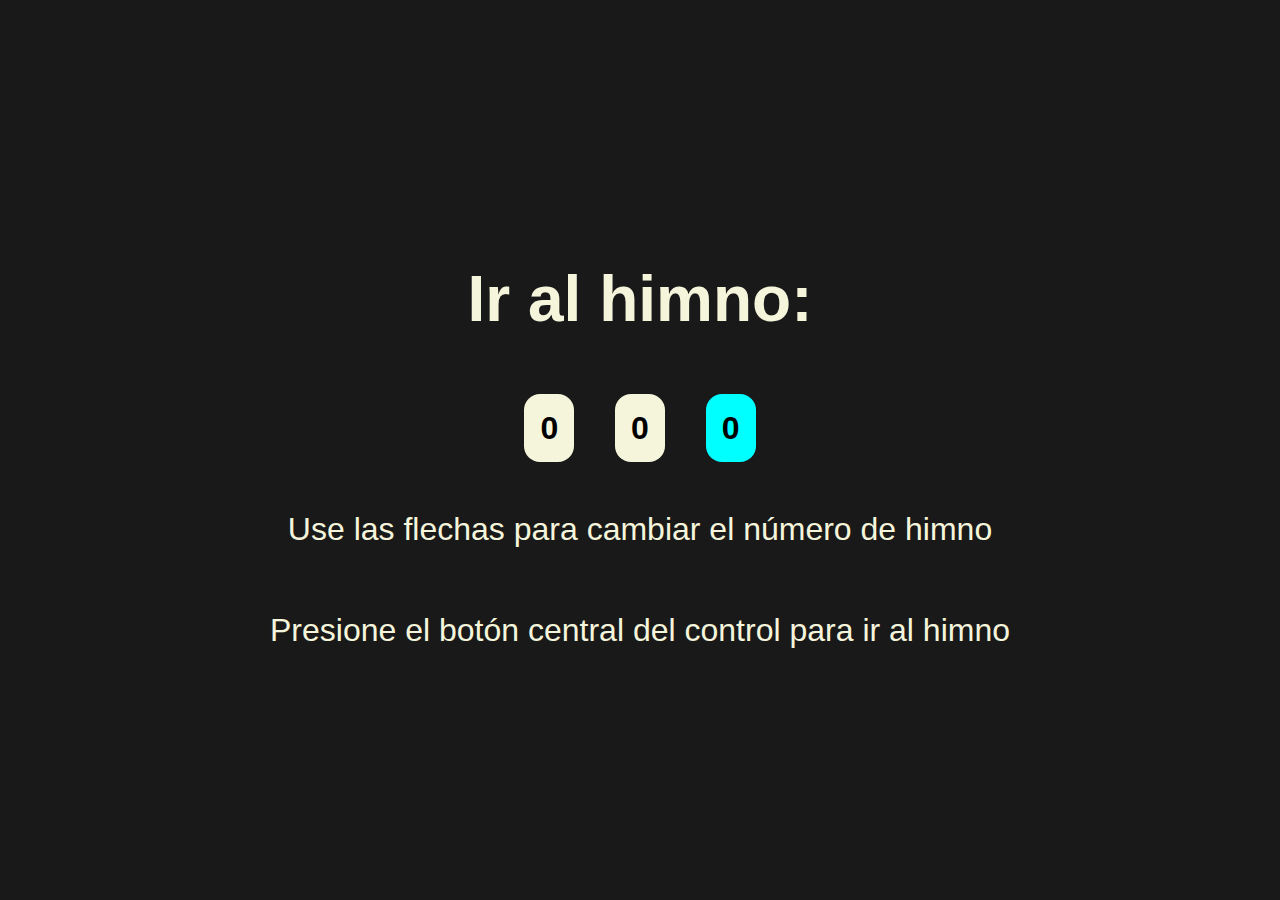
<file: index.html>
<!DOCTYPE html>
<html lang="es">
<head>
    <meta charset="UTF-8">
    <meta http-equiv="X-UA-Compatible" content="IE=edge">
    <meta name="viewport" content="width=device-width, initial-scale=1.0">
    <title>HimnarioP TV</title>
    <link rel="manifest" href="manifest.json">
</head>
<body>
    <main>
        <h1>Ir al himno:</h1>
        <p>
            <span class="numberBox" id="centenas">0</span>
            <span class="numberBox" id="decenas">0</span>
            <span class="numberBox" id="unidades">0</span>
        </p>
        <p>Use las flechas para cambiar el número de himno</p>
        <p>Presione el botón central del control para ir al himno</p>
    </main>
    <script src="js/global.js"></script>
    <script src="js/index.js"></script>
    <style>
        body {
            color: beige;
            font-size: xx-large;
            font-family: sans-serif;
            margin: 0;
            padding: 0;
            background-color: #191919;
        }
        main {
            margin: 0;
            padding: 0;
            height: 100vh;
            display: flex;
            flex-direction: column;
            align-items: center;
            justify-content: center;
        }

        .foco{
            background-color: aqua !important;
        }
        .numberBox{
            color: black;
            font-weight: bolder;
            margin: .5em;
            padding: .5em;
            border-radius: .5em;
            background-color: beige;
        }
    </style>
</body>
</html>
</file>
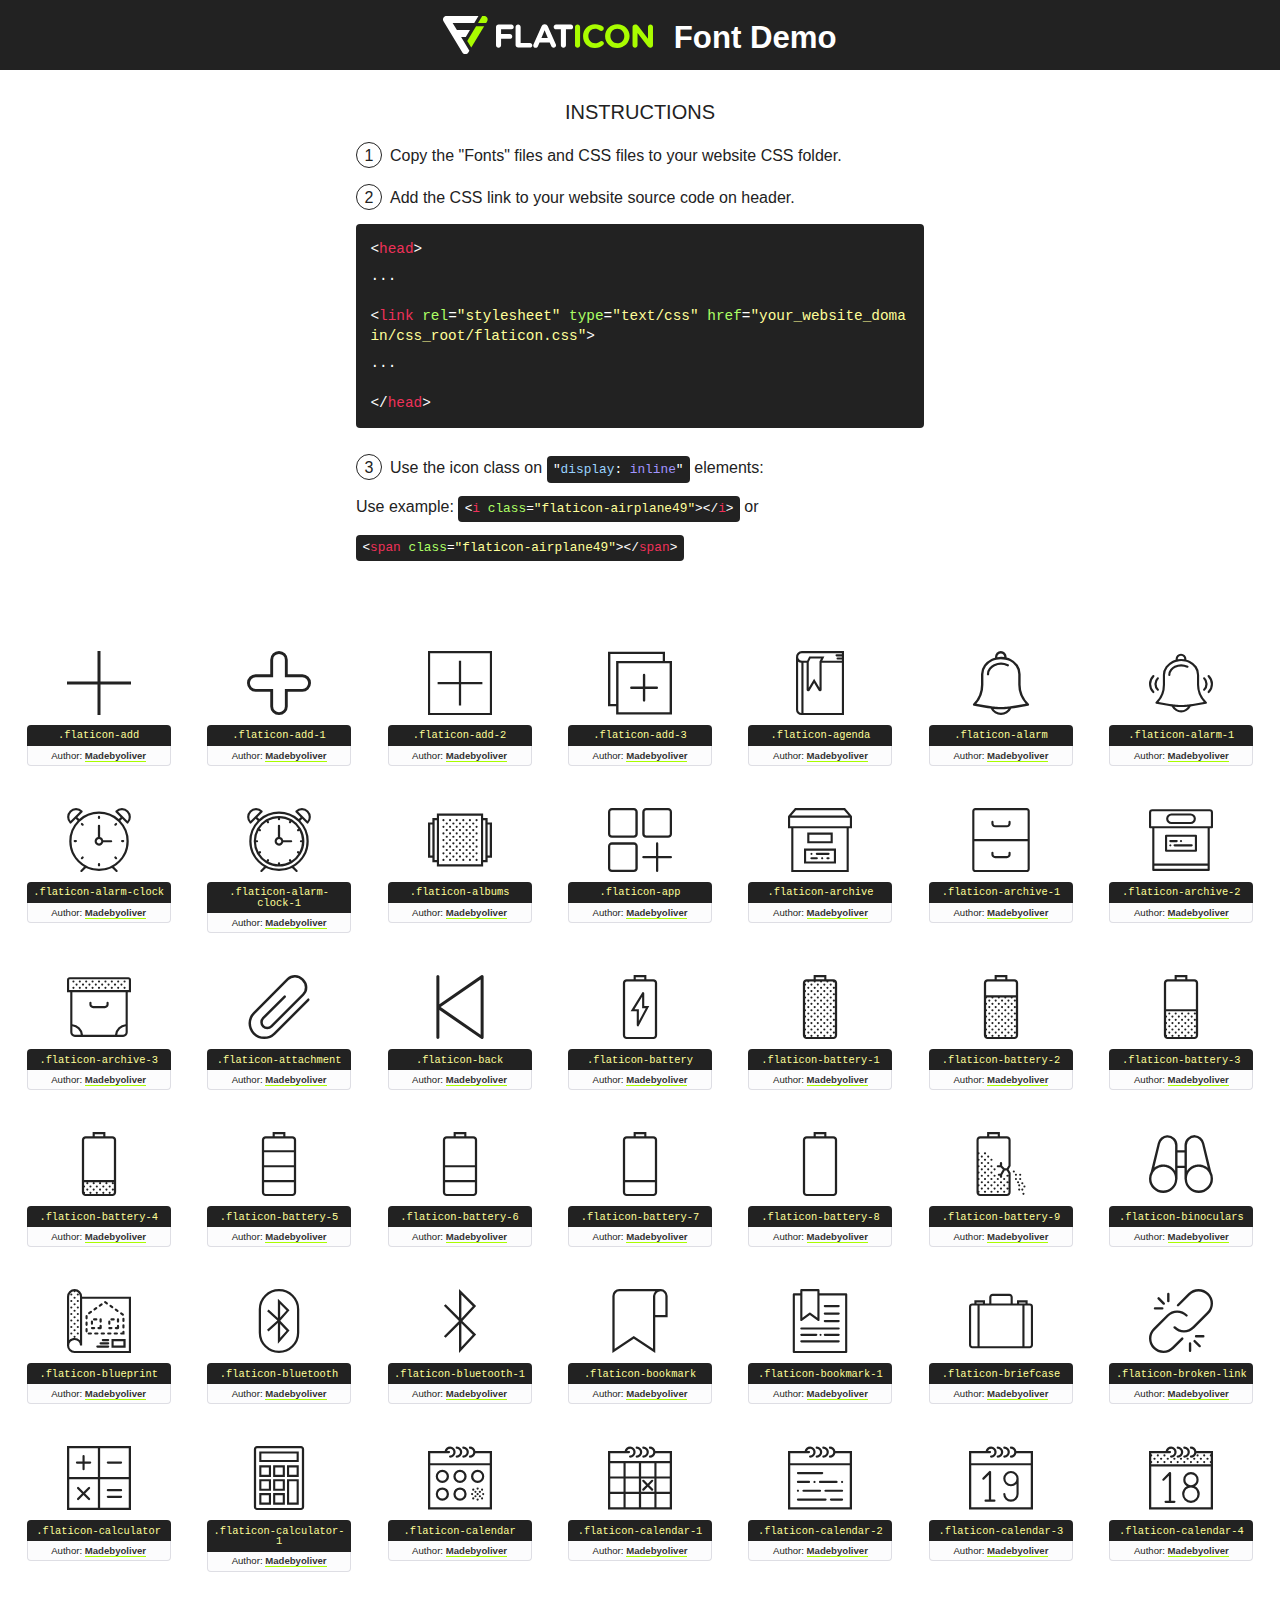
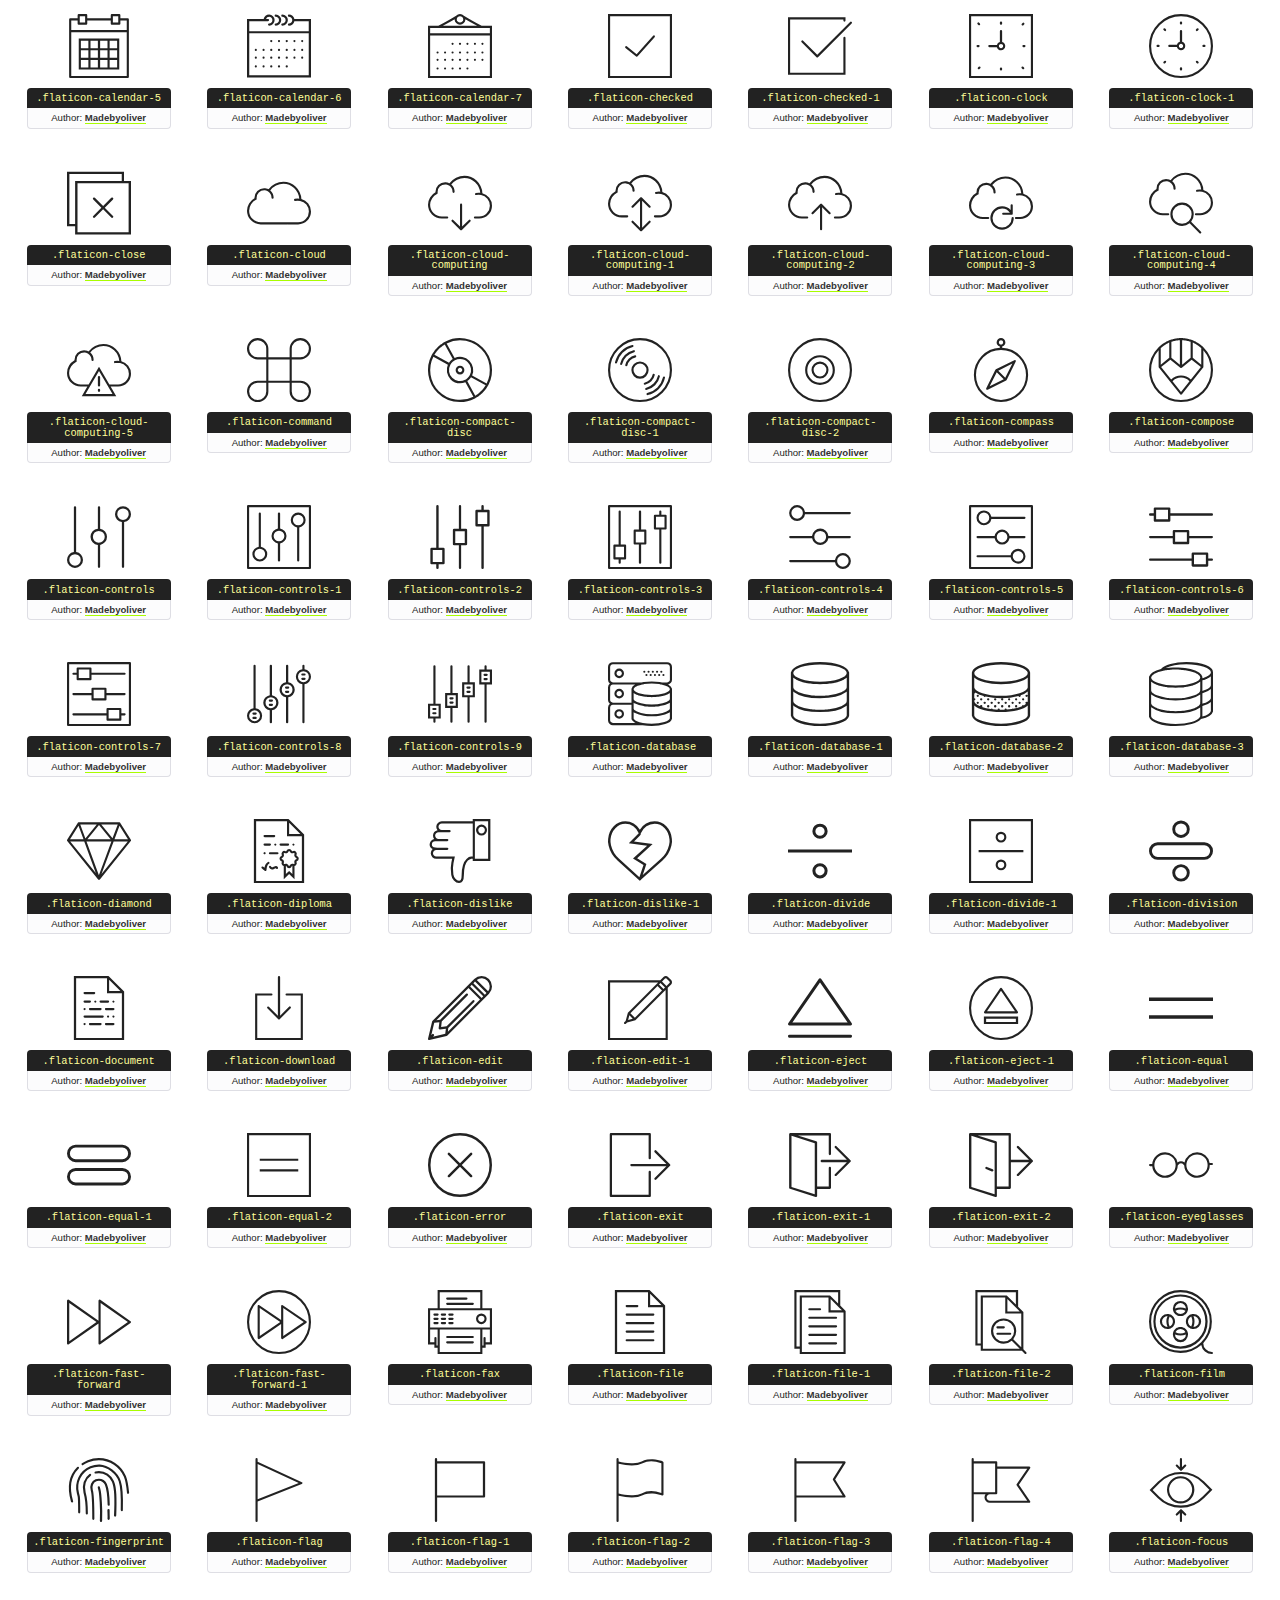
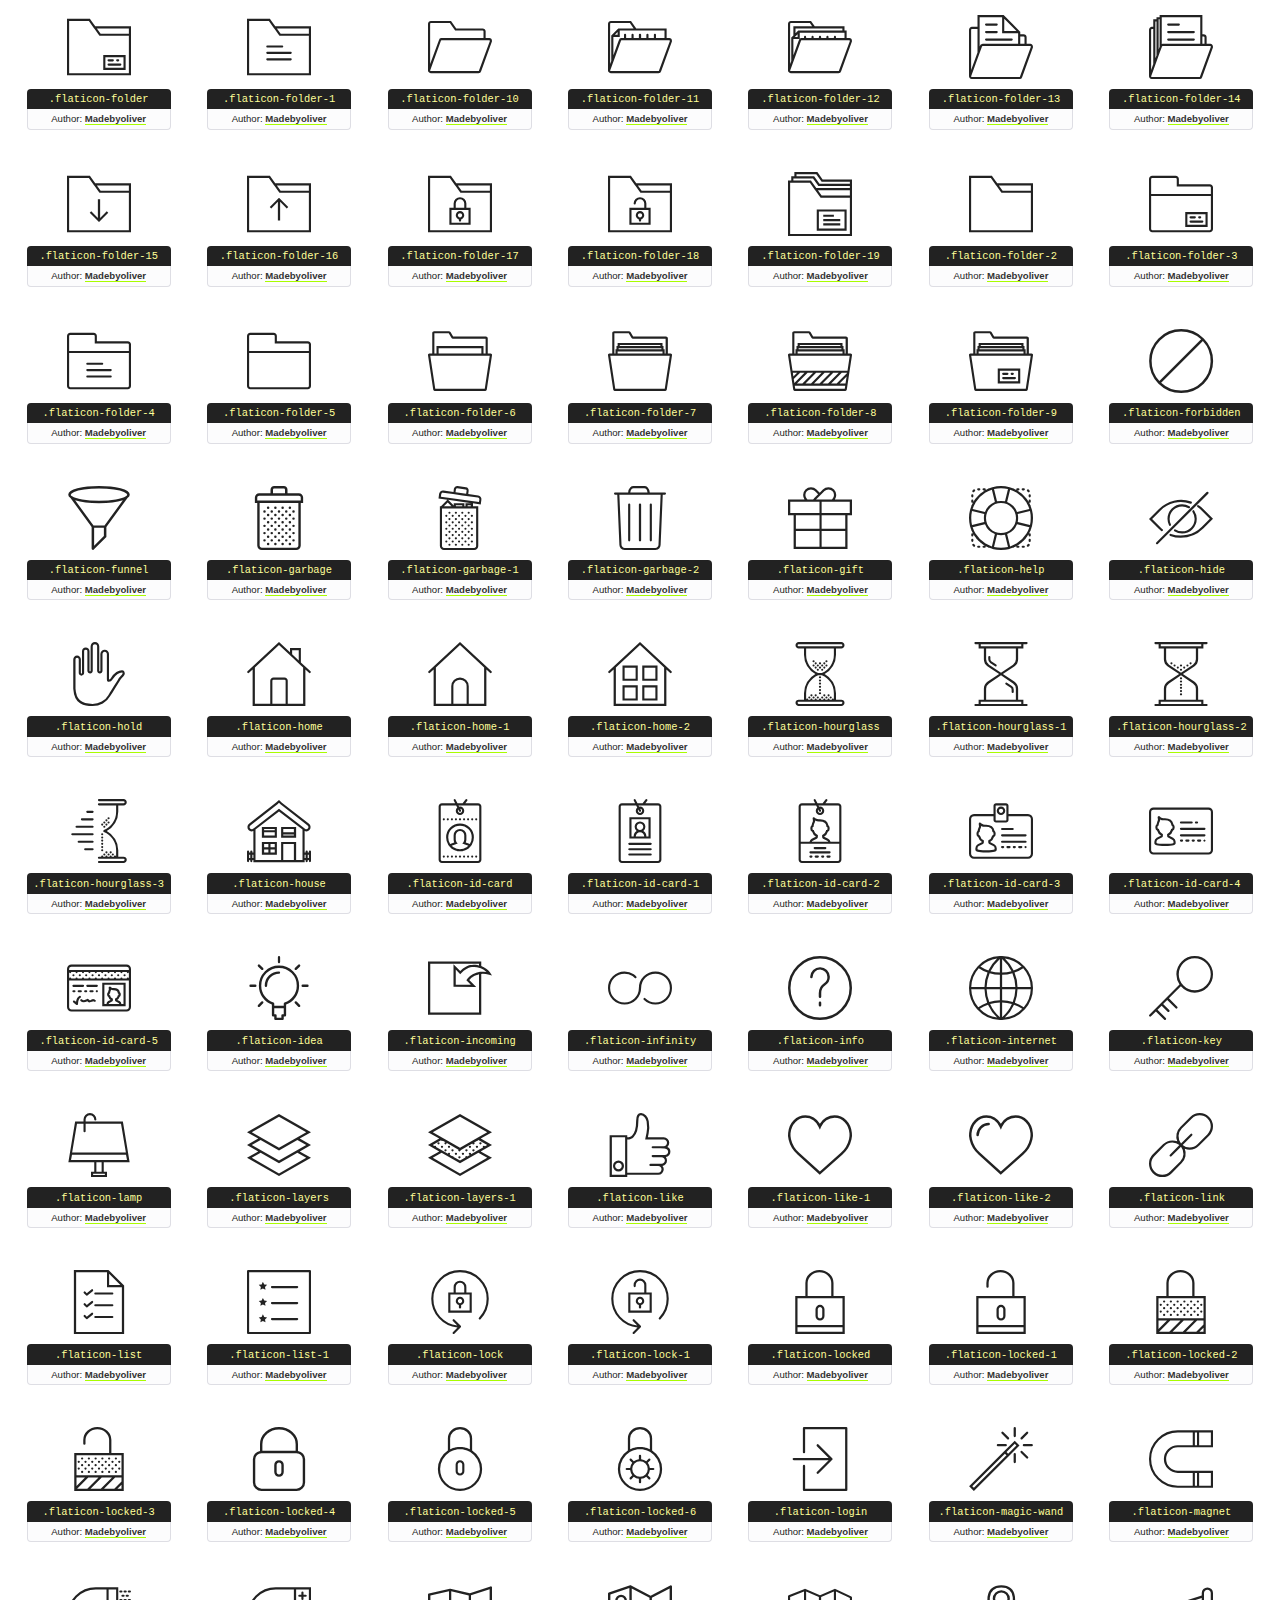
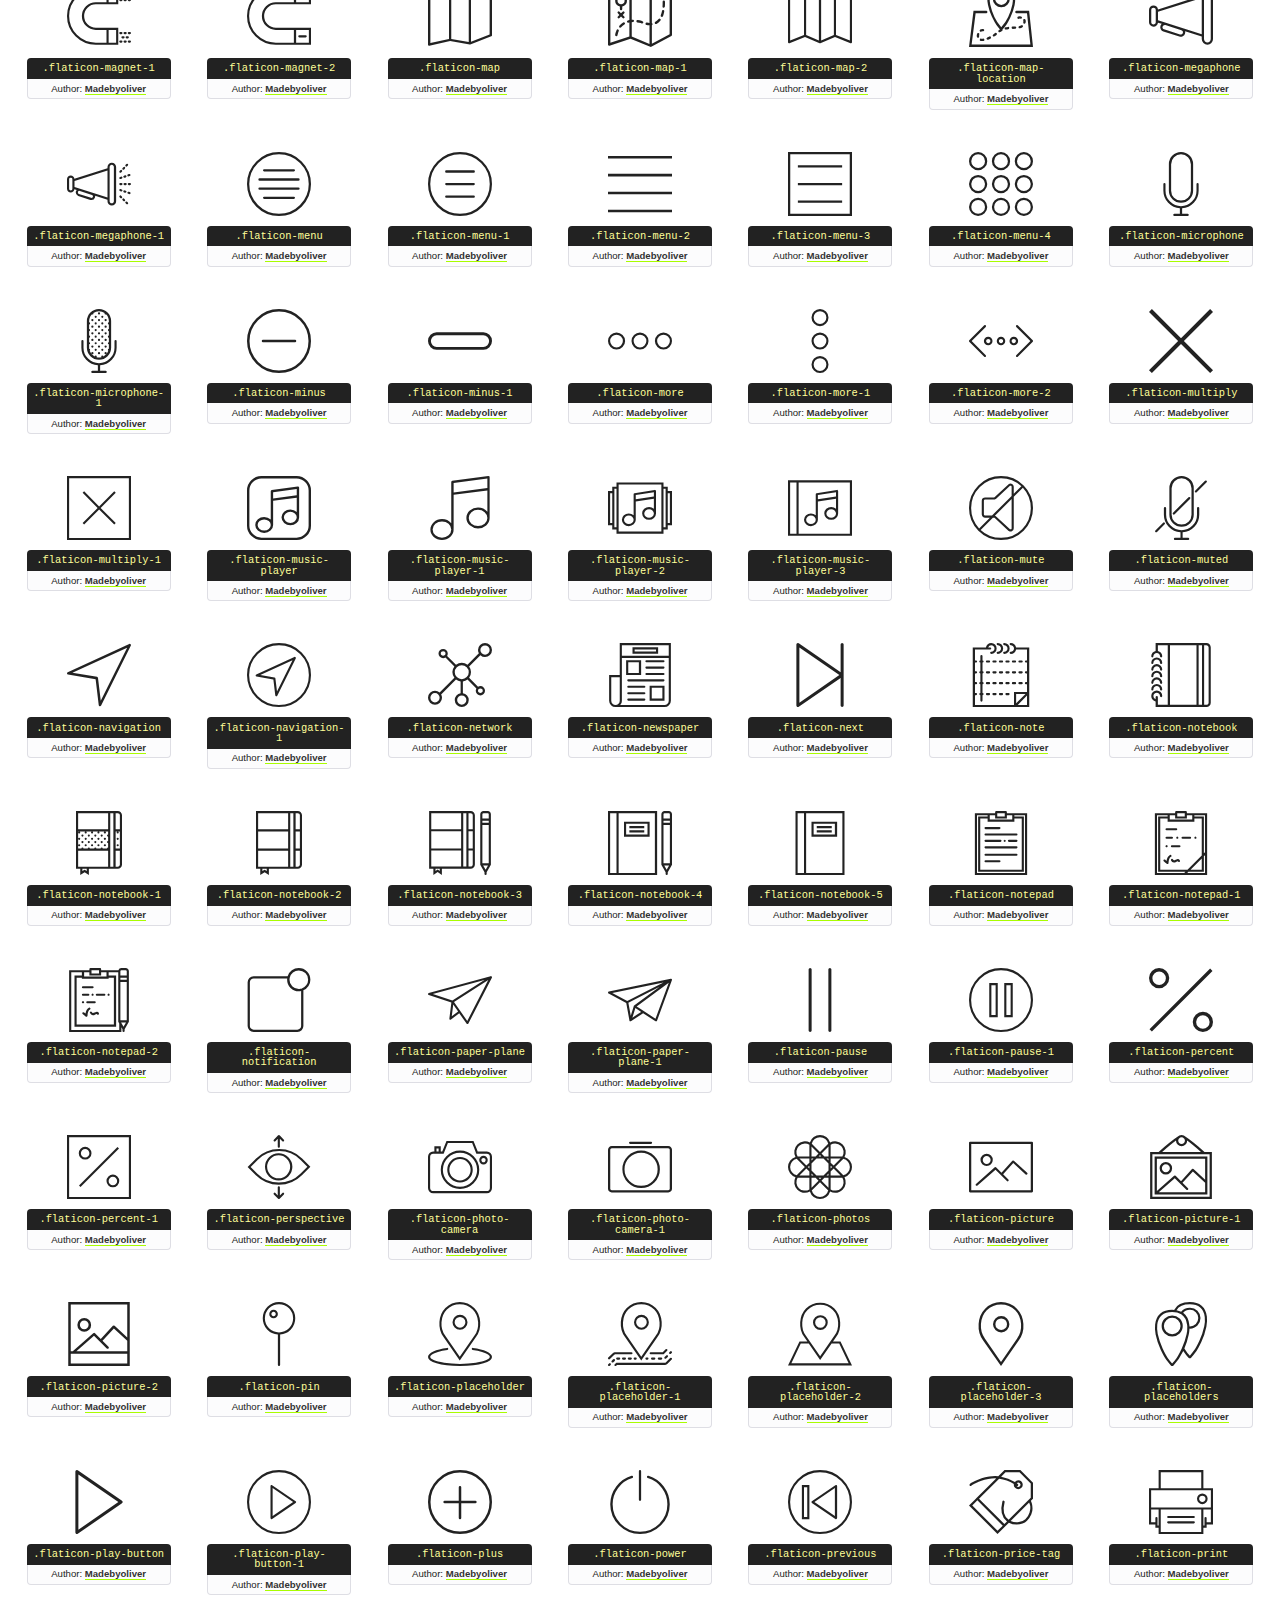
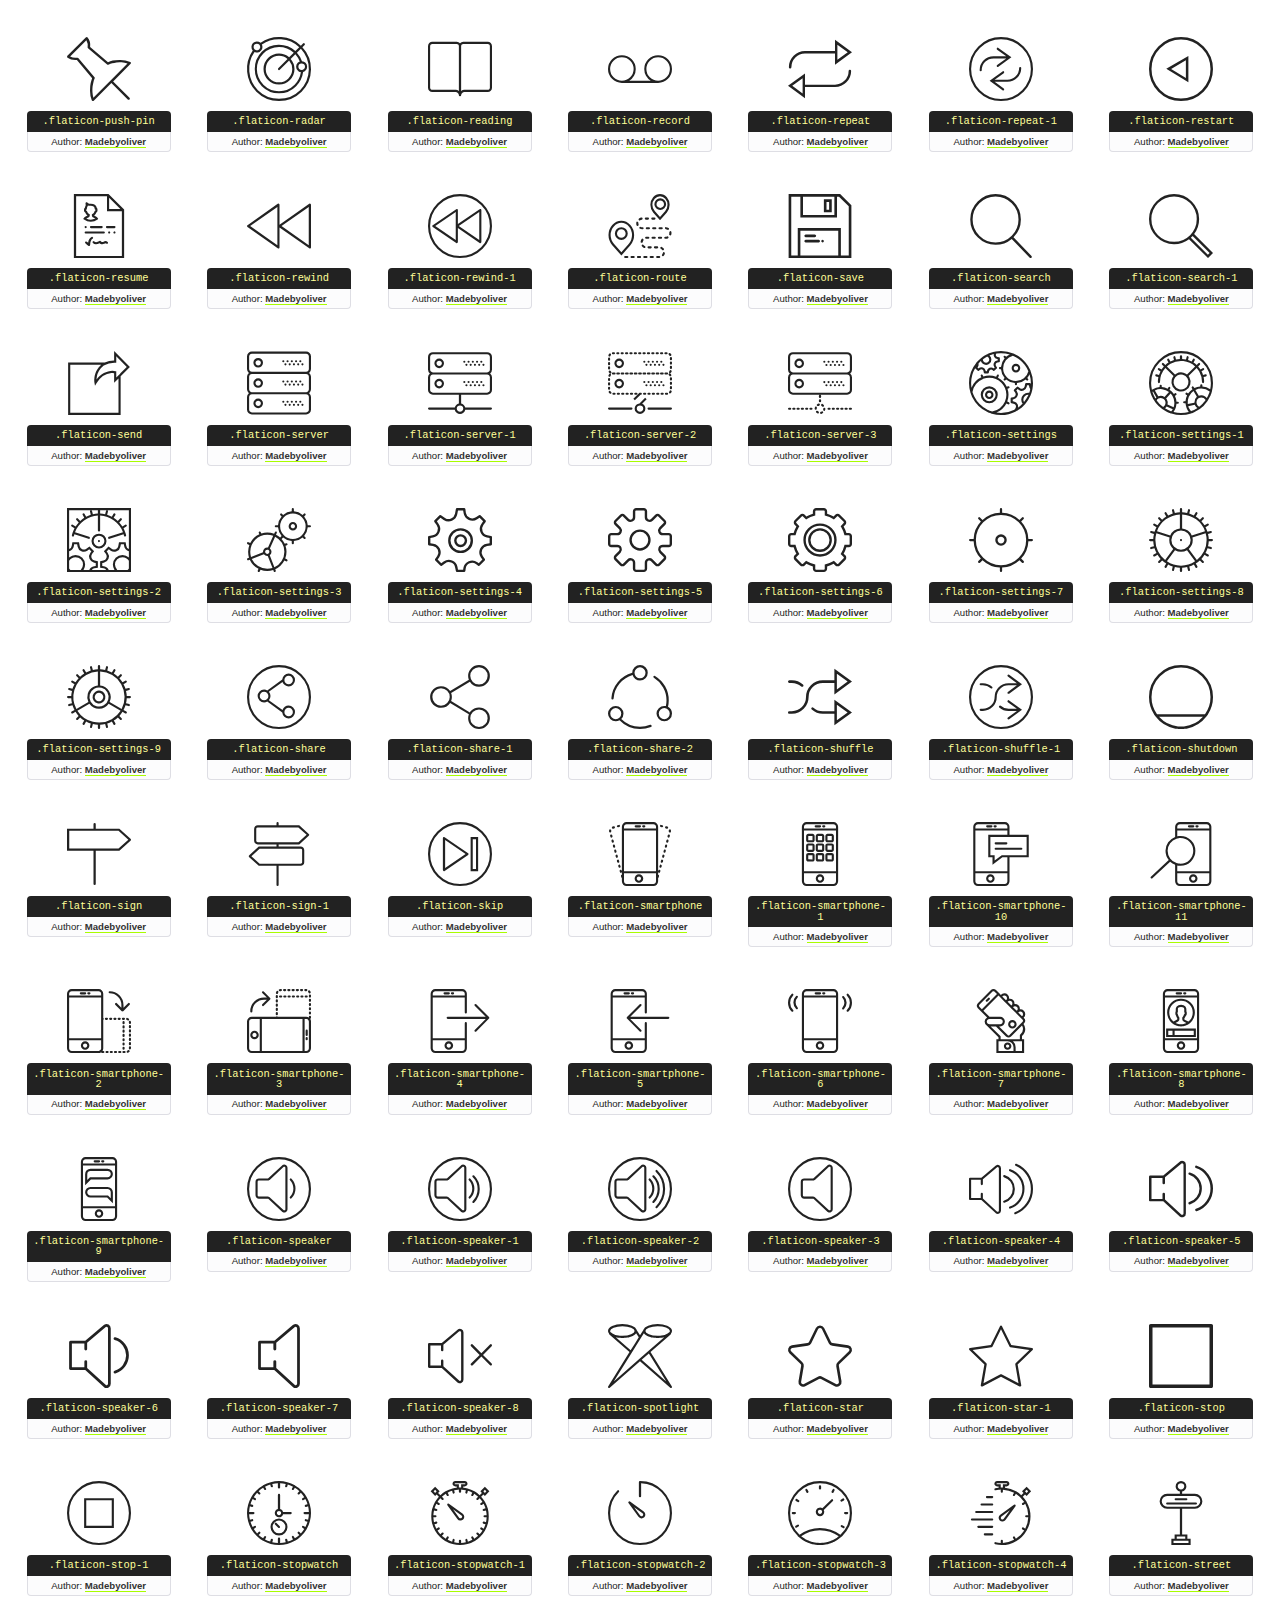
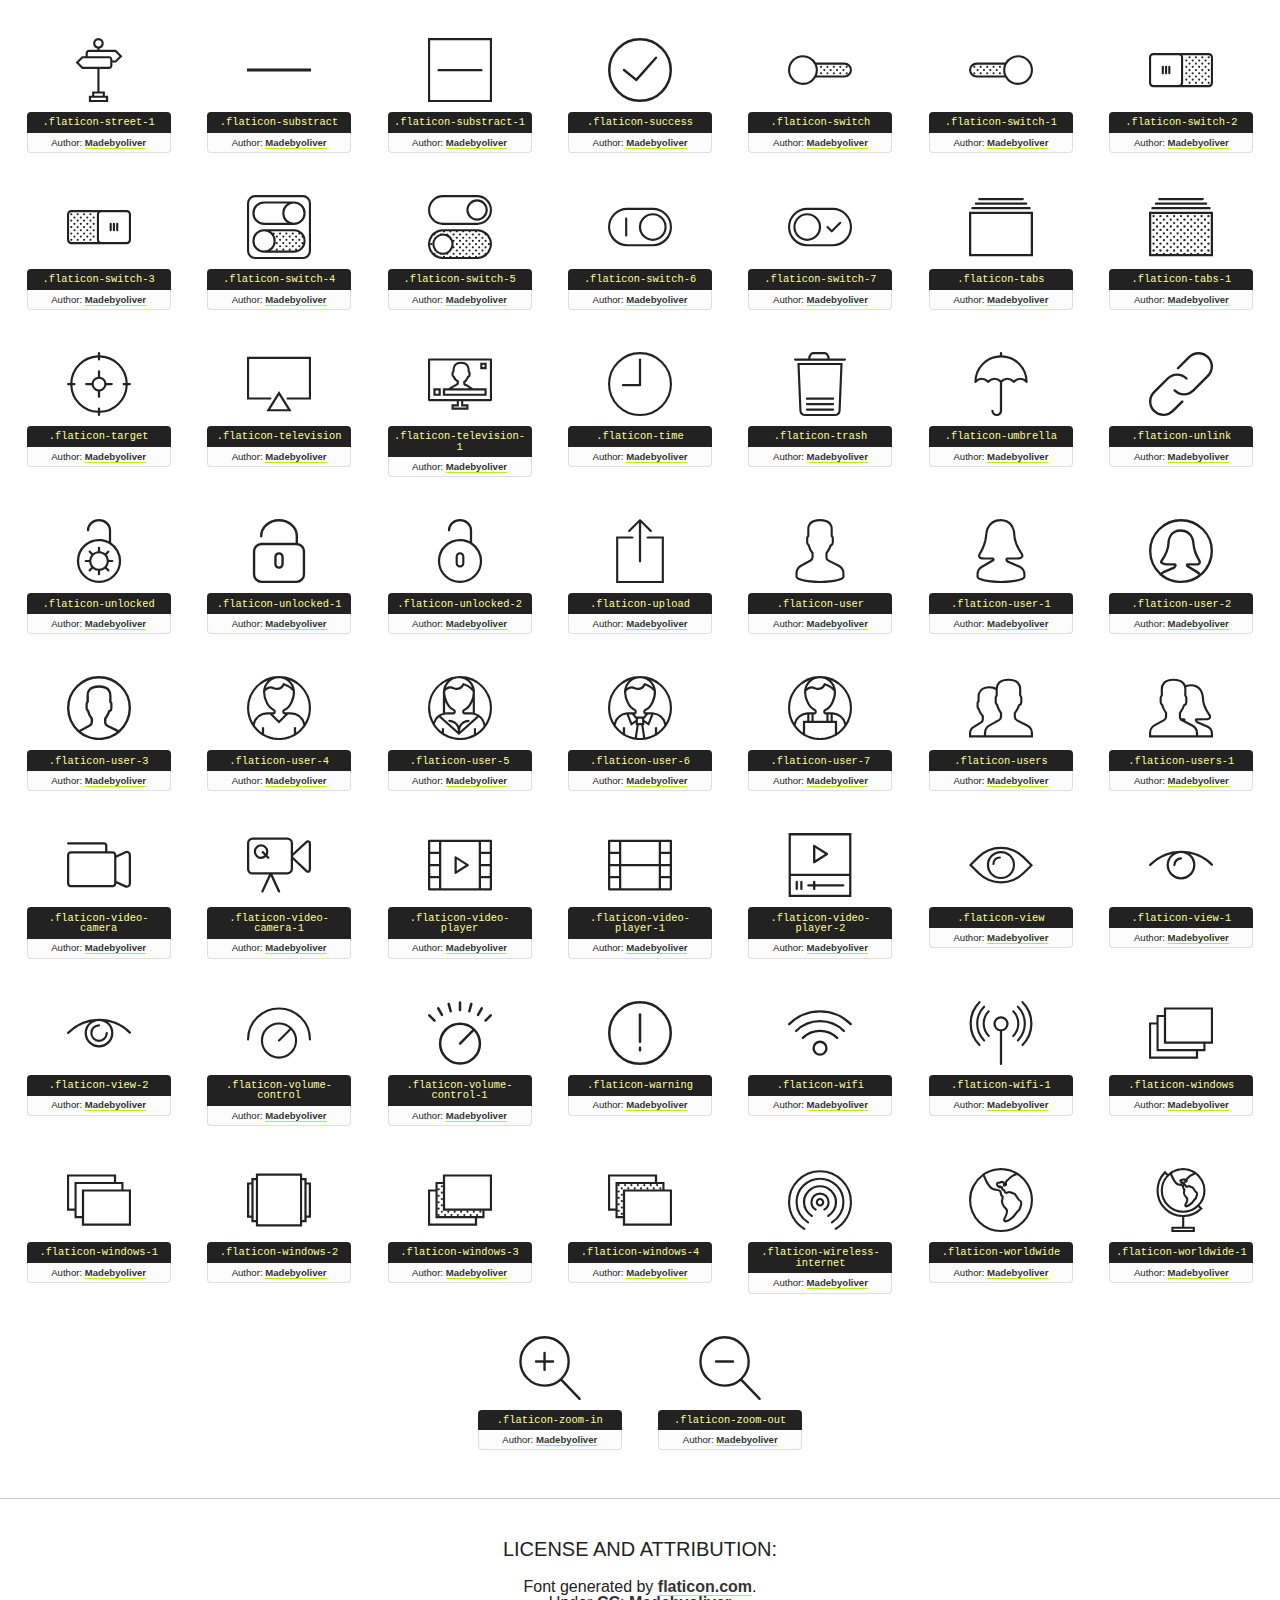
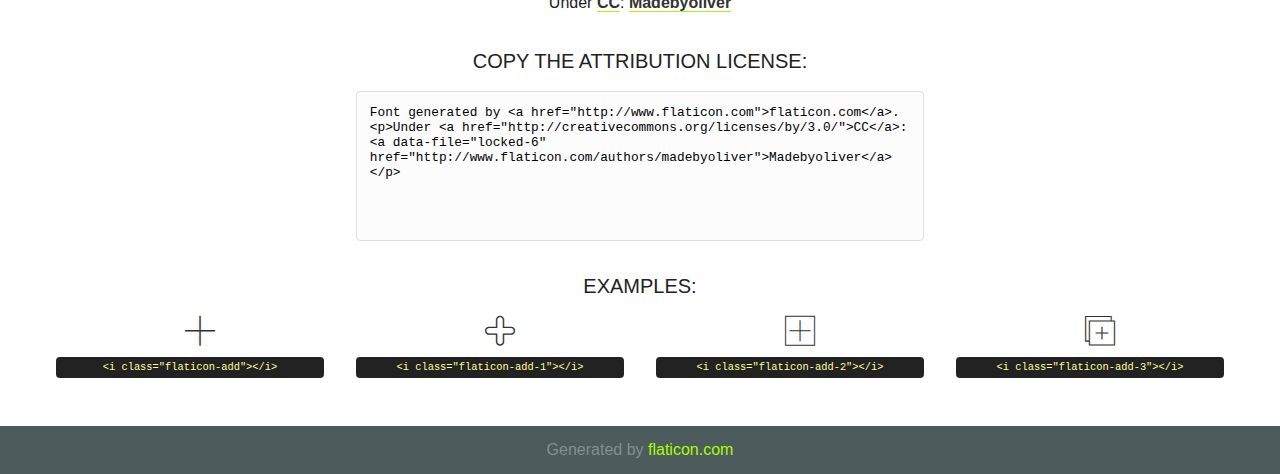
<file: font/flaticon.html>
<!DOCTYPE html>
<!--
  Flaticon icon font: Flaticon
  Creation date: 22/06/2016 15:41
-->
<html>
<!DOCTYPE html>
<html>

<head>
    <title>Flaticon WebFont</title>
    <link href="http://fonts.googleapis.com/css?family=Varela+Round" rel="stylesheet" type="text/css" />
    <link rel="stylesheet" type="text/css" href="flaticon.css">
    <meta charset="UTF-8">
    <style>
    html, body, div, span, applet, object, iframe,
    h1, h2, h3, h4, h5, h6, p, blockquote, pre,
    a, abbr, acronym, address, big, cite, code,
    del, dfn, em, img, ins, kbd, q, s, samp,
    small, strike, strong, sub, sup, tt, var,
    b, u, i, center,
    dl, dt, dd, ol, ul, li,
    fieldset, form, label, legend,
    table, caption, tbody, tfoot, thead, tr, th, td,
    article, aside, canvas, details, embed, 
    figure, figcaption, footer, header, hgroup, 
    menu, nav, output, ruby, section, summary,
    time, mark, audio, video {
        margin: 0;
        padding: 0;
        border: 0;
        font-size: 100%;
        font: inherit;
        vertical-align: baseline;
    }
    /* HTML5 display-role reset for older browsers */
    article, aside, details, figcaption, figure, 
    footer, header, hgroup, menu, nav, section {
        display: block;
    }
    body {
        line-height: 1;
    }
    ol, ul {
        list-style: none;
    }
    blockquote, q {
        quotes: none;
    }
    blockquote:before, blockquote:after,
    q:before, q:after {
        content: '';
        content: none;
    }
    table {
        border-collapse: collapse;
        border-spacing: 0;
    }
    body {
        font-family: 'Varela Round', Helvetica, Arial, sans-serif;
        font-size: 16px;
        color: #222;
    }
    a {
        color: #333;
        border-bottom: 1px solid #a9fd00;
        font-weight: bold;
        text-decoration: none;
    }
    * {
        -moz-box-sizing: border-box;
        -webkit-box-sizing: border-box;
        box-sizing: border-box;
        margin: 0;
        padding: 0;
    }
    [class^="flaticon-"]:before, [class*=" flaticon-"]:before, [class^="flaticon-"]:after, [class*=" flaticon-"]:after {
        font-family: Flaticon;
        font-size: 30px;
        font-style: normal;
        margin-left: 20px;
        color: #333;
    }
    .wrapper {
        max-width: 600px;
        margin: auto;
        padding: 0 1em;
    }
    .title {
        font-size: 1.25em;
        text-align: center;
        margin-bottom: 1em;
        text-transform: uppercase;
    }
    header {
        text-align: center;
        background-color: #222;
        color: #fff;
        padding: 1em;
    }
    header .logo {
        width: 210px;
        height: 38px;
        display: inline-block;
        vertical-align: middle;
        margin-right: 1em;
        border: none;
    }
    header strong {
        font-size: 1.95em;
        font-weight: bold;
        vertical-align: middle;
        margin-top: 5px;
        display: inline-block;
    }
    .demo {
        margin: 2em auto;
        line-height: 1.25em;
    }
    .demo ul li {
        margin-bottom: 1em;
    }
    .demo ul li .num {
        color: #222;
        border-radius: 20px;
        display: inline-block;
        width: 26px;
        padding: 3px;
        height: 26px;
        text-align: center;
        margin-right: 0.5em;
        border: 1px solid #222;
    }
    .demo ul li code {
        background-color: #222;
        border-radius: 4px;
        padding: 0.25em 0.5em;
        display: inline-block;
        color: #fff;
        font-family: Consolas,Monaco,Lucida Console,Liberation Mono,DejaVu Sans Mono,Bitstream Vera Sans Mono,Courier New, monospace;
        font-weight: lighter;
        margin-top: 1em;
        font-size: 0.8em;
        word-break: break-all;
    }
    .demo ul li code.big {
        padding: 1em;
        font-size: 0.9em;
    }
    .demo ul li code .red {
        color: #EF3159;
    }
    .demo ul li code .green {
        color: #ACFF65;
    }
    .demo ul li code .yellow {
        color: #FFFF99;
    }
    .demo ul li code .blue {
        color: #99D3FF;
    }
    .demo ul li code .purple {
        color: #A295FF;
    }
    .demo ul li code .dots {
        margin-top: 0.5em;
        display: block;
    }
    #glyphs {
        border-bottom: 1px solid #ccc;
        padding: 2em 0;
        text-align: center;
    }
    .glyph {
        display: inline-block;
        width: 9em;
        margin: 1em;
        text-align: center;
        vertical-align: top;
        background: #FFF;
    }
    .glyph .glyph-icon {
        padding: 10px;
        display: block;
        font-family:"Flaticon";
        font-size: 64px;
        line-height: 1;
    }
    .glyph .glyph-icon:before {
        font-size: 64px;
        color: #222;
        margin-left: 0;
    }
    .class-name {
        font-size: 0.65em;
        background-color: #222;
        color: #fff;
        border-radius: 4px 4px 0 0;
        padding: 0.5em;
        color: #FFFF99;
        font-family: Consolas,Monaco,Lucida Console,Liberation Mono,DejaVu Sans Mono,Bitstream Vera Sans Mono,Courier New, monospace;
    }
    .author-name {
        font-size: 0.6em;
        background-color: #fcfcfd;
        border: 1px solid #DEDEE4;
        border-top: 0;
        border-radius: 0 0 4px 4px;
        padding: 0.5em;
    }
    .class-name:last-child {
        font-size: 10px;
        color:#888;
    }
    .class-name:last-child a {
        font-size: 10px;
        color:#555;
    }
    .class-name:last-child a:hover {
        color:#a9fd00;
    }
    .glyph > input {
        display: block;
        width: 100px;
        margin: 5px auto;
        text-align: center;
        font-size: 12px;
        cursor: text;
    }
    .glyph > input.icon-input {
        font-family:"Flaticon";
        font-size: 16px;
        margin-bottom: 10px;
    }
    .attribution .title {
        margin-top: 2em;
    }
    .attribution textarea {
        background-color: #fcfcfd;
        padding: 1em;
        border: none;
        box-shadow: none;
        border: 1px solid #DEDEE4;
        border-radius: 4px;
        resize: none;
        width: 100%;
        height: 150px;
        font-size: 0.8em;
        font-family: Consolas,Monaco,Lucida Console,Liberation Mono,DejaVu Sans Mono,Bitstream Vera Sans Mono,Courier New, monospace;
        -webkit-appearance: none;
    }
    .iconsuse {
        margin: 2em auto;
        text-align: center;
        max-width: 1200px;
    }
    .iconsuse:after {
        content: '';
        display: table;
        clear: both;
    }
    .iconsuse .image {
        float: left;
        width: 25%;
        padding: 0 1em;
    }
    .iconsuse .image p {
        margin-bottom: 1em;
    }
    .iconsuse .image span {
        display: block;
        font-size: 0.65em;
        background-color: #222;
        color: #fff;
        border-radius: 4px;
        padding: 0.5em;
        color: #FFFF99;
        margin-top: 1em;
        font-family: Consolas,Monaco,Lucida Console,Liberation Mono,DejaVu Sans Mono,Bitstream Vera Sans Mono,Courier New, monospace;
    }
    #footer {
        text-align: center;
        background-color: #4C5B5C;
        color: #7c9192;
        padding: 1em;
    }
    #footer a {
        border: none;
        color: #a9fd00;
        font-weight: normal;
    }
    @media (max-width: 960px) {
        .iconsuse .image {
            width: 50%;
        }
    }
    @media (max-width: 560px) {
        .iconsuse .image {
            width: 100%;
        }
    }
    </style>
</head>

<body class="characters-off">

    <header>
        <a href="http://www.flaticon.com" target="_blank" class="logo">
            <svg version="1.1" xmlns="http://www.w3.org/2000/svg" xmlns:xlink="http://www.w3.org/1999/xlink" xmlns:a="http://ns.adobe.com/AdobeSVGViewerExtensions/3.0/" viewBox="0 0 560.875 102.036" enable-background="new 0 0 560.875 102.036" xml:space="preserve">
                <defs>
                </defs>
                <g>
                    <g class="letters">
                        <path fill="#ffffff" d="M141.596,29.675c0-3.777,2.985-6.767,6.764-6.767h34.438c3.426,0,6.15,2.728,6.15,6.15
                        c0,3.43-2.724,6.149-6.15,6.149h-27.674v13.091h23.719c3.429,0,6.151,2.724,6.151,6.15c0,3.43-2.723,6.149-6.151,6.149h-23.719
                        v17.574c0,3.773-2.986,6.761-6.764,6.761c-3.779,0-6.764-2.989-6.764-6.761V29.675z"></path>
                        <path fill="#ffffff" d="M193.844,29.149c0-3.781,2.985-6.767,6.764-6.767c3.776,0,6.763,2.985,6.763,6.767v42.957h25.039
                        c3.426,0,6.149,2.726,6.149,6.153c0,3.425-2.723,6.15-6.149,6.15h-31.802c-3.779,0-6.764-2.986-6.764-6.768V29.149z"></path>
                        <path fill="#ffffff" d="M241.891,75.71l21.438-48.407c1.492-3.341,4.215-5.357,7.906-5.357h0.792
                        c3.686,0,6.323,2.017,7.815,5.357l21.439,48.407c0.436,0.967,0.701,1.845,0.701,2.723c0,3.602-2.809,6.501-6.414,6.501
                        c-3.161,0-5.269-1.845-6.499-4.655l-4.132-9.661h-27.059l-4.301,10.102c-1.144,2.631-3.426,4.214-6.237,4.214
                        c-3.517,0-6.24-2.81-6.24-6.325C241.1,77.64,241.451,76.677,241.891,75.71z M279.932,58.666l-8.521-20.297l-8.526,20.297H279.932
                        z"></path>
                        <path fill="#ffffff" d="M314.864,35.387H301.86c-3.429,0-6.239-2.813-6.239-6.238c0-3.429,2.811-6.24,6.239-6.24h39.533
                        c3.426,0,6.237,2.811,6.237,6.24c0,3.425-2.811,6.238-6.237,6.238h-13.001v42.785c0,3.773-2.99,6.761-6.764,6.761
                        c-3.779,0-6.764-2.989-6.764-6.761V35.387z"></path>
                        <path fill="#A9FD00" d="M352.615,29.149c0-3.781,2.985-6.767,6.767-6.767c3.774,0,6.761,2.985,6.761,6.767v49.024
                        c0,3.773-2.987,6.761-6.761,6.761c-3.781,0-6.767-2.989-6.767-6.761V29.149z"></path>
                        <path fill="#A9FD00" d="M374.132,53.836v-0.179c0-17.481,13.178-31.801,32.065-31.801c9.22,0,15.459,2.458,20.557,6.238
                        c1.402,1.054,2.637,2.985,2.637,5.357c0,3.692-2.985,6.59-6.681,6.59c-1.845,0-3.071-0.702-4.044-1.319
                        c-3.776-2.813-7.729-4.393-12.562-4.393c-10.364,0-17.831,8.611-17.831,19.154v0.173c0,10.542,7.291,19.329,17.831,19.329
                        c5.715,0,9.492-1.756,13.359-4.834c1.049-0.874,2.458-1.491,4.039-1.491c3.429,0,6.325,2.813,6.325,6.236
                        c0,2.106-1.056,3.78-2.282,4.834c-5.539,4.834-12.036,7.733-21.878,7.733C387.572,85.464,374.132,71.493,374.132,53.836z"></path>
                        <path fill="#A9FD00" d="M433.009,53.836v-0.179c0-17.481,13.79-31.801,32.766-31.801c18.981,0,32.592,14.143,32.592,31.628v0.173
                        c0,17.483-13.785,31.807-32.769,31.807C446.625,85.464,433.009,71.32,433.009,53.836z M484.224,53.836v-0.179
                        c0-10.539-7.725-19.326-18.626-19.326c-10.893,0-18.449,8.611-18.449,19.154v0.173c0,10.542,7.73,19.329,18.626,19.329
                        C476.676,72.986,484.224,64.378,484.224,53.836z"></path>
                        <path fill="#A9FD00" d="M506.233,29.321c0-3.774,2.99-6.763,6.767-6.763h1.401c3.252,0,5.183,1.583,7.029,3.953l26.093,34.265
                        V29.059c0-3.692,2.99-6.677,6.681-6.677c3.683,0,6.671,2.985,6.671,6.677v48.934c0,3.78-2.987,6.765-6.764,6.765h-0.436
                        c-3.257,0-5.188-1.581-7.034-3.953l-27.056-35.492v32.944c0,3.687-2.985,6.676-6.678,6.676c-3.683,0-6.673-2.989-6.673-6.676
                        V29.321z"></path>
                    </g>
                    <g class="insignia">
                        <path fill="#ffffff" d="M48.372,56.137h12.517l11.156-18.537H37.186L25.688,18.539h57.825L94.668,0H9.271
                        C5.925,0,2.842,1.801,1.198,4.716c-1.644,2.907-1.593,6.482,0.134,9.343l50.38,83.501c1.678,2.781,4.689,4.476,7.938,4.476
                        c3.246,0,6.257-1.695,7.935-4.476l2.898-4.804L48.372,56.137z"></path>
                        <g class="i">
                            <path fill="#A9FD00" d="M93.575,18.539h0.031v0.004l21.652,0.004l2.705-4.488c1.727-2.861,1.778-6.436,0.133-9.343
                            C116.454,1.801,113.371,0,110.026,0h-5.294L93.575,18.539z"></path>
                            <polygon fill="#A9FD00" points="88.291,27.356 64.725,66.486 75.519,84.404 109.942,27.356"></polygon>
                        </g>
                    </g>
                </g>
            </svg>
        </a>
        <strong>Font Demo</strong>
    </header>


    <section class="demo wrapper">

        <p class="title">Instructions</p>

        <ul>
            <li>
                <span class="num">1</span>Copy the "Fonts" files and CSS files to your website CSS folder.
            </li>
            <li>
                <span class="num">2</span>Add the CSS link to your website source code on header.
                <code class="big">
                    &lt;<span class="red">head</span>&gt;
                    <br/><span class="dots">...</span>
                    <br/>&lt;<span class="red">link</span> <span class="green">rel</span>=<span class="yellow">"stylesheet"</span> <span class="green">type</span>=<span class="yellow">"text/css"</span> <span class="green">href</span>=<span class="yellow">"your_website_domain/css_root/flaticon.css"</span>&gt;
                    <br/><span class="dots">...</span>
                    <br/>&lt;/<span class="red">head</span>&gt;
                </code>
            </li>

            <li>
                <p>
                    <span class="num">3</span>Use the icon class on <code>"<span class="blue">display</span>:<span class="purple"> inline</span>"</code> elements:
                    <br />
                    Use example: <code>&lt;<span class="red">i</span> <span class="green">class</span>=<span class="yellow">&quot;flaticon-airplane49&quot;</span>&gt;&lt;/<span class="red">i</span>&gt;</code> or <code>&lt;<span class="red">span</span> <span class="green">class</span>=<span class="yellow">&quot;flaticon-airplane49&quot;</span>&gt;&lt;/<span class="red">span</span>&gt;</code>
            </li>
        </ul>

    </section>




   <section id="glyphs">          
    
      
        <div class="glyph"><div class="glyph-icon flaticon-add"></div>
            <div class="class-name">.flaticon-add</div>
            <div class="author-name">Author: <a data-file="add" href="http://www.flaticon.com/authors/madebyoliver">Madebyoliver</a> </div> 
        </div>        
        
        <div class="glyph"><div class="glyph-icon flaticon-add-1"></div>
            <div class="class-name">.flaticon-add-1</div>
            <div class="author-name">Author: <a data-file="add-1" href="http://www.flaticon.com/authors/madebyoliver">Madebyoliver</a> </div> 
        </div>        
        
        <div class="glyph"><div class="glyph-icon flaticon-add-2"></div>
            <div class="class-name">.flaticon-add-2</div>
            <div class="author-name">Author: <a data-file="add-2" href="http://www.flaticon.com/authors/madebyoliver">Madebyoliver</a> </div> 
        </div>        
        
        <div class="glyph"><div class="glyph-icon flaticon-add-3"></div>
            <div class="class-name">.flaticon-add-3</div>
            <div class="author-name">Author: <a data-file="add-3" href="http://www.flaticon.com/authors/madebyoliver">Madebyoliver</a> </div> 
        </div>        
        
        <div class="glyph"><div class="glyph-icon flaticon-agenda"></div>
            <div class="class-name">.flaticon-agenda</div>
            <div class="author-name">Author: <a data-file="agenda" href="http://www.flaticon.com/authors/madebyoliver">Madebyoliver</a> </div> 
        </div>        
        
        <div class="glyph"><div class="glyph-icon flaticon-alarm"></div>
            <div class="class-name">.flaticon-alarm</div>
            <div class="author-name">Author: <a data-file="alarm" href="http://www.flaticon.com/authors/madebyoliver">Madebyoliver</a> </div> 
        </div>        
        
        <div class="glyph"><div class="glyph-icon flaticon-alarm-1"></div>
            <div class="class-name">.flaticon-alarm-1</div>
            <div class="author-name">Author: <a data-file="alarm-1" href="http://www.flaticon.com/authors/madebyoliver">Madebyoliver</a> </div> 
        </div>        
        
        <div class="glyph"><div class="glyph-icon flaticon-alarm-clock"></div>
            <div class="class-name">.flaticon-alarm-clock</div>
            <div class="author-name">Author: <a data-file="alarm-clock" href="http://www.flaticon.com/authors/madebyoliver">Madebyoliver</a> </div> 
        </div>        
        
        <div class="glyph"><div class="glyph-icon flaticon-alarm-clock-1"></div>
            <div class="class-name">.flaticon-alarm-clock-1</div>
            <div class="author-name">Author: <a data-file="alarm-clock-1" href="http://www.flaticon.com/authors/madebyoliver">Madebyoliver</a> </div> 
        </div>        
        
        <div class="glyph"><div class="glyph-icon flaticon-albums"></div>
            <div class="class-name">.flaticon-albums</div>
            <div class="author-name">Author: <a data-file="albums" href="http://www.flaticon.com/authors/madebyoliver">Madebyoliver</a> </div> 
        </div>        
        
        <div class="glyph"><div class="glyph-icon flaticon-app"></div>
            <div class="class-name">.flaticon-app</div>
            <div class="author-name">Author: <a data-file="app" href="http://www.flaticon.com/authors/madebyoliver">Madebyoliver</a> </div> 
        </div>        
        
        <div class="glyph"><div class="glyph-icon flaticon-archive"></div>
            <div class="class-name">.flaticon-archive</div>
            <div class="author-name">Author: <a data-file="archive" href="http://www.flaticon.com/authors/madebyoliver">Madebyoliver</a> </div> 
        </div>        
        
        <div class="glyph"><div class="glyph-icon flaticon-archive-1"></div>
            <div class="class-name">.flaticon-archive-1</div>
            <div class="author-name">Author: <a data-file="archive-1" href="http://www.flaticon.com/authors/madebyoliver">Madebyoliver</a> </div> 
        </div>        
        
        <div class="glyph"><div class="glyph-icon flaticon-archive-2"></div>
            <div class="class-name">.flaticon-archive-2</div>
            <div class="author-name">Author: <a data-file="archive-2" href="http://www.flaticon.com/authors/madebyoliver">Madebyoliver</a> </div> 
        </div>        
        
        <div class="glyph"><div class="glyph-icon flaticon-archive-3"></div>
            <div class="class-name">.flaticon-archive-3</div>
            <div class="author-name">Author: <a data-file="archive-3" href="http://www.flaticon.com/authors/madebyoliver">Madebyoliver</a> </div> 
        </div>        
        
        <div class="glyph"><div class="glyph-icon flaticon-attachment"></div>
            <div class="class-name">.flaticon-attachment</div>
            <div class="author-name">Author: <a data-file="attachment" href="http://www.flaticon.com/authors/madebyoliver">Madebyoliver</a> </div> 
        </div>        
        
        <div class="glyph"><div class="glyph-icon flaticon-back"></div>
            <div class="class-name">.flaticon-back</div>
            <div class="author-name">Author: <a data-file="back" href="http://www.flaticon.com/authors/madebyoliver">Madebyoliver</a> </div> 
        </div>        
        
        <div class="glyph"><div class="glyph-icon flaticon-battery"></div>
            <div class="class-name">.flaticon-battery</div>
            <div class="author-name">Author: <a data-file="battery" href="http://www.flaticon.com/authors/madebyoliver">Madebyoliver</a> </div> 
        </div>        
        
        <div class="glyph"><div class="glyph-icon flaticon-battery-1"></div>
            <div class="class-name">.flaticon-battery-1</div>
            <div class="author-name">Author: <a data-file="battery-1" href="http://www.flaticon.com/authors/madebyoliver">Madebyoliver</a> </div> 
        </div>        
        
        <div class="glyph"><div class="glyph-icon flaticon-battery-2"></div>
            <div class="class-name">.flaticon-battery-2</div>
            <div class="author-name">Author: <a data-file="battery-2" href="http://www.flaticon.com/authors/madebyoliver">Madebyoliver</a> </div> 
        </div>        
        
        <div class="glyph"><div class="glyph-icon flaticon-battery-3"></div>
            <div class="class-name">.flaticon-battery-3</div>
            <div class="author-name">Author: <a data-file="battery-3" href="http://www.flaticon.com/authors/madebyoliver">Madebyoliver</a> </div> 
        </div>        
        
        <div class="glyph"><div class="glyph-icon flaticon-battery-4"></div>
            <div class="class-name">.flaticon-battery-4</div>
            <div class="author-name">Author: <a data-file="battery-4" href="http://www.flaticon.com/authors/madebyoliver">Madebyoliver</a> </div> 
        </div>        
        
        <div class="glyph"><div class="glyph-icon flaticon-battery-5"></div>
            <div class="class-name">.flaticon-battery-5</div>
            <div class="author-name">Author: <a data-file="battery-5" href="http://www.flaticon.com/authors/madebyoliver">Madebyoliver</a> </div> 
        </div>        
        
        <div class="glyph"><div class="glyph-icon flaticon-battery-6"></div>
            <div class="class-name">.flaticon-battery-6</div>
            <div class="author-name">Author: <a data-file="battery-6" href="http://www.flaticon.com/authors/madebyoliver">Madebyoliver</a> </div> 
        </div>        
        
        <div class="glyph"><div class="glyph-icon flaticon-battery-7"></div>
            <div class="class-name">.flaticon-battery-7</div>
            <div class="author-name">Author: <a data-file="battery-7" href="http://www.flaticon.com/authors/madebyoliver">Madebyoliver</a> </div> 
        </div>        
        
        <div class="glyph"><div class="glyph-icon flaticon-battery-8"></div>
            <div class="class-name">.flaticon-battery-8</div>
            <div class="author-name">Author: <a data-file="battery-8" href="http://www.flaticon.com/authors/madebyoliver">Madebyoliver</a> </div> 
        </div>        
        
        <div class="glyph"><div class="glyph-icon flaticon-battery-9"></div>
            <div class="class-name">.flaticon-battery-9</div>
            <div class="author-name">Author: <a data-file="battery-9" href="http://www.flaticon.com/authors/madebyoliver">Madebyoliver</a> </div> 
        </div>        
        
        <div class="glyph"><div class="glyph-icon flaticon-binoculars"></div>
            <div class="class-name">.flaticon-binoculars</div>
            <div class="author-name">Author: <a data-file="binoculars" href="http://www.flaticon.com/authors/madebyoliver">Madebyoliver</a> </div> 
        </div>        
        
        <div class="glyph"><div class="glyph-icon flaticon-blueprint"></div>
            <div class="class-name">.flaticon-blueprint</div>
            <div class="author-name">Author: <a data-file="blueprint" href="http://www.flaticon.com/authors/madebyoliver">Madebyoliver</a> </div> 
        </div>        
        
        <div class="glyph"><div class="glyph-icon flaticon-bluetooth"></div>
            <div class="class-name">.flaticon-bluetooth</div>
            <div class="author-name">Author: <a data-file="bluetooth" href="http://www.flaticon.com/authors/madebyoliver">Madebyoliver</a> </div> 
        </div>        
        
        <div class="glyph"><div class="glyph-icon flaticon-bluetooth-1"></div>
            <div class="class-name">.flaticon-bluetooth-1</div>
            <div class="author-name">Author: <a data-file="bluetooth-1" href="http://www.flaticon.com/authors/madebyoliver">Madebyoliver</a> </div> 
        </div>        
        
        <div class="glyph"><div class="glyph-icon flaticon-bookmark"></div>
            <div class="class-name">.flaticon-bookmark</div>
            <div class="author-name">Author: <a data-file="bookmark" href="http://www.flaticon.com/authors/madebyoliver">Madebyoliver</a> </div> 
        </div>        
        
        <div class="glyph"><div class="glyph-icon flaticon-bookmark-1"></div>
            <div class="class-name">.flaticon-bookmark-1</div>
            <div class="author-name">Author: <a data-file="bookmark-1" href="http://www.flaticon.com/authors/madebyoliver">Madebyoliver</a> </div> 
        </div>        
        
        <div class="glyph"><div class="glyph-icon flaticon-briefcase"></div>
            <div class="class-name">.flaticon-briefcase</div>
            <div class="author-name">Author: <a data-file="briefcase" href="http://www.flaticon.com/authors/madebyoliver">Madebyoliver</a> </div> 
        </div>        
        
        <div class="glyph"><div class="glyph-icon flaticon-broken-link"></div>
            <div class="class-name">.flaticon-broken-link</div>
            <div class="author-name">Author: <a data-file="broken-link" href="http://www.flaticon.com/authors/madebyoliver">Madebyoliver</a> </div> 
        </div>        
        
        <div class="glyph"><div class="glyph-icon flaticon-calculator"></div>
            <div class="class-name">.flaticon-calculator</div>
            <div class="author-name">Author: <a data-file="calculator" href="http://www.flaticon.com/authors/madebyoliver">Madebyoliver</a> </div> 
        </div>        
        
        <div class="glyph"><div class="glyph-icon flaticon-calculator-1"></div>
            <div class="class-name">.flaticon-calculator-1</div>
            <div class="author-name">Author: <a data-file="calculator-1" href="http://www.flaticon.com/authors/madebyoliver">Madebyoliver</a> </div> 
        </div>        
        
        <div class="glyph"><div class="glyph-icon flaticon-calendar"></div>
            <div class="class-name">.flaticon-calendar</div>
            <div class="author-name">Author: <a data-file="calendar" href="http://www.flaticon.com/authors/madebyoliver">Madebyoliver</a> </div> 
        </div>        
        
        <div class="glyph"><div class="glyph-icon flaticon-calendar-1"></div>
            <div class="class-name">.flaticon-calendar-1</div>
            <div class="author-name">Author: <a data-file="calendar-1" href="http://www.flaticon.com/authors/madebyoliver">Madebyoliver</a> </div> 
        </div>        
        
        <div class="glyph"><div class="glyph-icon flaticon-calendar-2"></div>
            <div class="class-name">.flaticon-calendar-2</div>
            <div class="author-name">Author: <a data-file="calendar-2" href="http://www.flaticon.com/authors/madebyoliver">Madebyoliver</a> </div> 
        </div>        
        
        <div class="glyph"><div class="glyph-icon flaticon-calendar-3"></div>
            <div class="class-name">.flaticon-calendar-3</div>
            <div class="author-name">Author: <a data-file="calendar-3" href="http://www.flaticon.com/authors/madebyoliver">Madebyoliver</a> </div> 
        </div>        
        
        <div class="glyph"><div class="glyph-icon flaticon-calendar-4"></div>
            <div class="class-name">.flaticon-calendar-4</div>
            <div class="author-name">Author: <a data-file="calendar-4" href="http://www.flaticon.com/authors/madebyoliver">Madebyoliver</a> </div> 
        </div>        
        
        <div class="glyph"><div class="glyph-icon flaticon-calendar-5"></div>
            <div class="class-name">.flaticon-calendar-5</div>
            <div class="author-name">Author: <a data-file="calendar-5" href="http://www.flaticon.com/authors/madebyoliver">Madebyoliver</a> </div> 
        </div>        
        
        <div class="glyph"><div class="glyph-icon flaticon-calendar-6"></div>
            <div class="class-name">.flaticon-calendar-6</div>
            <div class="author-name">Author: <a data-file="calendar-6" href="http://www.flaticon.com/authors/madebyoliver">Madebyoliver</a> </div> 
        </div>        
        
        <div class="glyph"><div class="glyph-icon flaticon-calendar-7"></div>
            <div class="class-name">.flaticon-calendar-7</div>
            <div class="author-name">Author: <a data-file="calendar-7" href="http://www.flaticon.com/authors/madebyoliver">Madebyoliver</a> </div> 
        </div>        
        
        <div class="glyph"><div class="glyph-icon flaticon-checked"></div>
            <div class="class-name">.flaticon-checked</div>
            <div class="author-name">Author: <a data-file="checked" href="http://www.flaticon.com/authors/madebyoliver">Madebyoliver</a> </div> 
        </div>        
        
        <div class="glyph"><div class="glyph-icon flaticon-checked-1"></div>
            <div class="class-name">.flaticon-checked-1</div>
            <div class="author-name">Author: <a data-file="checked-1" href="http://www.flaticon.com/authors/madebyoliver">Madebyoliver</a> </div> 
        </div>        
        
        <div class="glyph"><div class="glyph-icon flaticon-clock"></div>
            <div class="class-name">.flaticon-clock</div>
            <div class="author-name">Author: <a data-file="clock" href="http://www.flaticon.com/authors/madebyoliver">Madebyoliver</a> </div> 
        </div>        
        
        <div class="glyph"><div class="glyph-icon flaticon-clock-1"></div>
            <div class="class-name">.flaticon-clock-1</div>
            <div class="author-name">Author: <a data-file="clock-1" href="http://www.flaticon.com/authors/madebyoliver">Madebyoliver</a> </div> 
        </div>        
        
        <div class="glyph"><div class="glyph-icon flaticon-close"></div>
            <div class="class-name">.flaticon-close</div>
            <div class="author-name">Author: <a data-file="close" href="http://www.flaticon.com/authors/madebyoliver">Madebyoliver</a> </div> 
        </div>        
        
        <div class="glyph"><div class="glyph-icon flaticon-cloud"></div>
            <div class="class-name">.flaticon-cloud</div>
            <div class="author-name">Author: <a data-file="cloud" href="http://www.flaticon.com/authors/madebyoliver">Madebyoliver</a> </div> 
        </div>        
        
        <div class="glyph"><div class="glyph-icon flaticon-cloud-computing"></div>
            <div class="class-name">.flaticon-cloud-computing</div>
            <div class="author-name">Author: <a data-file="cloud-computing" href="http://www.flaticon.com/authors/madebyoliver">Madebyoliver</a> </div> 
        </div>        
        
        <div class="glyph"><div class="glyph-icon flaticon-cloud-computing-1"></div>
            <div class="class-name">.flaticon-cloud-computing-1</div>
            <div class="author-name">Author: <a data-file="cloud-computing-1" href="http://www.flaticon.com/authors/madebyoliver">Madebyoliver</a> </div> 
        </div>        
        
        <div class="glyph"><div class="glyph-icon flaticon-cloud-computing-2"></div>
            <div class="class-name">.flaticon-cloud-computing-2</div>
            <div class="author-name">Author: <a data-file="cloud-computing-2" href="http://www.flaticon.com/authors/madebyoliver">Madebyoliver</a> </div> 
        </div>        
        
        <div class="glyph"><div class="glyph-icon flaticon-cloud-computing-3"></div>
            <div class="class-name">.flaticon-cloud-computing-3</div>
            <div class="author-name">Author: <a data-file="cloud-computing-3" href="http://www.flaticon.com/authors/madebyoliver">Madebyoliver</a> </div> 
        </div>        
        
        <div class="glyph"><div class="glyph-icon flaticon-cloud-computing-4"></div>
            <div class="class-name">.flaticon-cloud-computing-4</div>
            <div class="author-name">Author: <a data-file="cloud-computing-4" href="http://www.flaticon.com/authors/madebyoliver">Madebyoliver</a> </div> 
        </div>        
        
        <div class="glyph"><div class="glyph-icon flaticon-cloud-computing-5"></div>
            <div class="class-name">.flaticon-cloud-computing-5</div>
            <div class="author-name">Author: <a data-file="cloud-computing-5" href="http://www.flaticon.com/authors/madebyoliver">Madebyoliver</a> </div> 
        </div>        
        
        <div class="glyph"><div class="glyph-icon flaticon-command"></div>
            <div class="class-name">.flaticon-command</div>
            <div class="author-name">Author: <a data-file="command" href="http://www.flaticon.com/authors/madebyoliver">Madebyoliver</a> </div> 
        </div>        
        
        <div class="glyph"><div class="glyph-icon flaticon-compact-disc"></div>
            <div class="class-name">.flaticon-compact-disc</div>
            <div class="author-name">Author: <a data-file="compact-disc" href="http://www.flaticon.com/authors/madebyoliver">Madebyoliver</a> </div> 
        </div>        
        
        <div class="glyph"><div class="glyph-icon flaticon-compact-disc-1"></div>
            <div class="class-name">.flaticon-compact-disc-1</div>
            <div class="author-name">Author: <a data-file="compact-disc-1" href="http://www.flaticon.com/authors/madebyoliver">Madebyoliver</a> </div> 
        </div>        
        
        <div class="glyph"><div class="glyph-icon flaticon-compact-disc-2"></div>
            <div class="class-name">.flaticon-compact-disc-2</div>
            <div class="author-name">Author: <a data-file="compact-disc-2" href="http://www.flaticon.com/authors/madebyoliver">Madebyoliver</a> </div> 
        </div>        
        
        <div class="glyph"><div class="glyph-icon flaticon-compass"></div>
            <div class="class-name">.flaticon-compass</div>
            <div class="author-name">Author: <a data-file="compass" href="http://www.flaticon.com/authors/madebyoliver">Madebyoliver</a> </div> 
        </div>        
        
        <div class="glyph"><div class="glyph-icon flaticon-compose"></div>
            <div class="class-name">.flaticon-compose</div>
            <div class="author-name">Author: <a data-file="compose" href="http://www.flaticon.com/authors/madebyoliver">Madebyoliver</a> </div> 
        </div>        
        
        <div class="glyph"><div class="glyph-icon flaticon-controls"></div>
            <div class="class-name">.flaticon-controls</div>
            <div class="author-name">Author: <a data-file="controls" href="http://www.flaticon.com/authors/madebyoliver">Madebyoliver</a> </div> 
        </div>        
        
        <div class="glyph"><div class="glyph-icon flaticon-controls-1"></div>
            <div class="class-name">.flaticon-controls-1</div>
            <div class="author-name">Author: <a data-file="controls-1" href="http://www.flaticon.com/authors/madebyoliver">Madebyoliver</a> </div> 
        </div>        
        
        <div class="glyph"><div class="glyph-icon flaticon-controls-2"></div>
            <div class="class-name">.flaticon-controls-2</div>
            <div class="author-name">Author: <a data-file="controls-2" href="http://www.flaticon.com/authors/madebyoliver">Madebyoliver</a> </div> 
        </div>        
        
        <div class="glyph"><div class="glyph-icon flaticon-controls-3"></div>
            <div class="class-name">.flaticon-controls-3</div>
            <div class="author-name">Author: <a data-file="controls-3" href="http://www.flaticon.com/authors/madebyoliver">Madebyoliver</a> </div> 
        </div>        
        
        <div class="glyph"><div class="glyph-icon flaticon-controls-4"></div>
            <div class="class-name">.flaticon-controls-4</div>
            <div class="author-name">Author: <a data-file="controls-4" href="http://www.flaticon.com/authors/madebyoliver">Madebyoliver</a> </div> 
        </div>        
        
        <div class="glyph"><div class="glyph-icon flaticon-controls-5"></div>
            <div class="class-name">.flaticon-controls-5</div>
            <div class="author-name">Author: <a data-file="controls-5" href="http://www.flaticon.com/authors/madebyoliver">Madebyoliver</a> </div> 
        </div>        
        
        <div class="glyph"><div class="glyph-icon flaticon-controls-6"></div>
            <div class="class-name">.flaticon-controls-6</div>
            <div class="author-name">Author: <a data-file="controls-6" href="http://www.flaticon.com/authors/madebyoliver">Madebyoliver</a> </div> 
        </div>        
        
        <div class="glyph"><div class="glyph-icon flaticon-controls-7"></div>
            <div class="class-name">.flaticon-controls-7</div>
            <div class="author-name">Author: <a data-file="controls-7" href="http://www.flaticon.com/authors/madebyoliver">Madebyoliver</a> </div> 
        </div>        
        
        <div class="glyph"><div class="glyph-icon flaticon-controls-8"></div>
            <div class="class-name">.flaticon-controls-8</div>
            <div class="author-name">Author: <a data-file="controls-8" href="http://www.flaticon.com/authors/madebyoliver">Madebyoliver</a> </div> 
        </div>        
        
        <div class="glyph"><div class="glyph-icon flaticon-controls-9"></div>
            <div class="class-name">.flaticon-controls-9</div>
            <div class="author-name">Author: <a data-file="controls-9" href="http://www.flaticon.com/authors/madebyoliver">Madebyoliver</a> </div> 
        </div>        
        
        <div class="glyph"><div class="glyph-icon flaticon-database"></div>
            <div class="class-name">.flaticon-database</div>
            <div class="author-name">Author: <a data-file="database" href="http://www.flaticon.com/authors/madebyoliver">Madebyoliver</a> </div> 
        </div>        
        
        <div class="glyph"><div class="glyph-icon flaticon-database-1"></div>
            <div class="class-name">.flaticon-database-1</div>
            <div class="author-name">Author: <a data-file="database-1" href="http://www.flaticon.com/authors/madebyoliver">Madebyoliver</a> </div> 
        </div>        
        
        <div class="glyph"><div class="glyph-icon flaticon-database-2"></div>
            <div class="class-name">.flaticon-database-2</div>
            <div class="author-name">Author: <a data-file="database-2" href="http://www.flaticon.com/authors/madebyoliver">Madebyoliver</a> </div> 
        </div>        
        
        <div class="glyph"><div class="glyph-icon flaticon-database-3"></div>
            <div class="class-name">.flaticon-database-3</div>
            <div class="author-name">Author: <a data-file="database-3" href="http://www.flaticon.com/authors/madebyoliver">Madebyoliver</a> </div> 
        </div>        
        
        <div class="glyph"><div class="glyph-icon flaticon-diamond"></div>
            <div class="class-name">.flaticon-diamond</div>
            <div class="author-name">Author: <a data-file="diamond" href="http://www.flaticon.com/authors/madebyoliver">Madebyoliver</a> </div> 
        </div>        
        
        <div class="glyph"><div class="glyph-icon flaticon-diploma"></div>
            <div class="class-name">.flaticon-diploma</div>
            <div class="author-name">Author: <a data-file="diploma" href="http://www.flaticon.com/authors/madebyoliver">Madebyoliver</a> </div> 
        </div>        
        
        <div class="glyph"><div class="glyph-icon flaticon-dislike"></div>
            <div class="class-name">.flaticon-dislike</div>
            <div class="author-name">Author: <a data-file="dislike" href="http://www.flaticon.com/authors/madebyoliver">Madebyoliver</a> </div> 
        </div>        
        
        <div class="glyph"><div class="glyph-icon flaticon-dislike-1"></div>
            <div class="class-name">.flaticon-dislike-1</div>
            <div class="author-name">Author: <a data-file="dislike-1" href="http://www.flaticon.com/authors/madebyoliver">Madebyoliver</a> </div> 
        </div>        
        
        <div class="glyph"><div class="glyph-icon flaticon-divide"></div>
            <div class="class-name">.flaticon-divide</div>
            <div class="author-name">Author: <a data-file="divide" href="http://www.flaticon.com/authors/madebyoliver">Madebyoliver</a> </div> 
        </div>        
        
        <div class="glyph"><div class="glyph-icon flaticon-divide-1"></div>
            <div class="class-name">.flaticon-divide-1</div>
            <div class="author-name">Author: <a data-file="divide-1" href="http://www.flaticon.com/authors/madebyoliver">Madebyoliver</a> </div> 
        </div>        
        
        <div class="glyph"><div class="glyph-icon flaticon-division"></div>
            <div class="class-name">.flaticon-division</div>
            <div class="author-name">Author: <a data-file="division" href="http://www.flaticon.com/authors/madebyoliver">Madebyoliver</a> </div> 
        </div>        
        
        <div class="glyph"><div class="glyph-icon flaticon-document"></div>
            <div class="class-name">.flaticon-document</div>
            <div class="author-name">Author: <a data-file="document" href="http://www.flaticon.com/authors/madebyoliver">Madebyoliver</a> </div> 
        </div>        
        
        <div class="glyph"><div class="glyph-icon flaticon-download"></div>
            <div class="class-name">.flaticon-download</div>
            <div class="author-name">Author: <a data-file="download" href="http://www.flaticon.com/authors/madebyoliver">Madebyoliver</a> </div> 
        </div>        
        
        <div class="glyph"><div class="glyph-icon flaticon-edit"></div>
            <div class="class-name">.flaticon-edit</div>
            <div class="author-name">Author: <a data-file="edit" href="http://www.flaticon.com/authors/madebyoliver">Madebyoliver</a> </div> 
        </div>        
        
        <div class="glyph"><div class="glyph-icon flaticon-edit-1"></div>
            <div class="class-name">.flaticon-edit-1</div>
            <div class="author-name">Author: <a data-file="edit-1" href="http://www.flaticon.com/authors/madebyoliver">Madebyoliver</a> </div> 
        </div>        
        
        <div class="glyph"><div class="glyph-icon flaticon-eject"></div>
            <div class="class-name">.flaticon-eject</div>
            <div class="author-name">Author: <a data-file="eject" href="http://www.flaticon.com/authors/madebyoliver">Madebyoliver</a> </div> 
        </div>        
        
        <div class="glyph"><div class="glyph-icon flaticon-eject-1"></div>
            <div class="class-name">.flaticon-eject-1</div>
            <div class="author-name">Author: <a data-file="eject-1" href="http://www.flaticon.com/authors/madebyoliver">Madebyoliver</a> </div> 
        </div>        
        
        <div class="glyph"><div class="glyph-icon flaticon-equal"></div>
            <div class="class-name">.flaticon-equal</div>
            <div class="author-name">Author: <a data-file="equal" href="http://www.flaticon.com/authors/madebyoliver">Madebyoliver</a> </div> 
        </div>        
        
        <div class="glyph"><div class="glyph-icon flaticon-equal-1"></div>
            <div class="class-name">.flaticon-equal-1</div>
            <div class="author-name">Author: <a data-file="equal-1" href="http://www.flaticon.com/authors/madebyoliver">Madebyoliver</a> </div> 
        </div>        
        
        <div class="glyph"><div class="glyph-icon flaticon-equal-2"></div>
            <div class="class-name">.flaticon-equal-2</div>
            <div class="author-name">Author: <a data-file="equal-2" href="http://www.flaticon.com/authors/madebyoliver">Madebyoliver</a> </div> 
        </div>        
        
        <div class="glyph"><div class="glyph-icon flaticon-error"></div>
            <div class="class-name">.flaticon-error</div>
            <div class="author-name">Author: <a data-file="error" href="http://www.flaticon.com/authors/madebyoliver">Madebyoliver</a> </div> 
        </div>        
        
        <div class="glyph"><div class="glyph-icon flaticon-exit"></div>
            <div class="class-name">.flaticon-exit</div>
            <div class="author-name">Author: <a data-file="exit" href="http://www.flaticon.com/authors/madebyoliver">Madebyoliver</a> </div> 
        </div>        
        
        <div class="glyph"><div class="glyph-icon flaticon-exit-1"></div>
            <div class="class-name">.flaticon-exit-1</div>
            <div class="author-name">Author: <a data-file="exit-1" href="http://www.flaticon.com/authors/madebyoliver">Madebyoliver</a> </div> 
        </div>        
        
        <div class="glyph"><div class="glyph-icon flaticon-exit-2"></div>
            <div class="class-name">.flaticon-exit-2</div>
            <div class="author-name">Author: <a data-file="exit-2" href="http://www.flaticon.com/authors/madebyoliver">Madebyoliver</a> </div> 
        </div>        
        
        <div class="glyph"><div class="glyph-icon flaticon-eyeglasses"></div>
            <div class="class-name">.flaticon-eyeglasses</div>
            <div class="author-name">Author: <a data-file="eyeglasses" href="http://www.flaticon.com/authors/madebyoliver">Madebyoliver</a> </div> 
        </div>        
        
        <div class="glyph"><div class="glyph-icon flaticon-fast-forward"></div>
            <div class="class-name">.flaticon-fast-forward</div>
            <div class="author-name">Author: <a data-file="fast-forward" href="http://www.flaticon.com/authors/madebyoliver">Madebyoliver</a> </div> 
        </div>        
        
        <div class="glyph"><div class="glyph-icon flaticon-fast-forward-1"></div>
            <div class="class-name">.flaticon-fast-forward-1</div>
            <div class="author-name">Author: <a data-file="fast-forward-1" href="http://www.flaticon.com/authors/madebyoliver">Madebyoliver</a> </div> 
        </div>        
        
        <div class="glyph"><div class="glyph-icon flaticon-fax"></div>
            <div class="class-name">.flaticon-fax</div>
            <div class="author-name">Author: <a data-file="fax" href="http://www.flaticon.com/authors/madebyoliver">Madebyoliver</a> </div> 
        </div>        
        
        <div class="glyph"><div class="glyph-icon flaticon-file"></div>
            <div class="class-name">.flaticon-file</div>
            <div class="author-name">Author: <a data-file="file" href="http://www.flaticon.com/authors/madebyoliver">Madebyoliver</a> </div> 
        </div>        
        
        <div class="glyph"><div class="glyph-icon flaticon-file-1"></div>
            <div class="class-name">.flaticon-file-1</div>
            <div class="author-name">Author: <a data-file="file-1" href="http://www.flaticon.com/authors/madebyoliver">Madebyoliver</a> </div> 
        </div>        
        
        <div class="glyph"><div class="glyph-icon flaticon-file-2"></div>
            <div class="class-name">.flaticon-file-2</div>
            <div class="author-name">Author: <a data-file="file-2" href="http://www.flaticon.com/authors/madebyoliver">Madebyoliver</a> </div> 
        </div>        
        
        <div class="glyph"><div class="glyph-icon flaticon-film"></div>
            <div class="class-name">.flaticon-film</div>
            <div class="author-name">Author: <a data-file="film" href="http://www.flaticon.com/authors/madebyoliver">Madebyoliver</a> </div> 
        </div>        
        
        <div class="glyph"><div class="glyph-icon flaticon-fingerprint"></div>
            <div class="class-name">.flaticon-fingerprint</div>
            <div class="author-name">Author: <a data-file="fingerprint" href="http://www.flaticon.com/authors/madebyoliver">Madebyoliver</a> </div> 
        </div>        
        
        <div class="glyph"><div class="glyph-icon flaticon-flag"></div>
            <div class="class-name">.flaticon-flag</div>
            <div class="author-name">Author: <a data-file="flag" href="http://www.flaticon.com/authors/madebyoliver">Madebyoliver</a> </div> 
        </div>        
        
        <div class="glyph"><div class="glyph-icon flaticon-flag-1"></div>
            <div class="class-name">.flaticon-flag-1</div>
            <div class="author-name">Author: <a data-file="flag-1" href="http://www.flaticon.com/authors/madebyoliver">Madebyoliver</a> </div> 
        </div>        
        
        <div class="glyph"><div class="glyph-icon flaticon-flag-2"></div>
            <div class="class-name">.flaticon-flag-2</div>
            <div class="author-name">Author: <a data-file="flag-2" href="http://www.flaticon.com/authors/madebyoliver">Madebyoliver</a> </div> 
        </div>        
        
        <div class="glyph"><div class="glyph-icon flaticon-flag-3"></div>
            <div class="class-name">.flaticon-flag-3</div>
            <div class="author-name">Author: <a data-file="flag-3" href="http://www.flaticon.com/authors/madebyoliver">Madebyoliver</a> </div> 
        </div>        
        
        <div class="glyph"><div class="glyph-icon flaticon-flag-4"></div>
            <div class="class-name">.flaticon-flag-4</div>
            <div class="author-name">Author: <a data-file="flag-4" href="http://www.flaticon.com/authors/madebyoliver">Madebyoliver</a> </div> 
        </div>        
        
        <div class="glyph"><div class="glyph-icon flaticon-focus"></div>
            <div class="class-name">.flaticon-focus</div>
            <div class="author-name">Author: <a data-file="focus" href="http://www.flaticon.com/authors/madebyoliver">Madebyoliver</a> </div> 
        </div>        
        
        <div class="glyph"><div class="glyph-icon flaticon-folder"></div>
            <div class="class-name">.flaticon-folder</div>
            <div class="author-name">Author: <a data-file="folder" href="http://www.flaticon.com/authors/madebyoliver">Madebyoliver</a> </div> 
        </div>        
        
        <div class="glyph"><div class="glyph-icon flaticon-folder-1"></div>
            <div class="class-name">.flaticon-folder-1</div>
            <div class="author-name">Author: <a data-file="folder-1" href="http://www.flaticon.com/authors/madebyoliver">Madebyoliver</a> </div> 
        </div>        
        
        <div class="glyph"><div class="glyph-icon flaticon-folder-10"></div>
            <div class="class-name">.flaticon-folder-10</div>
            <div class="author-name">Author: <a data-file="folder-10" href="http://www.flaticon.com/authors/madebyoliver">Madebyoliver</a> </div> 
        </div>        
        
        <div class="glyph"><div class="glyph-icon flaticon-folder-11"></div>
            <div class="class-name">.flaticon-folder-11</div>
            <div class="author-name">Author: <a data-file="folder-11" href="http://www.flaticon.com/authors/madebyoliver">Madebyoliver</a> </div> 
        </div>        
        
        <div class="glyph"><div class="glyph-icon flaticon-folder-12"></div>
            <div class="class-name">.flaticon-folder-12</div>
            <div class="author-name">Author: <a data-file="folder-12" href="http://www.flaticon.com/authors/madebyoliver">Madebyoliver</a> </div> 
        </div>        
        
        <div class="glyph"><div class="glyph-icon flaticon-folder-13"></div>
            <div class="class-name">.flaticon-folder-13</div>
            <div class="author-name">Author: <a data-file="folder-13" href="http://www.flaticon.com/authors/madebyoliver">Madebyoliver</a> </div> 
        </div>        
        
        <div class="glyph"><div class="glyph-icon flaticon-folder-14"></div>
            <div class="class-name">.flaticon-folder-14</div>
            <div class="author-name">Author: <a data-file="folder-14" href="http://www.flaticon.com/authors/madebyoliver">Madebyoliver</a> </div> 
        </div>        
        
        <div class="glyph"><div class="glyph-icon flaticon-folder-15"></div>
            <div class="class-name">.flaticon-folder-15</div>
            <div class="author-name">Author: <a data-file="folder-15" href="http://www.flaticon.com/authors/madebyoliver">Madebyoliver</a> </div> 
        </div>        
        
        <div class="glyph"><div class="glyph-icon flaticon-folder-16"></div>
            <div class="class-name">.flaticon-folder-16</div>
            <div class="author-name">Author: <a data-file="folder-16" href="http://www.flaticon.com/authors/madebyoliver">Madebyoliver</a> </div> 
        </div>        
        
        <div class="glyph"><div class="glyph-icon flaticon-folder-17"></div>
            <div class="class-name">.flaticon-folder-17</div>
            <div class="author-name">Author: <a data-file="folder-17" href="http://www.flaticon.com/authors/madebyoliver">Madebyoliver</a> </div> 
        </div>        
        
        <div class="glyph"><div class="glyph-icon flaticon-folder-18"></div>
            <div class="class-name">.flaticon-folder-18</div>
            <div class="author-name">Author: <a data-file="folder-18" href="http://www.flaticon.com/authors/madebyoliver">Madebyoliver</a> </div> 
        </div>        
        
        <div class="glyph"><div class="glyph-icon flaticon-folder-19"></div>
            <div class="class-name">.flaticon-folder-19</div>
            <div class="author-name">Author: <a data-file="folder-19" href="http://www.flaticon.com/authors/madebyoliver">Madebyoliver</a> </div> 
        </div>        
        
        <div class="glyph"><div class="glyph-icon flaticon-folder-2"></div>
            <div class="class-name">.flaticon-folder-2</div>
            <div class="author-name">Author: <a data-file="folder-2" href="http://www.flaticon.com/authors/madebyoliver">Madebyoliver</a> </div> 
        </div>        
        
        <div class="glyph"><div class="glyph-icon flaticon-folder-3"></div>
            <div class="class-name">.flaticon-folder-3</div>
            <div class="author-name">Author: <a data-file="folder-3" href="http://www.flaticon.com/authors/madebyoliver">Madebyoliver</a> </div> 
        </div>        
        
        <div class="glyph"><div class="glyph-icon flaticon-folder-4"></div>
            <div class="class-name">.flaticon-folder-4</div>
            <div class="author-name">Author: <a data-file="folder-4" href="http://www.flaticon.com/authors/madebyoliver">Madebyoliver</a> </div> 
        </div>        
        
        <div class="glyph"><div class="glyph-icon flaticon-folder-5"></div>
            <div class="class-name">.flaticon-folder-5</div>
            <div class="author-name">Author: <a data-file="folder-5" href="http://www.flaticon.com/authors/madebyoliver">Madebyoliver</a> </div> 
        </div>        
        
        <div class="glyph"><div class="glyph-icon flaticon-folder-6"></div>
            <div class="class-name">.flaticon-folder-6</div>
            <div class="author-name">Author: <a data-file="folder-6" href="http://www.flaticon.com/authors/madebyoliver">Madebyoliver</a> </div> 
        </div>        
        
        <div class="glyph"><div class="glyph-icon flaticon-folder-7"></div>
            <div class="class-name">.flaticon-folder-7</div>
            <div class="author-name">Author: <a data-file="folder-7" href="http://www.flaticon.com/authors/madebyoliver">Madebyoliver</a> </div> 
        </div>        
        
        <div class="glyph"><div class="glyph-icon flaticon-folder-8"></div>
            <div class="class-name">.flaticon-folder-8</div>
            <div class="author-name">Author: <a data-file="folder-8" href="http://www.flaticon.com/authors/madebyoliver">Madebyoliver</a> </div> 
        </div>        
        
        <div class="glyph"><div class="glyph-icon flaticon-folder-9"></div>
            <div class="class-name">.flaticon-folder-9</div>
            <div class="author-name">Author: <a data-file="folder-9" href="http://www.flaticon.com/authors/madebyoliver">Madebyoliver</a> </div> 
        </div>        
        
        <div class="glyph"><div class="glyph-icon flaticon-forbidden"></div>
            <div class="class-name">.flaticon-forbidden</div>
            <div class="author-name">Author: <a data-file="forbidden" href="http://www.flaticon.com/authors/madebyoliver">Madebyoliver</a> </div> 
        </div>        
        
        <div class="glyph"><div class="glyph-icon flaticon-funnel"></div>
            <div class="class-name">.flaticon-funnel</div>
            <div class="author-name">Author: <a data-file="funnel" href="http://www.flaticon.com/authors/madebyoliver">Madebyoliver</a> </div> 
        </div>        
        
        <div class="glyph"><div class="glyph-icon flaticon-garbage"></div>
            <div class="class-name">.flaticon-garbage</div>
            <div class="author-name">Author: <a data-file="garbage" href="http://www.flaticon.com/authors/madebyoliver">Madebyoliver</a> </div> 
        </div>        
        
        <div class="glyph"><div class="glyph-icon flaticon-garbage-1"></div>
            <div class="class-name">.flaticon-garbage-1</div>
            <div class="author-name">Author: <a data-file="garbage-1" href="http://www.flaticon.com/authors/madebyoliver">Madebyoliver</a> </div> 
        </div>        
        
        <div class="glyph"><div class="glyph-icon flaticon-garbage-2"></div>
            <div class="class-name">.flaticon-garbage-2</div>
            <div class="author-name">Author: <a data-file="garbage-2" href="http://www.flaticon.com/authors/madebyoliver">Madebyoliver</a> </div> 
        </div>        
        
        <div class="glyph"><div class="glyph-icon flaticon-gift"></div>
            <div class="class-name">.flaticon-gift</div>
            <div class="author-name">Author: <a data-file="gift" href="http://www.flaticon.com/authors/madebyoliver">Madebyoliver</a> </div> 
        </div>        
        
        <div class="glyph"><div class="glyph-icon flaticon-help"></div>
            <div class="class-name">.flaticon-help</div>
            <div class="author-name">Author: <a data-file="help" href="http://www.flaticon.com/authors/madebyoliver">Madebyoliver</a> </div> 
        </div>        
        
        <div class="glyph"><div class="glyph-icon flaticon-hide"></div>
            <div class="class-name">.flaticon-hide</div>
            <div class="author-name">Author: <a data-file="hide" href="http://www.flaticon.com/authors/madebyoliver">Madebyoliver</a> </div> 
        </div>        
        
        <div class="glyph"><div class="glyph-icon flaticon-hold"></div>
            <div class="class-name">.flaticon-hold</div>
            <div class="author-name">Author: <a data-file="hold" href="http://www.flaticon.com/authors/madebyoliver">Madebyoliver</a> </div> 
        </div>        
        
        <div class="glyph"><div class="glyph-icon flaticon-home"></div>
            <div class="class-name">.flaticon-home</div>
            <div class="author-name">Author: <a data-file="home" href="http://www.flaticon.com/authors/madebyoliver">Madebyoliver</a> </div> 
        </div>        
        
        <div class="glyph"><div class="glyph-icon flaticon-home-1"></div>
            <div class="class-name">.flaticon-home-1</div>
            <div class="author-name">Author: <a data-file="home-1" href="http://www.flaticon.com/authors/madebyoliver">Madebyoliver</a> </div> 
        </div>        
        
        <div class="glyph"><div class="glyph-icon flaticon-home-2"></div>
            <div class="class-name">.flaticon-home-2</div>
            <div class="author-name">Author: <a data-file="home-2" href="http://www.flaticon.com/authors/madebyoliver">Madebyoliver</a> </div> 
        </div>        
        
        <div class="glyph"><div class="glyph-icon flaticon-hourglass"></div>
            <div class="class-name">.flaticon-hourglass</div>
            <div class="author-name">Author: <a data-file="hourglass" href="http://www.flaticon.com/authors/madebyoliver">Madebyoliver</a> </div> 
        </div>        
        
        <div class="glyph"><div class="glyph-icon flaticon-hourglass-1"></div>
            <div class="class-name">.flaticon-hourglass-1</div>
            <div class="author-name">Author: <a data-file="hourglass-1" href="http://www.flaticon.com/authors/madebyoliver">Madebyoliver</a> </div> 
        </div>        
        
        <div class="glyph"><div class="glyph-icon flaticon-hourglass-2"></div>
            <div class="class-name">.flaticon-hourglass-2</div>
            <div class="author-name">Author: <a data-file="hourglass-2" href="http://www.flaticon.com/authors/madebyoliver">Madebyoliver</a> </div> 
        </div>        
        
        <div class="glyph"><div class="glyph-icon flaticon-hourglass-3"></div>
            <div class="class-name">.flaticon-hourglass-3</div>
            <div class="author-name">Author: <a data-file="hourglass-3" href="http://www.flaticon.com/authors/madebyoliver">Madebyoliver</a> </div> 
        </div>        
        
        <div class="glyph"><div class="glyph-icon flaticon-house"></div>
            <div class="class-name">.flaticon-house</div>
            <div class="author-name">Author: <a data-file="house" href="http://www.flaticon.com/authors/madebyoliver">Madebyoliver</a> </div> 
        </div>        
        
        <div class="glyph"><div class="glyph-icon flaticon-id-card"></div>
            <div class="class-name">.flaticon-id-card</div>
            <div class="author-name">Author: <a data-file="id-card" href="http://www.flaticon.com/authors/madebyoliver">Madebyoliver</a> </div> 
        </div>        
        
        <div class="glyph"><div class="glyph-icon flaticon-id-card-1"></div>
            <div class="class-name">.flaticon-id-card-1</div>
            <div class="author-name">Author: <a data-file="id-card-1" href="http://www.flaticon.com/authors/madebyoliver">Madebyoliver</a> </div> 
        </div>        
        
        <div class="glyph"><div class="glyph-icon flaticon-id-card-2"></div>
            <div class="class-name">.flaticon-id-card-2</div>
            <div class="author-name">Author: <a data-file="id-card-2" href="http://www.flaticon.com/authors/madebyoliver">Madebyoliver</a> </div> 
        </div>        
        
        <div class="glyph"><div class="glyph-icon flaticon-id-card-3"></div>
            <div class="class-name">.flaticon-id-card-3</div>
            <div class="author-name">Author: <a data-file="id-card-3" href="http://www.flaticon.com/authors/madebyoliver">Madebyoliver</a> </div> 
        </div>        
        
        <div class="glyph"><div class="glyph-icon flaticon-id-card-4"></div>
            <div class="class-name">.flaticon-id-card-4</div>
            <div class="author-name">Author: <a data-file="id-card-4" href="http://www.flaticon.com/authors/madebyoliver">Madebyoliver</a> </div> 
        </div>        
        
        <div class="glyph"><div class="glyph-icon flaticon-id-card-5"></div>
            <div class="class-name">.flaticon-id-card-5</div>
            <div class="author-name">Author: <a data-file="id-card-5" href="http://www.flaticon.com/authors/madebyoliver">Madebyoliver</a> </div> 
        </div>        
        
        <div class="glyph"><div class="glyph-icon flaticon-idea"></div>
            <div class="class-name">.flaticon-idea</div>
            <div class="author-name">Author: <a data-file="idea" href="http://www.flaticon.com/authors/madebyoliver">Madebyoliver</a> </div> 
        </div>        
        
        <div class="glyph"><div class="glyph-icon flaticon-incoming"></div>
            <div class="class-name">.flaticon-incoming</div>
            <div class="author-name">Author: <a data-file="incoming" href="http://www.flaticon.com/authors/madebyoliver">Madebyoliver</a> </div> 
        </div>        
        
        <div class="glyph"><div class="glyph-icon flaticon-infinity"></div>
            <div class="class-name">.flaticon-infinity</div>
            <div class="author-name">Author: <a data-file="infinity" href="http://www.flaticon.com/authors/madebyoliver">Madebyoliver</a> </div> 
        </div>        
        
        <div class="glyph"><div class="glyph-icon flaticon-info"></div>
            <div class="class-name">.flaticon-info</div>
            <div class="author-name">Author: <a data-file="info" href="http://www.flaticon.com/authors/madebyoliver">Madebyoliver</a> </div> 
        </div>        
        
        <div class="glyph"><div class="glyph-icon flaticon-internet"></div>
            <div class="class-name">.flaticon-internet</div>
            <div class="author-name">Author: <a data-file="internet" href="http://www.flaticon.com/authors/madebyoliver">Madebyoliver</a> </div> 
        </div>        
        
        <div class="glyph"><div class="glyph-icon flaticon-key"></div>
            <div class="class-name">.flaticon-key</div>
            <div class="author-name">Author: <a data-file="key" href="http://www.flaticon.com/authors/madebyoliver">Madebyoliver</a> </div> 
        </div>        
        
        <div class="glyph"><div class="glyph-icon flaticon-lamp"></div>
            <div class="class-name">.flaticon-lamp</div>
            <div class="author-name">Author: <a data-file="lamp" href="http://www.flaticon.com/authors/madebyoliver">Madebyoliver</a> </div> 
        </div>        
        
        <div class="glyph"><div class="glyph-icon flaticon-layers"></div>
            <div class="class-name">.flaticon-layers</div>
            <div class="author-name">Author: <a data-file="layers" href="http://www.flaticon.com/authors/madebyoliver">Madebyoliver</a> </div> 
        </div>        
        
        <div class="glyph"><div class="glyph-icon flaticon-layers-1"></div>
            <div class="class-name">.flaticon-layers-1</div>
            <div class="author-name">Author: <a data-file="layers-1" href="http://www.flaticon.com/authors/madebyoliver">Madebyoliver</a> </div> 
        </div>        
        
        <div class="glyph"><div class="glyph-icon flaticon-like"></div>
            <div class="class-name">.flaticon-like</div>
            <div class="author-name">Author: <a data-file="like" href="http://www.flaticon.com/authors/madebyoliver">Madebyoliver</a> </div> 
        </div>        
        
        <div class="glyph"><div class="glyph-icon flaticon-like-1"></div>
            <div class="class-name">.flaticon-like-1</div>
            <div class="author-name">Author: <a data-file="like-1" href="http://www.flaticon.com/authors/madebyoliver">Madebyoliver</a> </div> 
        </div>        
        
        <div class="glyph"><div class="glyph-icon flaticon-like-2"></div>
            <div class="class-name">.flaticon-like-2</div>
            <div class="author-name">Author: <a data-file="like-2" href="http://www.flaticon.com/authors/madebyoliver">Madebyoliver</a> </div> 
        </div>        
        
        <div class="glyph"><div class="glyph-icon flaticon-link"></div>
            <div class="class-name">.flaticon-link</div>
            <div class="author-name">Author: <a data-file="link" href="http://www.flaticon.com/authors/madebyoliver">Madebyoliver</a> </div> 
        </div>        
        
        <div class="glyph"><div class="glyph-icon flaticon-list"></div>
            <div class="class-name">.flaticon-list</div>
            <div class="author-name">Author: <a data-file="list" href="http://www.flaticon.com/authors/madebyoliver">Madebyoliver</a> </div> 
        </div>        
        
        <div class="glyph"><div class="glyph-icon flaticon-list-1"></div>
            <div class="class-name">.flaticon-list-1</div>
            <div class="author-name">Author: <a data-file="list-1" href="http://www.flaticon.com/authors/madebyoliver">Madebyoliver</a> </div> 
        </div>        
        
        <div class="glyph"><div class="glyph-icon flaticon-lock"></div>
            <div class="class-name">.flaticon-lock</div>
            <div class="author-name">Author: <a data-file="lock" href="http://www.flaticon.com/authors/madebyoliver">Madebyoliver</a> </div> 
        </div>        
        
        <div class="glyph"><div class="glyph-icon flaticon-lock-1"></div>
            <div class="class-name">.flaticon-lock-1</div>
            <div class="author-name">Author: <a data-file="lock-1" href="http://www.flaticon.com/authors/madebyoliver">Madebyoliver</a> </div> 
        </div>        
        
        <div class="glyph"><div class="glyph-icon flaticon-locked"></div>
            <div class="class-name">.flaticon-locked</div>
            <div class="author-name">Author: <a data-file="locked" href="http://www.flaticon.com/authors/madebyoliver">Madebyoliver</a> </div> 
        </div>        
        
        <div class="glyph"><div class="glyph-icon flaticon-locked-1"></div>
            <div class="class-name">.flaticon-locked-1</div>
            <div class="author-name">Author: <a data-file="locked-1" href="http://www.flaticon.com/authors/madebyoliver">Madebyoliver</a> </div> 
        </div>        
        
        <div class="glyph"><div class="glyph-icon flaticon-locked-2"></div>
            <div class="class-name">.flaticon-locked-2</div>
            <div class="author-name">Author: <a data-file="locked-2" href="http://www.flaticon.com/authors/madebyoliver">Madebyoliver</a> </div> 
        </div>        
        
        <div class="glyph"><div class="glyph-icon flaticon-locked-3"></div>
            <div class="class-name">.flaticon-locked-3</div>
            <div class="author-name">Author: <a data-file="locked-3" href="http://www.flaticon.com/authors/madebyoliver">Madebyoliver</a> </div> 
        </div>        
        
        <div class="glyph"><div class="glyph-icon flaticon-locked-4"></div>
            <div class="class-name">.flaticon-locked-4</div>
            <div class="author-name">Author: <a data-file="locked-4" href="http://www.flaticon.com/authors/madebyoliver">Madebyoliver</a> </div> 
        </div>        
        
        <div class="glyph"><div class="glyph-icon flaticon-locked-5"></div>
            <div class="class-name">.flaticon-locked-5</div>
            <div class="author-name">Author: <a data-file="locked-5" href="http://www.flaticon.com/authors/madebyoliver">Madebyoliver</a> </div> 
        </div>        
        
        <div class="glyph"><div class="glyph-icon flaticon-locked-6"></div>
            <div class="class-name">.flaticon-locked-6</div>
            <div class="author-name">Author: <a data-file="locked-6" href="http://www.flaticon.com/authors/madebyoliver">Madebyoliver</a> </div> 
        </div>        
        
        <div class="glyph"><div class="glyph-icon flaticon-login"></div>
            <div class="class-name">.flaticon-login</div>
            <div class="author-name">Author: <a data-file="login" href="http://www.flaticon.com/authors/madebyoliver">Madebyoliver</a> </div> 
        </div>        
        
        <div class="glyph"><div class="glyph-icon flaticon-magic-wand"></div>
            <div class="class-name">.flaticon-magic-wand</div>
            <div class="author-name">Author: <a data-file="magic-wand" href="http://www.flaticon.com/authors/madebyoliver">Madebyoliver</a> </div> 
        </div>        
        
        <div class="glyph"><div class="glyph-icon flaticon-magnet"></div>
            <div class="class-name">.flaticon-magnet</div>
            <div class="author-name">Author: <a data-file="magnet" href="http://www.flaticon.com/authors/madebyoliver">Madebyoliver</a> </div> 
        </div>        
        
        <div class="glyph"><div class="glyph-icon flaticon-magnet-1"></div>
            <div class="class-name">.flaticon-magnet-1</div>
            <div class="author-name">Author: <a data-file="magnet-1" href="http://www.flaticon.com/authors/madebyoliver">Madebyoliver</a> </div> 
        </div>        
        
        <div class="glyph"><div class="glyph-icon flaticon-magnet-2"></div>
            <div class="class-name">.flaticon-magnet-2</div>
            <div class="author-name">Author: <a data-file="magnet-2" href="http://www.flaticon.com/authors/madebyoliver">Madebyoliver</a> </div> 
        </div>        
        
        <div class="glyph"><div class="glyph-icon flaticon-map"></div>
            <div class="class-name">.flaticon-map</div>
            <div class="author-name">Author: <a data-file="map" href="http://www.flaticon.com/authors/madebyoliver">Madebyoliver</a> </div> 
        </div>        
        
        <div class="glyph"><div class="glyph-icon flaticon-map-1"></div>
            <div class="class-name">.flaticon-map-1</div>
            <div class="author-name">Author: <a data-file="map-1" href="http://www.flaticon.com/authors/madebyoliver">Madebyoliver</a> </div> 
        </div>        
        
        <div class="glyph"><div class="glyph-icon flaticon-map-2"></div>
            <div class="class-name">.flaticon-map-2</div>
            <div class="author-name">Author: <a data-file="map-2" href="http://www.flaticon.com/authors/madebyoliver">Madebyoliver</a> </div> 
        </div>        
        
        <div class="glyph"><div class="glyph-icon flaticon-map-location"></div>
            <div class="class-name">.flaticon-map-location</div>
            <div class="author-name">Author: <a data-file="map-location" href="http://www.flaticon.com/authors/madebyoliver">Madebyoliver</a> </div> 
        </div>        
        
        <div class="glyph"><div class="glyph-icon flaticon-megaphone"></div>
            <div class="class-name">.flaticon-megaphone</div>
            <div class="author-name">Author: <a data-file="megaphone" href="http://www.flaticon.com/authors/madebyoliver">Madebyoliver</a> </div> 
        </div>        
        
        <div class="glyph"><div class="glyph-icon flaticon-megaphone-1"></div>
            <div class="class-name">.flaticon-megaphone-1</div>
            <div class="author-name">Author: <a data-file="megaphone-1" href="http://www.flaticon.com/authors/madebyoliver">Madebyoliver</a> </div> 
        </div>        
        
        <div class="glyph"><div class="glyph-icon flaticon-menu"></div>
            <div class="class-name">.flaticon-menu</div>
            <div class="author-name">Author: <a data-file="menu" href="http://www.flaticon.com/authors/madebyoliver">Madebyoliver</a> </div> 
        </div>        
        
        <div class="glyph"><div class="glyph-icon flaticon-menu-1"></div>
            <div class="class-name">.flaticon-menu-1</div>
            <div class="author-name">Author: <a data-file="menu-1" href="http://www.flaticon.com/authors/madebyoliver">Madebyoliver</a> </div> 
        </div>        
        
        <div class="glyph"><div class="glyph-icon flaticon-menu-2"></div>
            <div class="class-name">.flaticon-menu-2</div>
            <div class="author-name">Author: <a data-file="menu-2" href="http://www.flaticon.com/authors/madebyoliver">Madebyoliver</a> </div> 
        </div>        
        
        <div class="glyph"><div class="glyph-icon flaticon-menu-3"></div>
            <div class="class-name">.flaticon-menu-3</div>
            <div class="author-name">Author: <a data-file="menu-3" href="http://www.flaticon.com/authors/madebyoliver">Madebyoliver</a> </div> 
        </div>        
        
        <div class="glyph"><div class="glyph-icon flaticon-menu-4"></div>
            <div class="class-name">.flaticon-menu-4</div>
            <div class="author-name">Author: <a data-file="menu-4" href="http://www.flaticon.com/authors/madebyoliver">Madebyoliver</a> </div> 
        </div>        
        
        <div class="glyph"><div class="glyph-icon flaticon-microphone"></div>
            <div class="class-name">.flaticon-microphone</div>
            <div class="author-name">Author: <a data-file="microphone" href="http://www.flaticon.com/authors/madebyoliver">Madebyoliver</a> </div> 
        </div>        
        
        <div class="glyph"><div class="glyph-icon flaticon-microphone-1"></div>
            <div class="class-name">.flaticon-microphone-1</div>
            <div class="author-name">Author: <a data-file="microphone-1" href="http://www.flaticon.com/authors/madebyoliver">Madebyoliver</a> </div> 
        </div>        
        
        <div class="glyph"><div class="glyph-icon flaticon-minus"></div>
            <div class="class-name">.flaticon-minus</div>
            <div class="author-name">Author: <a data-file="minus" href="http://www.flaticon.com/authors/madebyoliver">Madebyoliver</a> </div> 
        </div>        
        
        <div class="glyph"><div class="glyph-icon flaticon-minus-1"></div>
            <div class="class-name">.flaticon-minus-1</div>
            <div class="author-name">Author: <a data-file="minus-1" href="http://www.flaticon.com/authors/madebyoliver">Madebyoliver</a> </div> 
        </div>        
        
        <div class="glyph"><div class="glyph-icon flaticon-more"></div>
            <div class="class-name">.flaticon-more</div>
            <div class="author-name">Author: <a data-file="more" href="http://www.flaticon.com/authors/madebyoliver">Madebyoliver</a> </div> 
        </div>        
        
        <div class="glyph"><div class="glyph-icon flaticon-more-1"></div>
            <div class="class-name">.flaticon-more-1</div>
            <div class="author-name">Author: <a data-file="more-1" href="http://www.flaticon.com/authors/madebyoliver">Madebyoliver</a> </div> 
        </div>        
        
        <div class="glyph"><div class="glyph-icon flaticon-more-2"></div>
            <div class="class-name">.flaticon-more-2</div>
            <div class="author-name">Author: <a data-file="more-2" href="http://www.flaticon.com/authors/madebyoliver">Madebyoliver</a> </div> 
        </div>        
        
        <div class="glyph"><div class="glyph-icon flaticon-multiply"></div>
            <div class="class-name">.flaticon-multiply</div>
            <div class="author-name">Author: <a data-file="multiply" href="http://www.flaticon.com/authors/madebyoliver">Madebyoliver</a> </div> 
        </div>        
        
        <div class="glyph"><div class="glyph-icon flaticon-multiply-1"></div>
            <div class="class-name">.flaticon-multiply-1</div>
            <div class="author-name">Author: <a data-file="multiply-1" href="http://www.flaticon.com/authors/madebyoliver">Madebyoliver</a> </div> 
        </div>        
        
        <div class="glyph"><div class="glyph-icon flaticon-music-player"></div>
            <div class="class-name">.flaticon-music-player</div>
            <div class="author-name">Author: <a data-file="music-player" href="http://www.flaticon.com/authors/madebyoliver">Madebyoliver</a> </div> 
        </div>        
        
        <div class="glyph"><div class="glyph-icon flaticon-music-player-1"></div>
            <div class="class-name">.flaticon-music-player-1</div>
            <div class="author-name">Author: <a data-file="music-player-1" href="http://www.flaticon.com/authors/madebyoliver">Madebyoliver</a> </div> 
        </div>        
        
        <div class="glyph"><div class="glyph-icon flaticon-music-player-2"></div>
            <div class="class-name">.flaticon-music-player-2</div>
            <div class="author-name">Author: <a data-file="music-player-2" href="http://www.flaticon.com/authors/madebyoliver">Madebyoliver</a> </div> 
        </div>        
        
        <div class="glyph"><div class="glyph-icon flaticon-music-player-3"></div>
            <div class="class-name">.flaticon-music-player-3</div>
            <div class="author-name">Author: <a data-file="music-player-3" href="http://www.flaticon.com/authors/madebyoliver">Madebyoliver</a> </div> 
        </div>        
        
        <div class="glyph"><div class="glyph-icon flaticon-mute"></div>
            <div class="class-name">.flaticon-mute</div>
            <div class="author-name">Author: <a data-file="mute" href="http://www.flaticon.com/authors/madebyoliver">Madebyoliver</a> </div> 
        </div>        
        
        <div class="glyph"><div class="glyph-icon flaticon-muted"></div>
            <div class="class-name">.flaticon-muted</div>
            <div class="author-name">Author: <a data-file="muted" href="http://www.flaticon.com/authors/madebyoliver">Madebyoliver</a> </div> 
        </div>        
        
        <div class="glyph"><div class="glyph-icon flaticon-navigation"></div>
            <div class="class-name">.flaticon-navigation</div>
            <div class="author-name">Author: <a data-file="navigation" href="http://www.flaticon.com/authors/madebyoliver">Madebyoliver</a> </div> 
        </div>        
        
        <div class="glyph"><div class="glyph-icon flaticon-navigation-1"></div>
            <div class="class-name">.flaticon-navigation-1</div>
            <div class="author-name">Author: <a data-file="navigation-1" href="http://www.flaticon.com/authors/madebyoliver">Madebyoliver</a> </div> 
        </div>        
        
        <div class="glyph"><div class="glyph-icon flaticon-network"></div>
            <div class="class-name">.flaticon-network</div>
            <div class="author-name">Author: <a data-file="network" href="http://www.flaticon.com/authors/madebyoliver">Madebyoliver</a> </div> 
        </div>        
        
        <div class="glyph"><div class="glyph-icon flaticon-newspaper"></div>
            <div class="class-name">.flaticon-newspaper</div>
            <div class="author-name">Author: <a data-file="newspaper" href="http://www.flaticon.com/authors/madebyoliver">Madebyoliver</a> </div> 
        </div>        
        
        <div class="glyph"><div class="glyph-icon flaticon-next"></div>
            <div class="class-name">.flaticon-next</div>
            <div class="author-name">Author: <a data-file="next" href="http://www.flaticon.com/authors/madebyoliver">Madebyoliver</a> </div> 
        </div>        
        
        <div class="glyph"><div class="glyph-icon flaticon-note"></div>
            <div class="class-name">.flaticon-note</div>
            <div class="author-name">Author: <a data-file="note" href="http://www.flaticon.com/authors/madebyoliver">Madebyoliver</a> </div> 
        </div>        
        
        <div class="glyph"><div class="glyph-icon flaticon-notebook"></div>
            <div class="class-name">.flaticon-notebook</div>
            <div class="author-name">Author: <a data-file="notebook" href="http://www.flaticon.com/authors/madebyoliver">Madebyoliver</a> </div> 
        </div>        
        
        <div class="glyph"><div class="glyph-icon flaticon-notebook-1"></div>
            <div class="class-name">.flaticon-notebook-1</div>
            <div class="author-name">Author: <a data-file="notebook-1" href="http://www.flaticon.com/authors/madebyoliver">Madebyoliver</a> </div> 
        </div>        
        
        <div class="glyph"><div class="glyph-icon flaticon-notebook-2"></div>
            <div class="class-name">.flaticon-notebook-2</div>
            <div class="author-name">Author: <a data-file="notebook-2" href="http://www.flaticon.com/authors/madebyoliver">Madebyoliver</a> </div> 
        </div>        
        
        <div class="glyph"><div class="glyph-icon flaticon-notebook-3"></div>
            <div class="class-name">.flaticon-notebook-3</div>
            <div class="author-name">Author: <a data-file="notebook-3" href="http://www.flaticon.com/authors/madebyoliver">Madebyoliver</a> </div> 
        </div>        
        
        <div class="glyph"><div class="glyph-icon flaticon-notebook-4"></div>
            <div class="class-name">.flaticon-notebook-4</div>
            <div class="author-name">Author: <a data-file="notebook-4" href="http://www.flaticon.com/authors/madebyoliver">Madebyoliver</a> </div> 
        </div>        
        
        <div class="glyph"><div class="glyph-icon flaticon-notebook-5"></div>
            <div class="class-name">.flaticon-notebook-5</div>
            <div class="author-name">Author: <a data-file="notebook-5" href="http://www.flaticon.com/authors/madebyoliver">Madebyoliver</a> </div> 
        </div>        
        
        <div class="glyph"><div class="glyph-icon flaticon-notepad"></div>
            <div class="class-name">.flaticon-notepad</div>
            <div class="author-name">Author: <a data-file="notepad" href="http://www.flaticon.com/authors/madebyoliver">Madebyoliver</a> </div> 
        </div>        
        
        <div class="glyph"><div class="glyph-icon flaticon-notepad-1"></div>
            <div class="class-name">.flaticon-notepad-1</div>
            <div class="author-name">Author: <a data-file="notepad-1" href="http://www.flaticon.com/authors/madebyoliver">Madebyoliver</a> </div> 
        </div>        
        
        <div class="glyph"><div class="glyph-icon flaticon-notepad-2"></div>
            <div class="class-name">.flaticon-notepad-2</div>
            <div class="author-name">Author: <a data-file="notepad-2" href="http://www.flaticon.com/authors/madebyoliver">Madebyoliver</a> </div> 
        </div>        
        
        <div class="glyph"><div class="glyph-icon flaticon-notification"></div>
            <div class="class-name">.flaticon-notification</div>
            <div class="author-name">Author: <a data-file="notification" href="http://www.flaticon.com/authors/madebyoliver">Madebyoliver</a> </div> 
        </div>        
        
        <div class="glyph"><div class="glyph-icon flaticon-paper-plane"></div>
            <div class="class-name">.flaticon-paper-plane</div>
            <div class="author-name">Author: <a data-file="paper-plane" href="http://www.flaticon.com/authors/madebyoliver">Madebyoliver</a> </div> 
        </div>        
        
        <div class="glyph"><div class="glyph-icon flaticon-paper-plane-1"></div>
            <div class="class-name">.flaticon-paper-plane-1</div>
            <div class="author-name">Author: <a data-file="paper-plane-1" href="http://www.flaticon.com/authors/madebyoliver">Madebyoliver</a> </div> 
        </div>        
        
        <div class="glyph"><div class="glyph-icon flaticon-pause"></div>
            <div class="class-name">.flaticon-pause</div>
            <div class="author-name">Author: <a data-file="pause" href="http://www.flaticon.com/authors/madebyoliver">Madebyoliver</a> </div> 
        </div>        
        
        <div class="glyph"><div class="glyph-icon flaticon-pause-1"></div>
            <div class="class-name">.flaticon-pause-1</div>
            <div class="author-name">Author: <a data-file="pause-1" href="http://www.flaticon.com/authors/madebyoliver">Madebyoliver</a> </div> 
        </div>        
        
        <div class="glyph"><div class="glyph-icon flaticon-percent"></div>
            <div class="class-name">.flaticon-percent</div>
            <div class="author-name">Author: <a data-file="percent" href="http://www.flaticon.com/authors/madebyoliver">Madebyoliver</a> </div> 
        </div>        
        
        <div class="glyph"><div class="glyph-icon flaticon-percent-1"></div>
            <div class="class-name">.flaticon-percent-1</div>
            <div class="author-name">Author: <a data-file="percent-1" href="http://www.flaticon.com/authors/madebyoliver">Madebyoliver</a> </div> 
        </div>        
        
        <div class="glyph"><div class="glyph-icon flaticon-perspective"></div>
            <div class="class-name">.flaticon-perspective</div>
            <div class="author-name">Author: <a data-file="perspective" href="http://www.flaticon.com/authors/madebyoliver">Madebyoliver</a> </div> 
        </div>        
        
        <div class="glyph"><div class="glyph-icon flaticon-photo-camera"></div>
            <div class="class-name">.flaticon-photo-camera</div>
            <div class="author-name">Author: <a data-file="photo-camera" href="http://www.flaticon.com/authors/madebyoliver">Madebyoliver</a> </div> 
        </div>        
        
        <div class="glyph"><div class="glyph-icon flaticon-photo-camera-1"></div>
            <div class="class-name">.flaticon-photo-camera-1</div>
            <div class="author-name">Author: <a data-file="photo-camera-1" href="http://www.flaticon.com/authors/madebyoliver">Madebyoliver</a> </div> 
        </div>        
        
        <div class="glyph"><div class="glyph-icon flaticon-photos"></div>
            <div class="class-name">.flaticon-photos</div>
            <div class="author-name">Author: <a data-file="photos" href="http://www.flaticon.com/authors/madebyoliver">Madebyoliver</a> </div> 
        </div>        
        
        <div class="glyph"><div class="glyph-icon flaticon-picture"></div>
            <div class="class-name">.flaticon-picture</div>
            <div class="author-name">Author: <a data-file="picture" href="http://www.flaticon.com/authors/madebyoliver">Madebyoliver</a> </div> 
        </div>        
        
        <div class="glyph"><div class="glyph-icon flaticon-picture-1"></div>
            <div class="class-name">.flaticon-picture-1</div>
            <div class="author-name">Author: <a data-file="picture-1" href="http://www.flaticon.com/authors/madebyoliver">Madebyoliver</a> </div> 
        </div>        
        
        <div class="glyph"><div class="glyph-icon flaticon-picture-2"></div>
            <div class="class-name">.flaticon-picture-2</div>
            <div class="author-name">Author: <a data-file="picture-2" href="http://www.flaticon.com/authors/madebyoliver">Madebyoliver</a> </div> 
        </div>        
        
        <div class="glyph"><div class="glyph-icon flaticon-pin"></div>
            <div class="class-name">.flaticon-pin</div>
            <div class="author-name">Author: <a data-file="pin" href="http://www.flaticon.com/authors/madebyoliver">Madebyoliver</a> </div> 
        </div>        
        
        <div class="glyph"><div class="glyph-icon flaticon-placeholder"></div>
            <div class="class-name">.flaticon-placeholder</div>
            <div class="author-name">Author: <a data-file="placeholder" href="http://www.flaticon.com/authors/madebyoliver">Madebyoliver</a> </div> 
        </div>        
        
        <div class="glyph"><div class="glyph-icon flaticon-placeholder-1"></div>
            <div class="class-name">.flaticon-placeholder-1</div>
            <div class="author-name">Author: <a data-file="placeholder-1" href="http://www.flaticon.com/authors/madebyoliver">Madebyoliver</a> </div> 
        </div>        
        
        <div class="glyph"><div class="glyph-icon flaticon-placeholder-2"></div>
            <div class="class-name">.flaticon-placeholder-2</div>
            <div class="author-name">Author: <a data-file="placeholder-2" href="http://www.flaticon.com/authors/madebyoliver">Madebyoliver</a> </div> 
        </div>        
        
        <div class="glyph"><div class="glyph-icon flaticon-placeholder-3"></div>
            <div class="class-name">.flaticon-placeholder-3</div>
            <div class="author-name">Author: <a data-file="placeholder-3" href="http://www.flaticon.com/authors/madebyoliver">Madebyoliver</a> </div> 
        </div>        
        
        <div class="glyph"><div class="glyph-icon flaticon-placeholders"></div>
            <div class="class-name">.flaticon-placeholders</div>
            <div class="author-name">Author: <a data-file="placeholders" href="http://www.flaticon.com/authors/madebyoliver">Madebyoliver</a> </div> 
        </div>        
        
        <div class="glyph"><div class="glyph-icon flaticon-play-button"></div>
            <div class="class-name">.flaticon-play-button</div>
            <div class="author-name">Author: <a data-file="play-button" href="http://www.flaticon.com/authors/madebyoliver">Madebyoliver</a> </div> 
        </div>        
        
        <div class="glyph"><div class="glyph-icon flaticon-play-button-1"></div>
            <div class="class-name">.flaticon-play-button-1</div>
            <div class="author-name">Author: <a data-file="play-button-1" href="http://www.flaticon.com/authors/madebyoliver">Madebyoliver</a> </div> 
        </div>        
        
        <div class="glyph"><div class="glyph-icon flaticon-plus"></div>
            <div class="class-name">.flaticon-plus</div>
            <div class="author-name">Author: <a data-file="plus" href="http://www.flaticon.com/authors/madebyoliver">Madebyoliver</a> </div> 
        </div>        
        
        <div class="glyph"><div class="glyph-icon flaticon-power"></div>
            <div class="class-name">.flaticon-power</div>
            <div class="author-name">Author: <a data-file="power" href="http://www.flaticon.com/authors/madebyoliver">Madebyoliver</a> </div> 
        </div>        
        
        <div class="glyph"><div class="glyph-icon flaticon-previous"></div>
            <div class="class-name">.flaticon-previous</div>
            <div class="author-name">Author: <a data-file="previous" href="http://www.flaticon.com/authors/madebyoliver">Madebyoliver</a> </div> 
        </div>        
        
        <div class="glyph"><div class="glyph-icon flaticon-price-tag"></div>
            <div class="class-name">.flaticon-price-tag</div>
            <div class="author-name">Author: <a data-file="price-tag" href="http://www.flaticon.com/authors/madebyoliver">Madebyoliver</a> </div> 
        </div>        
        
        <div class="glyph"><div class="glyph-icon flaticon-print"></div>
            <div class="class-name">.flaticon-print</div>
            <div class="author-name">Author: <a data-file="print" href="http://www.flaticon.com/authors/madebyoliver">Madebyoliver</a> </div> 
        </div>        
        
        <div class="glyph"><div class="glyph-icon flaticon-push-pin"></div>
            <div class="class-name">.flaticon-push-pin</div>
            <div class="author-name">Author: <a data-file="push-pin" href="http://www.flaticon.com/authors/madebyoliver">Madebyoliver</a> </div> 
        </div>        
        
        <div class="glyph"><div class="glyph-icon flaticon-radar"></div>
            <div class="class-name">.flaticon-radar</div>
            <div class="author-name">Author: <a data-file="radar" href="http://www.flaticon.com/authors/madebyoliver">Madebyoliver</a> </div> 
        </div>        
        
        <div class="glyph"><div class="glyph-icon flaticon-reading"></div>
            <div class="class-name">.flaticon-reading</div>
            <div class="author-name">Author: <a data-file="reading" href="http://www.flaticon.com/authors/madebyoliver">Madebyoliver</a> </div> 
        </div>        
        
        <div class="glyph"><div class="glyph-icon flaticon-record"></div>
            <div class="class-name">.flaticon-record</div>
            <div class="author-name">Author: <a data-file="record" href="http://www.flaticon.com/authors/madebyoliver">Madebyoliver</a> </div> 
        </div>        
        
        <div class="glyph"><div class="glyph-icon flaticon-repeat"></div>
            <div class="class-name">.flaticon-repeat</div>
            <div class="author-name">Author: <a data-file="repeat" href="http://www.flaticon.com/authors/madebyoliver">Madebyoliver</a> </div> 
        </div>        
        
        <div class="glyph"><div class="glyph-icon flaticon-repeat-1"></div>
            <div class="class-name">.flaticon-repeat-1</div>
            <div class="author-name">Author: <a data-file="repeat-1" href="http://www.flaticon.com/authors/madebyoliver">Madebyoliver</a> </div> 
        </div>        
        
        <div class="glyph"><div class="glyph-icon flaticon-restart"></div>
            <div class="class-name">.flaticon-restart</div>
            <div class="author-name">Author: <a data-file="restart" href="http://www.flaticon.com/authors/madebyoliver">Madebyoliver</a> </div> 
        </div>        
        
        <div class="glyph"><div class="glyph-icon flaticon-resume"></div>
            <div class="class-name">.flaticon-resume</div>
            <div class="author-name">Author: <a data-file="resume" href="http://www.flaticon.com/authors/madebyoliver">Madebyoliver</a> </div> 
        </div>        
        
        <div class="glyph"><div class="glyph-icon flaticon-rewind"></div>
            <div class="class-name">.flaticon-rewind</div>
            <div class="author-name">Author: <a data-file="rewind" href="http://www.flaticon.com/authors/madebyoliver">Madebyoliver</a> </div> 
        </div>        
        
        <div class="glyph"><div class="glyph-icon flaticon-rewind-1"></div>
            <div class="class-name">.flaticon-rewind-1</div>
            <div class="author-name">Author: <a data-file="rewind-1" href="http://www.flaticon.com/authors/madebyoliver">Madebyoliver</a> </div> 
        </div>        
        
        <div class="glyph"><div class="glyph-icon flaticon-route"></div>
            <div class="class-name">.flaticon-route</div>
            <div class="author-name">Author: <a data-file="route" href="http://www.flaticon.com/authors/madebyoliver">Madebyoliver</a> </div> 
        </div>        
        
        <div class="glyph"><div class="glyph-icon flaticon-save"></div>
            <div class="class-name">.flaticon-save</div>
            <div class="author-name">Author: <a data-file="save" href="http://www.flaticon.com/authors/madebyoliver">Madebyoliver</a> </div> 
        </div>        
        
        <div class="glyph"><div class="glyph-icon flaticon-search"></div>
            <div class="class-name">.flaticon-search</div>
            <div class="author-name">Author: <a data-file="search" href="http://www.flaticon.com/authors/madebyoliver">Madebyoliver</a> </div> 
        </div>        
        
        <div class="glyph"><div class="glyph-icon flaticon-search-1"></div>
            <div class="class-name">.flaticon-search-1</div>
            <div class="author-name">Author: <a data-file="search-1" href="http://www.flaticon.com/authors/madebyoliver">Madebyoliver</a> </div> 
        </div>        
        
        <div class="glyph"><div class="glyph-icon flaticon-send"></div>
            <div class="class-name">.flaticon-send</div>
            <div class="author-name">Author: <a data-file="send" href="http://www.flaticon.com/authors/madebyoliver">Madebyoliver</a> </div> 
        </div>        
        
        <div class="glyph"><div class="glyph-icon flaticon-server"></div>
            <div class="class-name">.flaticon-server</div>
            <div class="author-name">Author: <a data-file="server" href="http://www.flaticon.com/authors/madebyoliver">Madebyoliver</a> </div> 
        </div>        
        
        <div class="glyph"><div class="glyph-icon flaticon-server-1"></div>
            <div class="class-name">.flaticon-server-1</div>
            <div class="author-name">Author: <a data-file="server-1" href="http://www.flaticon.com/authors/madebyoliver">Madebyoliver</a> </div> 
        </div>        
        
        <div class="glyph"><div class="glyph-icon flaticon-server-2"></div>
            <div class="class-name">.flaticon-server-2</div>
            <div class="author-name">Author: <a data-file="server-2" href="http://www.flaticon.com/authors/madebyoliver">Madebyoliver</a> </div> 
        </div>        
        
        <div class="glyph"><div class="glyph-icon flaticon-server-3"></div>
            <div class="class-name">.flaticon-server-3</div>
            <div class="author-name">Author: <a data-file="server-3" href="http://www.flaticon.com/authors/madebyoliver">Madebyoliver</a> </div> 
        </div>        
        
        <div class="glyph"><div class="glyph-icon flaticon-settings"></div>
            <div class="class-name">.flaticon-settings</div>
            <div class="author-name">Author: <a data-file="settings" href="http://www.flaticon.com/authors/madebyoliver">Madebyoliver</a> </div> 
        </div>        
        
        <div class="glyph"><div class="glyph-icon flaticon-settings-1"></div>
            <div class="class-name">.flaticon-settings-1</div>
            <div class="author-name">Author: <a data-file="settings-1" href="http://www.flaticon.com/authors/madebyoliver">Madebyoliver</a> </div> 
        </div>        
        
        <div class="glyph"><div class="glyph-icon flaticon-settings-2"></div>
            <div class="class-name">.flaticon-settings-2</div>
            <div class="author-name">Author: <a data-file="settings-2" href="http://www.flaticon.com/authors/madebyoliver">Madebyoliver</a> </div> 
        </div>        
        
        <div class="glyph"><div class="glyph-icon flaticon-settings-3"></div>
            <div class="class-name">.flaticon-settings-3</div>
            <div class="author-name">Author: <a data-file="settings-3" href="http://www.flaticon.com/authors/madebyoliver">Madebyoliver</a> </div> 
        </div>        
        
        <div class="glyph"><div class="glyph-icon flaticon-settings-4"></div>
            <div class="class-name">.flaticon-settings-4</div>
            <div class="author-name">Author: <a data-file="settings-4" href="http://www.flaticon.com/authors/madebyoliver">Madebyoliver</a> </div> 
        </div>        
        
        <div class="glyph"><div class="glyph-icon flaticon-settings-5"></div>
            <div class="class-name">.flaticon-settings-5</div>
            <div class="author-name">Author: <a data-file="settings-5" href="http://www.flaticon.com/authors/madebyoliver">Madebyoliver</a> </div> 
        </div>        
        
        <div class="glyph"><div class="glyph-icon flaticon-settings-6"></div>
            <div class="class-name">.flaticon-settings-6</div>
            <div class="author-name">Author: <a data-file="settings-6" href="http://www.flaticon.com/authors/madebyoliver">Madebyoliver</a> </div> 
        </div>        
        
        <div class="glyph"><div class="glyph-icon flaticon-settings-7"></div>
            <div class="class-name">.flaticon-settings-7</div>
            <div class="author-name">Author: <a data-file="settings-7" href="http://www.flaticon.com/authors/madebyoliver">Madebyoliver</a> </div> 
        </div>        
        
        <div class="glyph"><div class="glyph-icon flaticon-settings-8"></div>
            <div class="class-name">.flaticon-settings-8</div>
            <div class="author-name">Author: <a data-file="settings-8" href="http://www.flaticon.com/authors/madebyoliver">Madebyoliver</a> </div> 
        </div>        
        
        <div class="glyph"><div class="glyph-icon flaticon-settings-9"></div>
            <div class="class-name">.flaticon-settings-9</div>
            <div class="author-name">Author: <a data-file="settings-9" href="http://www.flaticon.com/authors/madebyoliver">Madebyoliver</a> </div> 
        </div>        
        
        <div class="glyph"><div class="glyph-icon flaticon-share"></div>
            <div class="class-name">.flaticon-share</div>
            <div class="author-name">Author: <a data-file="share" href="http://www.flaticon.com/authors/madebyoliver">Madebyoliver</a> </div> 
        </div>        
        
        <div class="glyph"><div class="glyph-icon flaticon-share-1"></div>
            <div class="class-name">.flaticon-share-1</div>
            <div class="author-name">Author: <a data-file="share-1" href="http://www.flaticon.com/authors/madebyoliver">Madebyoliver</a> </div> 
        </div>        
        
        <div class="glyph"><div class="glyph-icon flaticon-share-2"></div>
            <div class="class-name">.flaticon-share-2</div>
            <div class="author-name">Author: <a data-file="share-2" href="http://www.flaticon.com/authors/madebyoliver">Madebyoliver</a> </div> 
        </div>        
        
        <div class="glyph"><div class="glyph-icon flaticon-shuffle"></div>
            <div class="class-name">.flaticon-shuffle</div>
            <div class="author-name">Author: <a data-file="shuffle" href="http://www.flaticon.com/authors/madebyoliver">Madebyoliver</a> </div> 
        </div>        
        
        <div class="glyph"><div class="glyph-icon flaticon-shuffle-1"></div>
            <div class="class-name">.flaticon-shuffle-1</div>
            <div class="author-name">Author: <a data-file="shuffle-1" href="http://www.flaticon.com/authors/madebyoliver">Madebyoliver</a> </div> 
        </div>        
        
        <div class="glyph"><div class="glyph-icon flaticon-shutdown"></div>
            <div class="class-name">.flaticon-shutdown</div>
            <div class="author-name">Author: <a data-file="shutdown" href="http://www.flaticon.com/authors/madebyoliver">Madebyoliver</a> </div> 
        </div>        
        
        <div class="glyph"><div class="glyph-icon flaticon-sign"></div>
            <div class="class-name">.flaticon-sign</div>
            <div class="author-name">Author: <a data-file="sign" href="http://www.flaticon.com/authors/madebyoliver">Madebyoliver</a> </div> 
        </div>        
        
        <div class="glyph"><div class="glyph-icon flaticon-sign-1"></div>
            <div class="class-name">.flaticon-sign-1</div>
            <div class="author-name">Author: <a data-file="sign-1" href="http://www.flaticon.com/authors/madebyoliver">Madebyoliver</a> </div> 
        </div>        
        
        <div class="glyph"><div class="glyph-icon flaticon-skip"></div>
            <div class="class-name">.flaticon-skip</div>
            <div class="author-name">Author: <a data-file="skip" href="http://www.flaticon.com/authors/madebyoliver">Madebyoliver</a> </div> 
        </div>        
        
        <div class="glyph"><div class="glyph-icon flaticon-smartphone"></div>
            <div class="class-name">.flaticon-smartphone</div>
            <div class="author-name">Author: <a data-file="smartphone" href="http://www.flaticon.com/authors/madebyoliver">Madebyoliver</a> </div> 
        </div>        
        
        <div class="glyph"><div class="glyph-icon flaticon-smartphone-1"></div>
            <div class="class-name">.flaticon-smartphone-1</div>
            <div class="author-name">Author: <a data-file="smartphone-1" href="http://www.flaticon.com/authors/madebyoliver">Madebyoliver</a> </div> 
        </div>        
        
        <div class="glyph"><div class="glyph-icon flaticon-smartphone-10"></div>
            <div class="class-name">.flaticon-smartphone-10</div>
            <div class="author-name">Author: <a data-file="smartphone-10" href="http://www.flaticon.com/authors/madebyoliver">Madebyoliver</a> </div> 
        </div>        
        
        <div class="glyph"><div class="glyph-icon flaticon-smartphone-11"></div>
            <div class="class-name">.flaticon-smartphone-11</div>
            <div class="author-name">Author: <a data-file="smartphone-11" href="http://www.flaticon.com/authors/madebyoliver">Madebyoliver</a> </div> 
        </div>        
        
        <div class="glyph"><div class="glyph-icon flaticon-smartphone-2"></div>
            <div class="class-name">.flaticon-smartphone-2</div>
            <div class="author-name">Author: <a data-file="smartphone-2" href="http://www.flaticon.com/authors/madebyoliver">Madebyoliver</a> </div> 
        </div>        
        
        <div class="glyph"><div class="glyph-icon flaticon-smartphone-3"></div>
            <div class="class-name">.flaticon-smartphone-3</div>
            <div class="author-name">Author: <a data-file="smartphone-3" href="http://www.flaticon.com/authors/madebyoliver">Madebyoliver</a> </div> 
        </div>        
        
        <div class="glyph"><div class="glyph-icon flaticon-smartphone-4"></div>
            <div class="class-name">.flaticon-smartphone-4</div>
            <div class="author-name">Author: <a data-file="smartphone-4" href="http://www.flaticon.com/authors/madebyoliver">Madebyoliver</a> </div> 
        </div>        
        
        <div class="glyph"><div class="glyph-icon flaticon-smartphone-5"></div>
            <div class="class-name">.flaticon-smartphone-5</div>
            <div class="author-name">Author: <a data-file="smartphone-5" href="http://www.flaticon.com/authors/madebyoliver">Madebyoliver</a> </div> 
        </div>        
        
        <div class="glyph"><div class="glyph-icon flaticon-smartphone-6"></div>
            <div class="class-name">.flaticon-smartphone-6</div>
            <div class="author-name">Author: <a data-file="smartphone-6" href="http://www.flaticon.com/authors/madebyoliver">Madebyoliver</a> </div> 
        </div>        
        
        <div class="glyph"><div class="glyph-icon flaticon-smartphone-7"></div>
            <div class="class-name">.flaticon-smartphone-7</div>
            <div class="author-name">Author: <a data-file="smartphone-7" href="http://www.flaticon.com/authors/madebyoliver">Madebyoliver</a> </div> 
        </div>        
        
        <div class="glyph"><div class="glyph-icon flaticon-smartphone-8"></div>
            <div class="class-name">.flaticon-smartphone-8</div>
            <div class="author-name">Author: <a data-file="smartphone-8" href="http://www.flaticon.com/authors/madebyoliver">Madebyoliver</a> </div> 
        </div>        
        
        <div class="glyph"><div class="glyph-icon flaticon-smartphone-9"></div>
            <div class="class-name">.flaticon-smartphone-9</div>
            <div class="author-name">Author: <a data-file="smartphone-9" href="http://www.flaticon.com/authors/madebyoliver">Madebyoliver</a> </div> 
        </div>        
        
        <div class="glyph"><div class="glyph-icon flaticon-speaker"></div>
            <div class="class-name">.flaticon-speaker</div>
            <div class="author-name">Author: <a data-file="speaker" href="http://www.flaticon.com/authors/madebyoliver">Madebyoliver</a> </div> 
        </div>        
        
        <div class="glyph"><div class="glyph-icon flaticon-speaker-1"></div>
            <div class="class-name">.flaticon-speaker-1</div>
            <div class="author-name">Author: <a data-file="speaker-1" href="http://www.flaticon.com/authors/madebyoliver">Madebyoliver</a> </div> 
        </div>        
        
        <div class="glyph"><div class="glyph-icon flaticon-speaker-2"></div>
            <div class="class-name">.flaticon-speaker-2</div>
            <div class="author-name">Author: <a data-file="speaker-2" href="http://www.flaticon.com/authors/madebyoliver">Madebyoliver</a> </div> 
        </div>        
        
        <div class="glyph"><div class="glyph-icon flaticon-speaker-3"></div>
            <div class="class-name">.flaticon-speaker-3</div>
            <div class="author-name">Author: <a data-file="speaker-3" href="http://www.flaticon.com/authors/madebyoliver">Madebyoliver</a> </div> 
        </div>        
        
        <div class="glyph"><div class="glyph-icon flaticon-speaker-4"></div>
            <div class="class-name">.flaticon-speaker-4</div>
            <div class="author-name">Author: <a data-file="speaker-4" href="http://www.flaticon.com/authors/madebyoliver">Madebyoliver</a> </div> 
        </div>        
        
        <div class="glyph"><div class="glyph-icon flaticon-speaker-5"></div>
            <div class="class-name">.flaticon-speaker-5</div>
            <div class="author-name">Author: <a data-file="speaker-5" href="http://www.flaticon.com/authors/madebyoliver">Madebyoliver</a> </div> 
        </div>        
        
        <div class="glyph"><div class="glyph-icon flaticon-speaker-6"></div>
            <div class="class-name">.flaticon-speaker-6</div>
            <div class="author-name">Author: <a data-file="speaker-6" href="http://www.flaticon.com/authors/madebyoliver">Madebyoliver</a> </div> 
        </div>        
        
        <div class="glyph"><div class="glyph-icon flaticon-speaker-7"></div>
            <div class="class-name">.flaticon-speaker-7</div>
            <div class="author-name">Author: <a data-file="speaker-7" href="http://www.flaticon.com/authors/madebyoliver">Madebyoliver</a> </div> 
        </div>        
        
        <div class="glyph"><div class="glyph-icon flaticon-speaker-8"></div>
            <div class="class-name">.flaticon-speaker-8</div>
            <div class="author-name">Author: <a data-file="speaker-8" href="http://www.flaticon.com/authors/madebyoliver">Madebyoliver</a> </div> 
        </div>        
        
        <div class="glyph"><div class="glyph-icon flaticon-spotlight"></div>
            <div class="class-name">.flaticon-spotlight</div>
            <div class="author-name">Author: <a data-file="spotlight" href="http://www.flaticon.com/authors/madebyoliver">Madebyoliver</a> </div> 
        </div>        
        
        <div class="glyph"><div class="glyph-icon flaticon-star"></div>
            <div class="class-name">.flaticon-star</div>
            <div class="author-name">Author: <a data-file="star" href="http://www.flaticon.com/authors/madebyoliver">Madebyoliver</a> </div> 
        </div>        
        
        <div class="glyph"><div class="glyph-icon flaticon-star-1"></div>
            <div class="class-name">.flaticon-star-1</div>
            <div class="author-name">Author: <a data-file="star-1" href="http://www.flaticon.com/authors/madebyoliver">Madebyoliver</a> </div> 
        </div>        
        
        <div class="glyph"><div class="glyph-icon flaticon-stop"></div>
            <div class="class-name">.flaticon-stop</div>
            <div class="author-name">Author: <a data-file="stop" href="http://www.flaticon.com/authors/madebyoliver">Madebyoliver</a> </div> 
        </div>        
        
        <div class="glyph"><div class="glyph-icon flaticon-stop-1"></div>
            <div class="class-name">.flaticon-stop-1</div>
            <div class="author-name">Author: <a data-file="stop-1" href="http://www.flaticon.com/authors/madebyoliver">Madebyoliver</a> </div> 
        </div>        
        
        <div class="glyph"><div class="glyph-icon flaticon-stopwatch"></div>
            <div class="class-name">.flaticon-stopwatch</div>
            <div class="author-name">Author: <a data-file="stopwatch" href="http://www.flaticon.com/authors/madebyoliver">Madebyoliver</a> </div> 
        </div>        
        
        <div class="glyph"><div class="glyph-icon flaticon-stopwatch-1"></div>
            <div class="class-name">.flaticon-stopwatch-1</div>
            <div class="author-name">Author: <a data-file="stopwatch-1" href="http://www.flaticon.com/authors/madebyoliver">Madebyoliver</a> </div> 
        </div>        
        
        <div class="glyph"><div class="glyph-icon flaticon-stopwatch-2"></div>
            <div class="class-name">.flaticon-stopwatch-2</div>
            <div class="author-name">Author: <a data-file="stopwatch-2" href="http://www.flaticon.com/authors/madebyoliver">Madebyoliver</a> </div> 
        </div>        
        
        <div class="glyph"><div class="glyph-icon flaticon-stopwatch-3"></div>
            <div class="class-name">.flaticon-stopwatch-3</div>
            <div class="author-name">Author: <a data-file="stopwatch-3" href="http://www.flaticon.com/authors/madebyoliver">Madebyoliver</a> </div> 
        </div>        
        
        <div class="glyph"><div class="glyph-icon flaticon-stopwatch-4"></div>
            <div class="class-name">.flaticon-stopwatch-4</div>
            <div class="author-name">Author: <a data-file="stopwatch-4" href="http://www.flaticon.com/authors/madebyoliver">Madebyoliver</a> </div> 
        </div>        
        
        <div class="glyph"><div class="glyph-icon flaticon-street"></div>
            <div class="class-name">.flaticon-street</div>
            <div class="author-name">Author: <a data-file="street" href="http://www.flaticon.com/authors/madebyoliver">Madebyoliver</a> </div> 
        </div>        
        
        <div class="glyph"><div class="glyph-icon flaticon-street-1"></div>
            <div class="class-name">.flaticon-street-1</div>
            <div class="author-name">Author: <a data-file="street-1" href="http://www.flaticon.com/authors/madebyoliver">Madebyoliver</a> </div> 
        </div>        
        
        <div class="glyph"><div class="glyph-icon flaticon-substract"></div>
            <div class="class-name">.flaticon-substract</div>
            <div class="author-name">Author: <a data-file="substract" href="http://www.flaticon.com/authors/madebyoliver">Madebyoliver</a> </div> 
        </div>        
        
        <div class="glyph"><div class="glyph-icon flaticon-substract-1"></div>
            <div class="class-name">.flaticon-substract-1</div>
            <div class="author-name">Author: <a data-file="substract-1" href="http://www.flaticon.com/authors/madebyoliver">Madebyoliver</a> </div> 
        </div>        
        
        <div class="glyph"><div class="glyph-icon flaticon-success"></div>
            <div class="class-name">.flaticon-success</div>
            <div class="author-name">Author: <a data-file="success" href="http://www.flaticon.com/authors/madebyoliver">Madebyoliver</a> </div> 
        </div>        
        
        <div class="glyph"><div class="glyph-icon flaticon-switch"></div>
            <div class="class-name">.flaticon-switch</div>
            <div class="author-name">Author: <a data-file="switch" href="http://www.flaticon.com/authors/madebyoliver">Madebyoliver</a> </div> 
        </div>        
        
        <div class="glyph"><div class="glyph-icon flaticon-switch-1"></div>
            <div class="class-name">.flaticon-switch-1</div>
            <div class="author-name">Author: <a data-file="switch-1" href="http://www.flaticon.com/authors/madebyoliver">Madebyoliver</a> </div> 
        </div>        
        
        <div class="glyph"><div class="glyph-icon flaticon-switch-2"></div>
            <div class="class-name">.flaticon-switch-2</div>
            <div class="author-name">Author: <a data-file="switch-2" href="http://www.flaticon.com/authors/madebyoliver">Madebyoliver</a> </div> 
        </div>        
        
        <div class="glyph"><div class="glyph-icon flaticon-switch-3"></div>
            <div class="class-name">.flaticon-switch-3</div>
            <div class="author-name">Author: <a data-file="switch-3" href="http://www.flaticon.com/authors/madebyoliver">Madebyoliver</a> </div> 
        </div>        
        
        <div class="glyph"><div class="glyph-icon flaticon-switch-4"></div>
            <div class="class-name">.flaticon-switch-4</div>
            <div class="author-name">Author: <a data-file="switch-4" href="http://www.flaticon.com/authors/madebyoliver">Madebyoliver</a> </div> 
        </div>        
        
        <div class="glyph"><div class="glyph-icon flaticon-switch-5"></div>
            <div class="class-name">.flaticon-switch-5</div>
            <div class="author-name">Author: <a data-file="switch-5" href="http://www.flaticon.com/authors/madebyoliver">Madebyoliver</a> </div> 
        </div>        
        
        <div class="glyph"><div class="glyph-icon flaticon-switch-6"></div>
            <div class="class-name">.flaticon-switch-6</div>
            <div class="author-name">Author: <a data-file="switch-6" href="http://www.flaticon.com/authors/madebyoliver">Madebyoliver</a> </div> 
        </div>        
        
        <div class="glyph"><div class="glyph-icon flaticon-switch-7"></div>
            <div class="class-name">.flaticon-switch-7</div>
            <div class="author-name">Author: <a data-file="switch-7" href="http://www.flaticon.com/authors/madebyoliver">Madebyoliver</a> </div> 
        </div>        
        
        <div class="glyph"><div class="glyph-icon flaticon-tabs"></div>
            <div class="class-name">.flaticon-tabs</div>
            <div class="author-name">Author: <a data-file="tabs" href="http://www.flaticon.com/authors/madebyoliver">Madebyoliver</a> </div> 
        </div>        
        
        <div class="glyph"><div class="glyph-icon flaticon-tabs-1"></div>
            <div class="class-name">.flaticon-tabs-1</div>
            <div class="author-name">Author: <a data-file="tabs-1" href="http://www.flaticon.com/authors/madebyoliver">Madebyoliver</a> </div> 
        </div>        
        
        <div class="glyph"><div class="glyph-icon flaticon-target"></div>
            <div class="class-name">.flaticon-target</div>
            <div class="author-name">Author: <a data-file="target" href="http://www.flaticon.com/authors/madebyoliver">Madebyoliver</a> </div> 
        </div>        
        
        <div class="glyph"><div class="glyph-icon flaticon-television"></div>
            <div class="class-name">.flaticon-television</div>
            <div class="author-name">Author: <a data-file="television" href="http://www.flaticon.com/authors/madebyoliver">Madebyoliver</a> </div> 
        </div>        
        
        <div class="glyph"><div class="glyph-icon flaticon-television-1"></div>
            <div class="class-name">.flaticon-television-1</div>
            <div class="author-name">Author: <a data-file="television-1" href="http://www.flaticon.com/authors/madebyoliver">Madebyoliver</a> </div> 
        </div>        
        
        <div class="glyph"><div class="glyph-icon flaticon-time"></div>
            <div class="class-name">.flaticon-time</div>
            <div class="author-name">Author: <a data-file="time" href="http://www.flaticon.com/authors/madebyoliver">Madebyoliver</a> </div> 
        </div>        
        
        <div class="glyph"><div class="glyph-icon flaticon-trash"></div>
            <div class="class-name">.flaticon-trash</div>
            <div class="author-name">Author: <a data-file="trash" href="http://www.flaticon.com/authors/madebyoliver">Madebyoliver</a> </div> 
        </div>        
        
        <div class="glyph"><div class="glyph-icon flaticon-umbrella"></div>
            <div class="class-name">.flaticon-umbrella</div>
            <div class="author-name">Author: <a data-file="umbrella" href="http://www.flaticon.com/authors/madebyoliver">Madebyoliver</a> </div> 
        </div>        
        
        <div class="glyph"><div class="glyph-icon flaticon-unlink"></div>
            <div class="class-name">.flaticon-unlink</div>
            <div class="author-name">Author: <a data-file="unlink" href="http://www.flaticon.com/authors/madebyoliver">Madebyoliver</a> </div> 
        </div>        
        
        <div class="glyph"><div class="glyph-icon flaticon-unlocked"></div>
            <div class="class-name">.flaticon-unlocked</div>
            <div class="author-name">Author: <a data-file="unlocked" href="http://www.flaticon.com/authors/madebyoliver">Madebyoliver</a> </div> 
        </div>        
        
        <div class="glyph"><div class="glyph-icon flaticon-unlocked-1"></div>
            <div class="class-name">.flaticon-unlocked-1</div>
            <div class="author-name">Author: <a data-file="unlocked-1" href="http://www.flaticon.com/authors/madebyoliver">Madebyoliver</a> </div> 
        </div>        
        
        <div class="glyph"><div class="glyph-icon flaticon-unlocked-2"></div>
            <div class="class-name">.flaticon-unlocked-2</div>
            <div class="author-name">Author: <a data-file="unlocked-2" href="http://www.flaticon.com/authors/madebyoliver">Madebyoliver</a> </div> 
        </div>        
        
        <div class="glyph"><div class="glyph-icon flaticon-upload"></div>
            <div class="class-name">.flaticon-upload</div>
            <div class="author-name">Author: <a data-file="upload" href="http://www.flaticon.com/authors/madebyoliver">Madebyoliver</a> </div> 
        </div>        
        
        <div class="glyph"><div class="glyph-icon flaticon-user"></div>
            <div class="class-name">.flaticon-user</div>
            <div class="author-name">Author: <a data-file="user" href="http://www.flaticon.com/authors/madebyoliver">Madebyoliver</a> </div> 
        </div>        
        
        <div class="glyph"><div class="glyph-icon flaticon-user-1"></div>
            <div class="class-name">.flaticon-user-1</div>
            <div class="author-name">Author: <a data-file="user-1" href="http://www.flaticon.com/authors/madebyoliver">Madebyoliver</a> </div> 
        </div>        
        
        <div class="glyph"><div class="glyph-icon flaticon-user-2"></div>
            <div class="class-name">.flaticon-user-2</div>
            <div class="author-name">Author: <a data-file="user-2" href="http://www.flaticon.com/authors/madebyoliver">Madebyoliver</a> </div> 
        </div>        
        
        <div class="glyph"><div class="glyph-icon flaticon-user-3"></div>
            <div class="class-name">.flaticon-user-3</div>
            <div class="author-name">Author: <a data-file="user-3" href="http://www.flaticon.com/authors/madebyoliver">Madebyoliver</a> </div> 
        </div>        
        
        <div class="glyph"><div class="glyph-icon flaticon-user-4"></div>
            <div class="class-name">.flaticon-user-4</div>
            <div class="author-name">Author: <a data-file="user-4" href="http://www.flaticon.com/authors/madebyoliver">Madebyoliver</a> </div> 
        </div>        
        
        <div class="glyph"><div class="glyph-icon flaticon-user-5"></div>
            <div class="class-name">.flaticon-user-5</div>
            <div class="author-name">Author: <a data-file="user-5" href="http://www.flaticon.com/authors/madebyoliver">Madebyoliver</a> </div> 
        </div>        
        
        <div class="glyph"><div class="glyph-icon flaticon-user-6"></div>
            <div class="class-name">.flaticon-user-6</div>
            <div class="author-name">Author: <a data-file="user-6" href="http://www.flaticon.com/authors/madebyoliver">Madebyoliver</a> </div> 
        </div>        
        
        <div class="glyph"><div class="glyph-icon flaticon-user-7"></div>
            <div class="class-name">.flaticon-user-7</div>
            <div class="author-name">Author: <a data-file="user-7" href="http://www.flaticon.com/authors/madebyoliver">Madebyoliver</a> </div> 
        </div>        
        
        <div class="glyph"><div class="glyph-icon flaticon-users"></div>
            <div class="class-name">.flaticon-users</div>
            <div class="author-name">Author: <a data-file="users" href="http://www.flaticon.com/authors/madebyoliver">Madebyoliver</a> </div> 
        </div>        
        
        <div class="glyph"><div class="glyph-icon flaticon-users-1"></div>
            <div class="class-name">.flaticon-users-1</div>
            <div class="author-name">Author: <a data-file="users-1" href="http://www.flaticon.com/authors/madebyoliver">Madebyoliver</a> </div> 
        </div>        
        
        <div class="glyph"><div class="glyph-icon flaticon-video-camera"></div>
            <div class="class-name">.flaticon-video-camera</div>
            <div class="author-name">Author: <a data-file="video-camera" href="http://www.flaticon.com/authors/madebyoliver">Madebyoliver</a> </div> 
        </div>        
        
        <div class="glyph"><div class="glyph-icon flaticon-video-camera-1"></div>
            <div class="class-name">.flaticon-video-camera-1</div>
            <div class="author-name">Author: <a data-file="video-camera-1" href="http://www.flaticon.com/authors/madebyoliver">Madebyoliver</a> </div> 
        </div>        
        
        <div class="glyph"><div class="glyph-icon flaticon-video-player"></div>
            <div class="class-name">.flaticon-video-player</div>
            <div class="author-name">Author: <a data-file="video-player" href="http://www.flaticon.com/authors/madebyoliver">Madebyoliver</a> </div> 
        </div>        
        
        <div class="glyph"><div class="glyph-icon flaticon-video-player-1"></div>
            <div class="class-name">.flaticon-video-player-1</div>
            <div class="author-name">Author: <a data-file="video-player-1" href="http://www.flaticon.com/authors/madebyoliver">Madebyoliver</a> </div> 
        </div>        
        
        <div class="glyph"><div class="glyph-icon flaticon-video-player-2"></div>
            <div class="class-name">.flaticon-video-player-2</div>
            <div class="author-name">Author: <a data-file="video-player-2" href="http://www.flaticon.com/authors/madebyoliver">Madebyoliver</a> </div> 
        </div>        
        
        <div class="glyph"><div class="glyph-icon flaticon-view"></div>
            <div class="class-name">.flaticon-view</div>
            <div class="author-name">Author: <a data-file="view" href="http://www.flaticon.com/authors/madebyoliver">Madebyoliver</a> </div> 
        </div>        
        
        <div class="glyph"><div class="glyph-icon flaticon-view-1"></div>
            <div class="class-name">.flaticon-view-1</div>
            <div class="author-name">Author: <a data-file="view-1" href="http://www.flaticon.com/authors/madebyoliver">Madebyoliver</a> </div> 
        </div>        
        
        <div class="glyph"><div class="glyph-icon flaticon-view-2"></div>
            <div class="class-name">.flaticon-view-2</div>
            <div class="author-name">Author: <a data-file="view-2" href="http://www.flaticon.com/authors/madebyoliver">Madebyoliver</a> </div> 
        </div>        
        
        <div class="glyph"><div class="glyph-icon flaticon-volume-control"></div>
            <div class="class-name">.flaticon-volume-control</div>
            <div class="author-name">Author: <a data-file="volume-control" href="http://www.flaticon.com/authors/madebyoliver">Madebyoliver</a> </div> 
        </div>        
        
        <div class="glyph"><div class="glyph-icon flaticon-volume-control-1"></div>
            <div class="class-name">.flaticon-volume-control-1</div>
            <div class="author-name">Author: <a data-file="volume-control-1" href="http://www.flaticon.com/authors/madebyoliver">Madebyoliver</a> </div> 
        </div>        
        
        <div class="glyph"><div class="glyph-icon flaticon-warning"></div>
            <div class="class-name">.flaticon-warning</div>
            <div class="author-name">Author: <a data-file="warning" href="http://www.flaticon.com/authors/madebyoliver">Madebyoliver</a> </div> 
        </div>        
        
        <div class="glyph"><div class="glyph-icon flaticon-wifi"></div>
            <div class="class-name">.flaticon-wifi</div>
            <div class="author-name">Author: <a data-file="wifi" href="http://www.flaticon.com/authors/madebyoliver">Madebyoliver</a> </div> 
        </div>        
        
        <div class="glyph"><div class="glyph-icon flaticon-wifi-1"></div>
            <div class="class-name">.flaticon-wifi-1</div>
            <div class="author-name">Author: <a data-file="wifi-1" href="http://www.flaticon.com/authors/madebyoliver">Madebyoliver</a> </div> 
        </div>        
        
        <div class="glyph"><div class="glyph-icon flaticon-windows"></div>
            <div class="class-name">.flaticon-windows</div>
            <div class="author-name">Author: <a data-file="windows" href="http://www.flaticon.com/authors/madebyoliver">Madebyoliver</a> </div> 
        </div>        
        
        <div class="glyph"><div class="glyph-icon flaticon-windows-1"></div>
            <div class="class-name">.flaticon-windows-1</div>
            <div class="author-name">Author: <a data-file="windows-1" href="http://www.flaticon.com/authors/madebyoliver">Madebyoliver</a> </div> 
        </div>        
        
        <div class="glyph"><div class="glyph-icon flaticon-windows-2"></div>
            <div class="class-name">.flaticon-windows-2</div>
            <div class="author-name">Author: <a data-file="windows-2" href="http://www.flaticon.com/authors/madebyoliver">Madebyoliver</a> </div> 
        </div>        
        
        <div class="glyph"><div class="glyph-icon flaticon-windows-3"></div>
            <div class="class-name">.flaticon-windows-3</div>
            <div class="author-name">Author: <a data-file="windows-3" href="http://www.flaticon.com/authors/madebyoliver">Madebyoliver</a> </div> 
        </div>        
        
        <div class="glyph"><div class="glyph-icon flaticon-windows-4"></div>
            <div class="class-name">.flaticon-windows-4</div>
            <div class="author-name">Author: <a data-file="windows-4" href="http://www.flaticon.com/authors/madebyoliver">Madebyoliver</a> </div> 
        </div>        
        
        <div class="glyph"><div class="glyph-icon flaticon-wireless-internet"></div>
            <div class="class-name">.flaticon-wireless-internet</div>
            <div class="author-name">Author: <a data-file="wireless-internet" href="http://www.flaticon.com/authors/madebyoliver">Madebyoliver</a> </div> 
        </div>        
        
        <div class="glyph"><div class="glyph-icon flaticon-worldwide"></div>
            <div class="class-name">.flaticon-worldwide</div>
            <div class="author-name">Author: <a data-file="worldwide" href="http://www.flaticon.com/authors/madebyoliver">Madebyoliver</a> </div> 
        </div>        
        
        <div class="glyph"><div class="glyph-icon flaticon-worldwide-1"></div>
            <div class="class-name">.flaticon-worldwide-1</div>
            <div class="author-name">Author: <a data-file="worldwide-1" href="http://www.flaticon.com/authors/madebyoliver">Madebyoliver</a> </div> 
        </div>        
        
        <div class="glyph"><div class="glyph-icon flaticon-zoom-in"></div>
            <div class="class-name">.flaticon-zoom-in</div>
            <div class="author-name">Author: <a data-file="zoom-in" href="http://www.flaticon.com/authors/madebyoliver">Madebyoliver</a> </div> 
        </div>        
        
        <div class="glyph"><div class="glyph-icon flaticon-zoom-out"></div>
            <div class="class-name">.flaticon-zoom-out</div>
            <div class="author-name">Author: <a data-file="zoom-out" href="http://www.flaticon.com/authors/madebyoliver">Madebyoliver</a> </div> 
        </div>        
        

    </section>



    <section class="attribution wrapper"   style="text-align:center;">

      <div class="title">License and attribution:</div><div class="attrDiv">Font generated by <a href="http://www.flaticon.com">flaticon.com</a>. <div><p>Under <a href="http://creativecommons.org/licenses/by/3.0/">CC</a>: <a data-file="locked-6" href="http://www.flaticon.com/authors/madebyoliver">Madebyoliver</a></p>  </div>
      </div>
      <div class="title">Copy the Attribution License:</div>

    <textarea onclick="this.focus();this.select();">Font generated by &lt;a href=&quot;http://www.flaticon.com&quot;&gt;flaticon.com&lt;/a&gt;. <p>Under <a href="http://creativecommons.org/licenses/by/3.0/">CC</a>: <a data-file="locked-6" href="http://www.flaticon.com/authors/madebyoliver">Madebyoliver</a></p>  
     </textarea>

    </section>

    <section class="iconsuse">

          <div class="title">Examples:</div>            
             
            <div class="image">
                <p>
                    <i class="glyph-icon flaticon-add"></i> 
                    <span>&lt;i class=&quot;flaticon-add&quot;&gt;&lt;/i&gt;</span>
                </p>
            </div>
            
            <div class="image">
                <p>
                    <i class="glyph-icon flaticon-add-1"></i> 
                    <span>&lt;i class=&quot;flaticon-add-1&quot;&gt;&lt;/i&gt;</span>
                </p>
            </div>
            
            <div class="image">
                <p>
                    <i class="glyph-icon flaticon-add-2"></i> 
                    <span>&lt;i class=&quot;flaticon-add-2&quot;&gt;&lt;/i&gt;</span>
                </p>
            </div>
            
            <div class="image">
                <p>
                    <i class="glyph-icon flaticon-add-3"></i> 
                    <span>&lt;i class=&quot;flaticon-add-3&quot;&gt;&lt;/i&gt;</span>
                </p>
            </div>
                       
        </div>
                            
    </section>

<div id="footer">
    <div>Generated by <a href="http://www.flaticon.com">flaticon.com</a>
    </div>
</div>



</body>
</html>
</file>
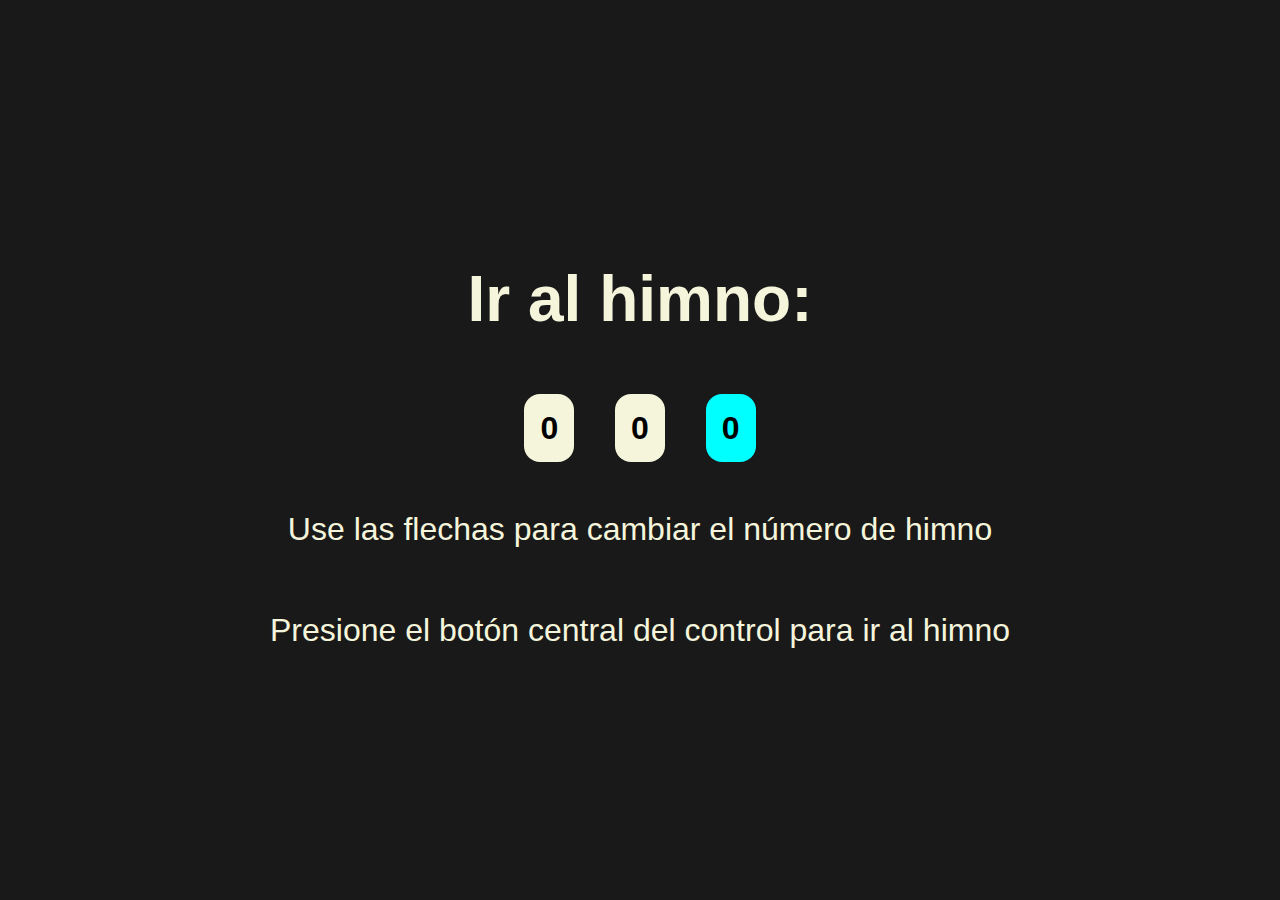
<file: himno/000.html>
﻿<!DOCTYPE html>
<HTML>
<script>
	var titulo = "";
	var num_himno = 0;
</script>
<Head>
	<meta charset="utf-8">	<meta http-equiv="X-UA-Compatible" content="IE=edge">	<meta name="viewport" content="width=device-width, initial-scale=1.0">	<title>Himnario Presbiteriano</title>	<link rel="stylesheet" type="text/css" href="../styles/inline.css">	<link rel="stylesheet" href="../font/flaticon.css">	<script async src = "https://static.addtoany.com/menu/page.js" > </script>	<script src="play_pause.js" async></script>
</head>
<body>
	<header class="header">
		<a href="../../index.html"><button id="butBack" class="headerButton " aria-label="Back"></button></a>	<h1 class="header__title">Nombre_himno</h1>	<a class="prev_himno"><button id="butPrev" class="headerButton" aria-label="Next"></button></a>	<h1 class="header__num">0</h1>	<a class="next_himno"><button id="butNext" class="headerButton" aria-label="Next"></button></a>
	</header>
	<div class="contenedor">
		<button id="boton" class="botonF1"><span class="flaticon-speaker-5" ></span><span class="flaticon-speaker-8 ocultar" ></span></button>
	</div>
	<section>
		<div class="a2a_kit a2a_kit_size_32 a2a_default_style">
			<a class="a2a_dd" href="https://www.addtoany.com/share"></a>	<a class="a2a_button_whatsapp"></a>	<a class="a2a_button_facebook"></a>	<a class="a2a_button_facebook_messenger"></a>	<a class="a2a_button_twitter"></a>	<a class="a2a_button_sms"></a>	<a class="a2a_button_copy_link"></a>
		</div>
<h1 class="titulo">0. Nombre_himno</h1>
<audio></audio>
<p class="intro">
<!--Intro-->

</p>
<p class="ref">
<!--referencias-->

</p>
<h2></h2>
<p class="verso">
</p>
<h2>Autor</h2>
<p>
<!--autor-->

</p>
<script>
    location.href="../index.html";
</script>
</section>
</body>
</HTML>
</file>
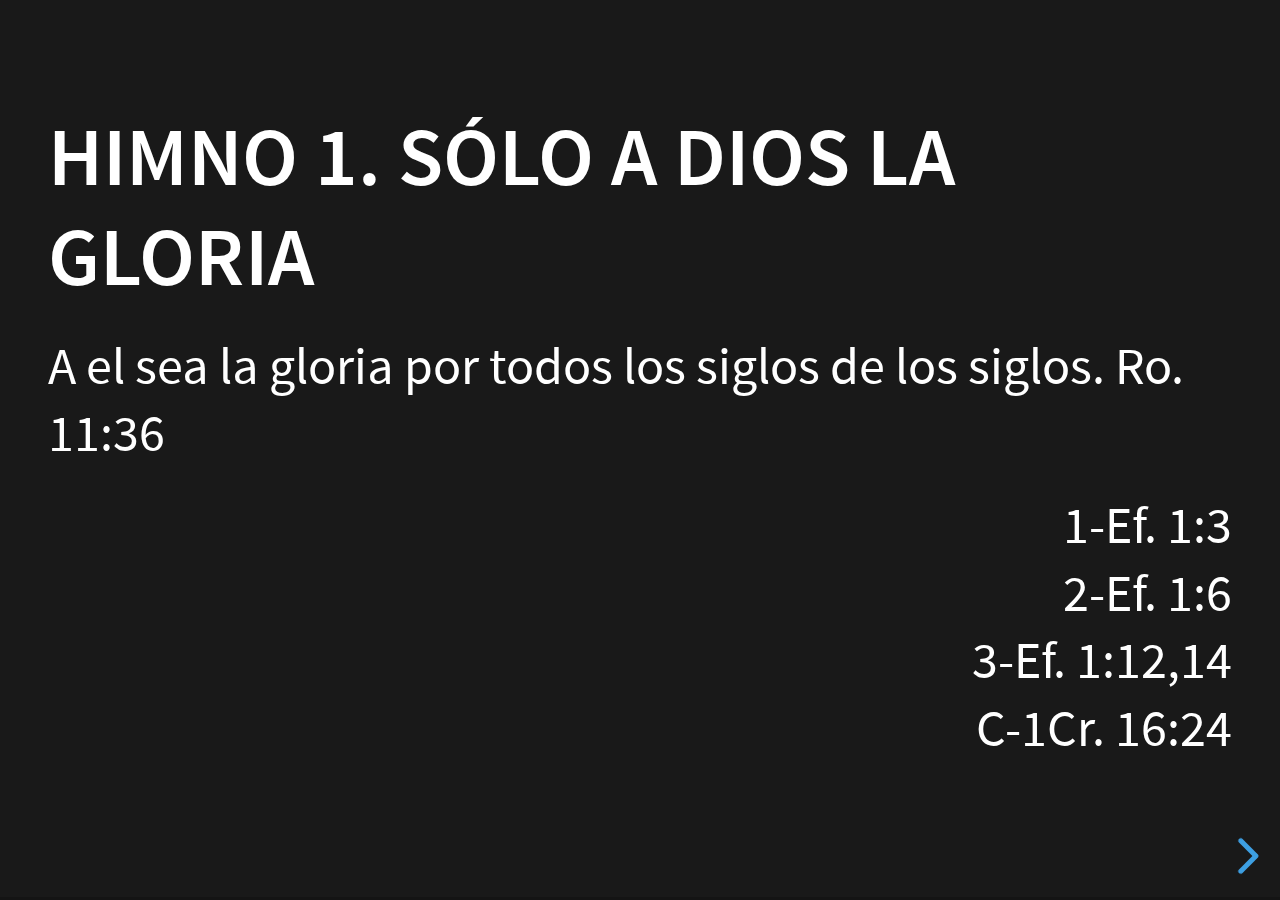
<file: himno/001.html>
﻿<!DOCTYPE html>
<HTML>
<script>
	var titulo = "Sólo a Dios la Gloria";
	var num_himno = 1;
</script>
<Head>
	<meta charset="utf-8">	<meta http-equiv="X-UA-Compatible" content="IE=edge">	<meta name="viewport" content="width=device-width, initial-scale=1.0">	<title>Himnario Presbiteriano</title>	<link rel="stylesheet" type="text/css" href="../styles/inline.css">	<link rel="stylesheet" href="../font/flaticon.css">
</head>
<body>
	<header class="header">
		<a href="../../index.html"><button id="butBack" class="headerButton " aria-label="Back"></button></a>	<h1 class="header__title">Nombre_himno</h1>	<a class="prev_himno ocultar"><button id="butPrev" class="headerButton" aria-label="Next"></button></a>	<h1 class="header__num">0</h1>	<a class="next_himno"><button id="butNext" class="headerButton" aria-label="Next"></button></a>
	</header>

	<div class="contenedor">
		<button id="boton" class="botonF1"><span class="flaticon-speaker-5" ></span><span class="flaticon-speaker-8 ocultar" ></span></button>
	</div>

	<section>
		<div class="a2a_kit a2a_kit_size_32 a2a_default_style">
			<a class="a2a_dd" href="https://www.addtoany.com/share"></a>	<a class="a2a_button_whatsapp"></a>	<a class="a2a_button_facebook"></a>	<a class="a2a_button_facebook_messenger"></a>	<a class="a2a_button_twitter"></a>	<a class="a2a_button_sms"></a>	<a class="a2a_button_copy_link"></a>
		</div>

<h1 class="titulo">0. Nombre_himno</h1>
<audio></audio>
<p class="intro">A el sea la gloria por todos los siglos de los siglos. Ro. 11:36<br /></p>
<p class="ref">
1-Ef. 1:3<br />
2-Ef. 1:6<br />
3-Ef. 1:12,14<br />
C-1Cr. 16:24<br />
</p>
<h2>1</h2>
<p class="verso">
Bendito tú seas<br />
en sitios celestes,<br />
recibe los cantos<br />
de gloria y loor;<br />
bendito tú seas,<br />
te cantan las huestes<br />
que tú redimiste,<br />
¡oh gran salvador!<br />
</p>
<h2>Coro</h2>
<p class="verso">
Sólo a Dios la gloria,<br />
el Padre perfecto;<br />
sólo a Dios la gloria,<br />
Jesús nuestro bien;<br />
sólo a Dios la gloria,<br />
el gran Paracleto;<br />
sólo a Dios la gloria,<br />
por siempre. Amén.<br />
</p>
<h2>2</h2>
<p class="verso">
Por Cristo, el amado,<br />
tu pueblo escogió,<br />
de antaño apartado,<br />
tú le haces acepto<br />
y le has bendecido<br />
en riqueza y gracia,<br />
por tu voluntad.<br />
</p>
<h2>3</h2>
<p class="verso">
Por eso la gloria<br />
a tu nombre bendito<br />
rendimos fervientes<br />
¡oh Dios eternal!<br />
A ti sea la gloria,<br />
¡oh Dios infinito!<br />
A ti sea la gloria<br />
por siempre jamás.<br />
</p>
<h2>Autores</h2>
<p>
LETRA: Rubén Hernandez Díaz, 2001<br />
MÚSICA: Obed Valenia L., 2001
</p>
</section>
	<script async src = "https://static.addtoany.com/menu/page.js" > </script>  
	<script src="play_pause.js" async></script>
</body>
</HTML>
</file>
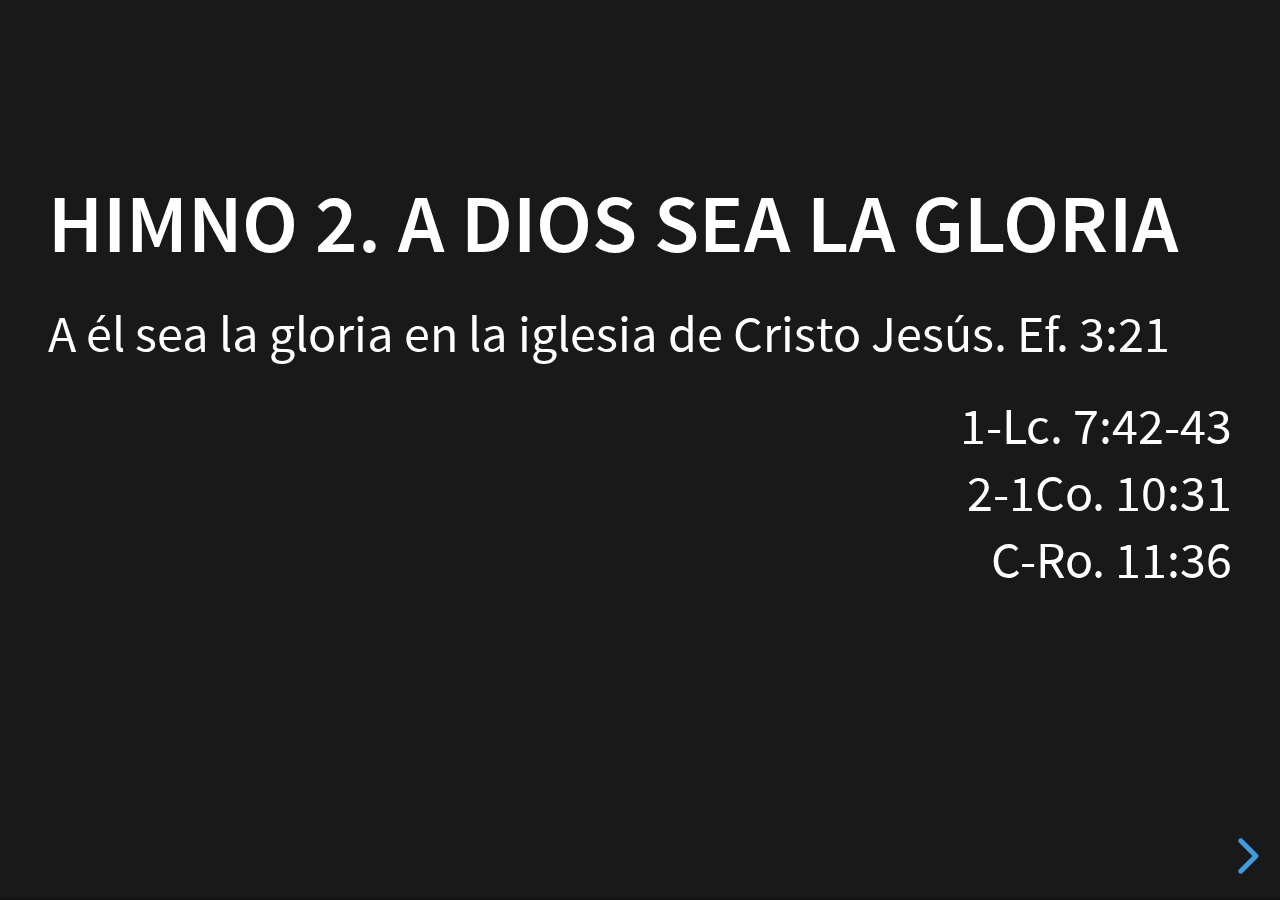
<file: himno/002.html>
﻿<!DOCTYPE html>
<HTML>
<script>
	var titulo = "A Dios sea la gloria";
	var num_himno = 2;
</script>
<Head>
  <meta charset="utf-8">
  <meta http-equiv="X-UA-Compatible" content="IE=edge">
  <meta name="viewport" content="width=device-width, initial-scale=1.0">
  <title>Himnario Presbiteriano</title>
  <link rel="stylesheet" type="text/css" href="../styles/inline.css">
  <link rel="stylesheet" href="../font/flaticon.css">
</head>
<body>

  <header class="header">
	<a href="../../index.html"><button id="butBack" class="headerButton " aria-label="Back"></button></a>
    <h1 class="header__title">Nombre_himno</h1>
	<a class="prev_himno"><button id="butPrev" class="headerButton" aria-label="Next"></button></a>
	<h1 class="header__num">0</h1>
	<a class="next_himno"><button id="butNext" class="headerButton" aria-label="Next"></button></a>
	
  </header>

  <div class="contenedor">
<button id="boton" class="botonF1">
  <span class="flaticon-speaker-5" ></span>
  <span class="flaticon-speaker-8 ocultar" ></span>
</button>
</div>

<section>
<div class="a2a_kit a2a_kit_size_32 a2a_default_style">
<a class="a2a_dd" href="https://www.addtoany.com/share"></a>
<a class="a2a_button_whatsapp"></a>
<a class="a2a_button_facebook"></a>
<a class="a2a_button_facebook_messenger"></a>
<a class="a2a_button_twitter"></a>
<a class="a2a_button_sms"></a>
<a class="a2a_button_copy_link"></a>
</div>
<h1 class="titulo">0. Nombre_himno</h1>
<audio></audio>
<p class="intro">A él sea la gloria en la iglesia de Cristo Jesús. Ef. 3:21<br /></p>
<p class="ref">
1-Lc. 7:42-43 <br />
2-1Co. 10:31<br />
C-Ro. 11:36<br />
</p>
<h2>1</h2>
<p class="verso">
¿Cómo agradecer<br />
lo que hizo el señor por mí?<br />
Que, sin merecer,<br />
derramó su sangre carmesí;<br />
un coro de un millón de ángeles<br />
no expresará mi gratitud,<br />
pues lo que soy y un día anhelo ser,<br />
lo debo todo a él.<br />
</p>
<h2>Coro</h2>
<p class="verso">
A Dios sea la gloria,<br />
a Dios sea la gloria,<br />
a Dios sea la gloria<br />
por lo que hizo por mí.<br />
Con su sangre me ha salvado,<br />
su poder me ha sanado,<br />
a Dios sea la gloria<br />
por lo que hizo por mí.<br />
</p>
<h2>2</h2>
<p class="verso">
Quiero vivir una vida<br />
que sea agradable sólo a él,<br />
y si ganare alguna fama,<br />
toda al Calvario llevaré.<br />
</p>
<h2><i>Coro para la segunda estrofa</i></h2>
<p class="verso">
Con su sangre me ha salvado<br />
su poder me ha sanado,<br />
a Dios sea la gloria<br />
por lo que hizo por mí.<br />
</p>
<h2>Autor</h2>
<p>
LETRA Y MÚSICA: Andraé Crouch, es traducción.<br />
</p>
</section>
	<script async src = "https://static.addtoany.com/menu/page.js" > </script>  
	<script src="play_pause.js" async></script>
</body>
</HTML>
</file>
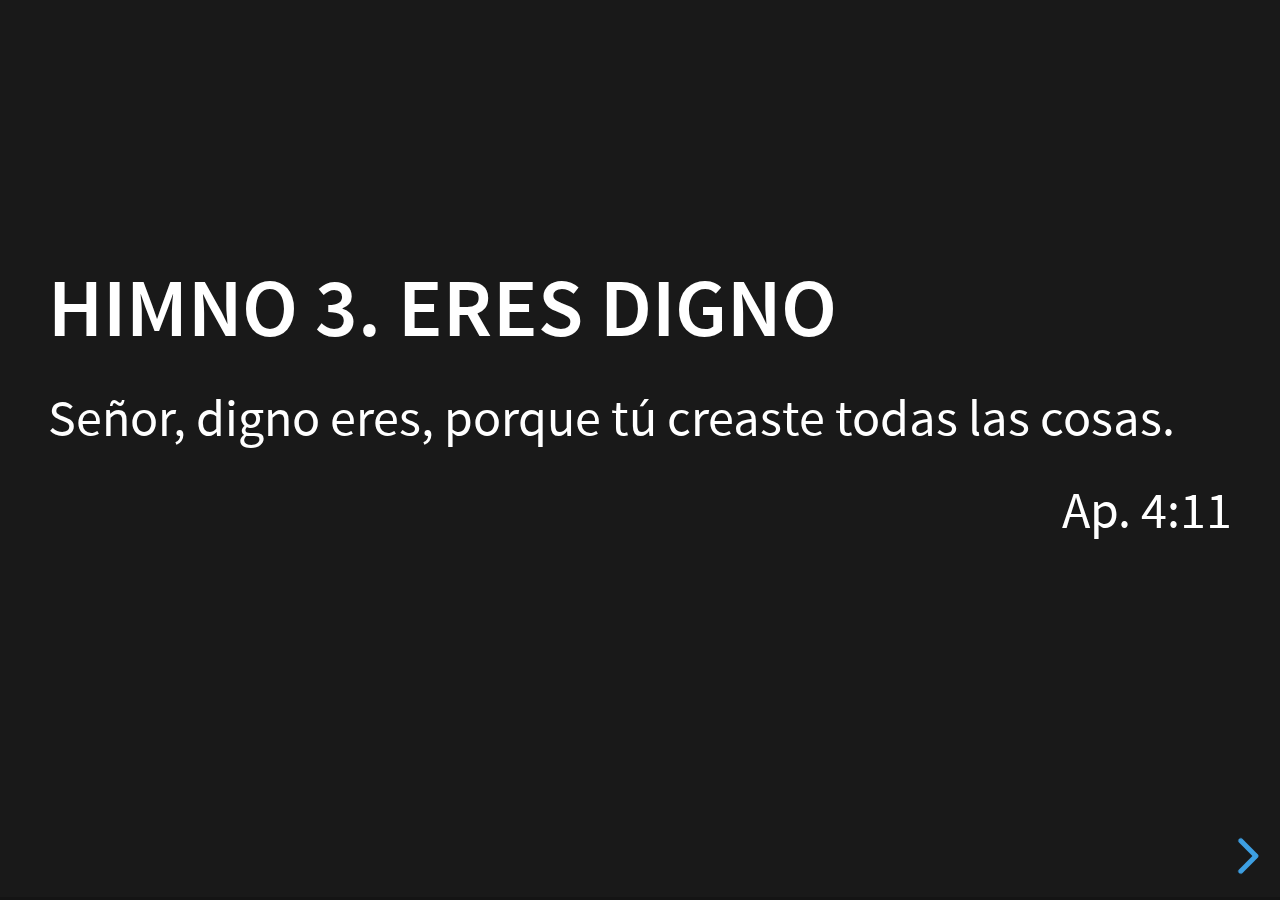
<file: himno/003.html>
﻿<!DOCTYPE html>
<HTML>
<script>
	var titulo = "Eres digno";
	var num_himno = 3;
</script>
<Head>
	<meta charset="utf-8">	<meta http-equiv="X-UA-Compatible" content="IE=edge">	<meta name="viewport" content="width=device-width, initial-scale=1.0">	<title>Himnario Presbiteriano</title>	<link rel="stylesheet" type="text/css" href="../styles/inline.css">	<link rel="stylesheet" href="../font/flaticon.css">
</head>
<body>
	<header class="header">
		<a href="../../index.html"><button id="butBack" class="headerButton " aria-label="Back"></button></a>	<h1 class="header__title">Nombre_himno</h1>	<a class="prev_himno"><button id="butPrev" class="headerButton" aria-label="Next"></button></a>	<h1 class="header__num">0</h1>	<a class="next_himno"><button id="butNext" class="headerButton" aria-label="Next"></button></a>
	</header>

	<div class="contenedor">
		<button id="boton" class="botonF1"><span class="flaticon-speaker-5" ></span><span class="flaticon-speaker-8 ocultar" ></span></button>
	</div>

	<section>
		<div class="a2a_kit a2a_kit_size_32 a2a_default_style">
			<a class="a2a_dd" href="https://www.addtoany.com/share"></a>	<a class="a2a_button_whatsapp"></a>	<a class="a2a_button_facebook"></a>	<a class="a2a_button_facebook_messenger"></a>	<a class="a2a_button_twitter"></a>	<a class="a2a_button_sms"></a>	<a class="a2a_button_copy_link"></a>
		</div>

<h1 class="titulo">0. Nombre_himno</h1>
<audio></audio>
<p class="intro">Señor, digno eres, porque tú creaste todas las cosas.<br /></p>
<p class="ref">
Ap. 4:11<br />
</p>
<h2>1</h2>
<p class="verso">
Eres digno, eres digno,<br />
eres digno, Señor,<br />
de alabanza, honra y gloria,<br />
gloria y todo poder.<br />
Pues todas las cosa por ti fueron hechas<br />
y existen por tu voluntad;<br />
todo has creado para tu gloria;<br />
eres digno, Señor.<br />
</p>
<h2>Autor</h2>
<p>
LETRA Y MÚSICA: Pauline M. Mitls, arr. Jack Schrader<br />
</p>
<p><center><a class="submenu link" href="004.html"><b>Este canto se puede enlazar con el siguiente</b></a></center></p>
</section>
	<script async src = "https://static.addtoany.com/menu/page.js" > </script>  
	<script src="play_pause.js" async></script>

</body>
</HTML>
</file>
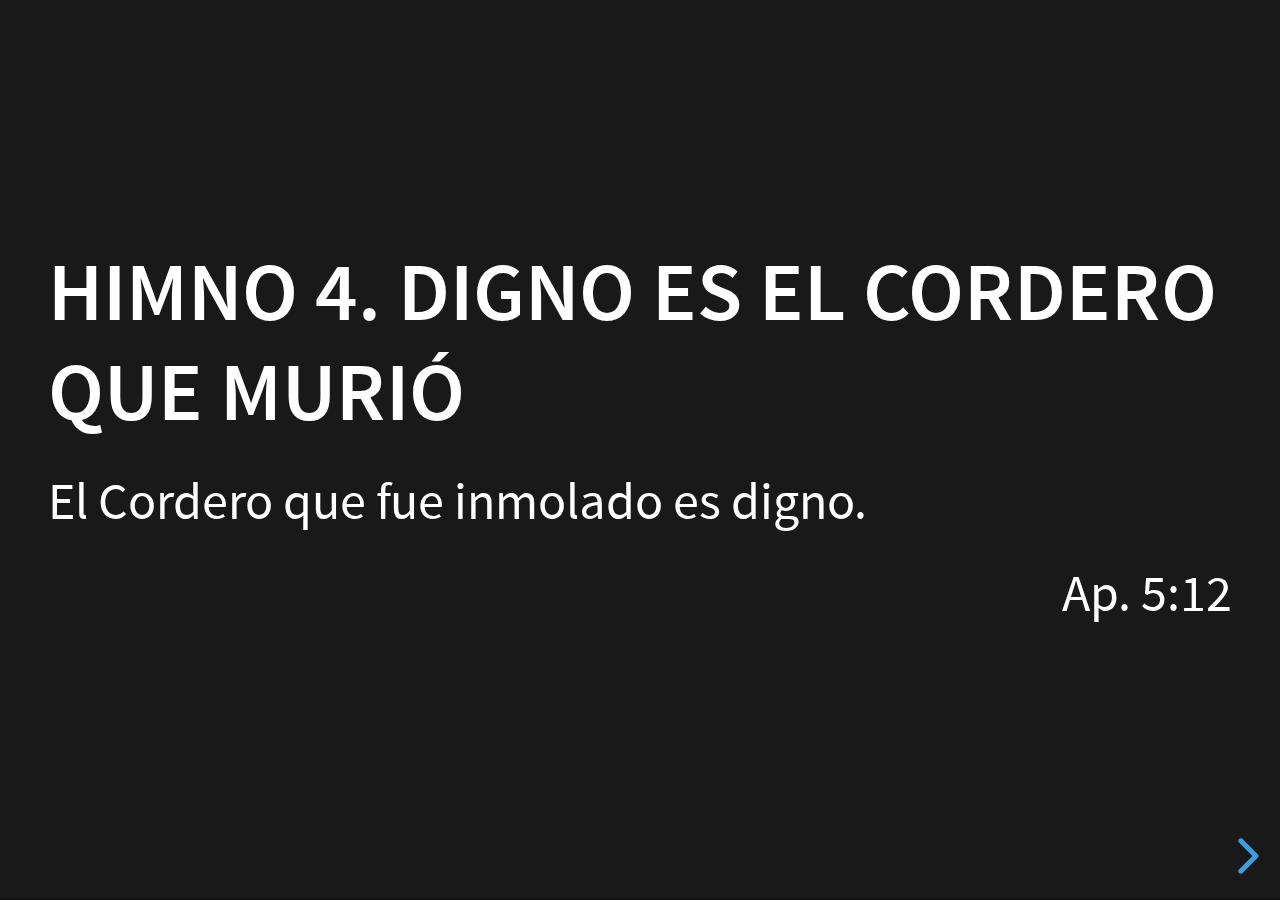
<file: himno/004.html>
﻿<!DOCTYPE html>
<HTML>
<script>
	var titulo = "Digno es el Cordero que murió";
	var num_himno = 4;
</script>
<Head>
	<meta charset="utf-8">	<meta http-equiv="X-UA-Compatible" content="IE=edge">	<meta name="viewport" content="width=device-width, initial-scale=1.0">	<title>Himnario Presbiteriano</title>	<link rel="stylesheet" type="text/css" href="../styles/inline.css">	<link rel="stylesheet" href="../font/flaticon.css">
</head>
<body>
	<header class="header">
		<a href="../../index.html"><button id="butBack" class="headerButton " aria-label="Back"></button></a>	<h1 class="header__title">Nombre_himno</h1>	<a class="prev_himno"><button id="butPrev" class="headerButton" aria-label="Next"></button></a>	<h1 class="header__num">0</h1>	<a class="next_himno"><button id="butNext" class="headerButton" aria-label="Next"></button></a>
	</header>

	<div class="contenedor">
		<button id="boton" class="botonF1"><span class="flaticon-speaker-5" ></span><span class="flaticon-speaker-8 ocultar" ></span></button>
	</div>

	<section>
		<div class="a2a_kit a2a_kit_size_32 a2a_default_style">
			<a class="a2a_dd" href="https://www.addtoany.com/share"></a>	<a class="a2a_button_whatsapp"></a>	<a class="a2a_button_facebook"></a>	<a class="a2a_button_facebook_messenger"></a>	<a class="a2a_button_twitter"></a>	<a class="a2a_button_sms"></a>	<a class="a2a_button_copy_link"></a>
		</div>

<h1 class="titulo">0. Nombre_himno</h1>
<audio></audio>
<p class="intro">El Cordero que fue inmolado es digno.<br /></p>
<p class="ref">
Ap. 5:12<br />
</p>
<h2>1</h2>
<p class="verso">
Digno es el Cordero que muri&oacute;,<br />
digno es el Cordero que muri&oacute;,<br />
digno es el Cordero que muri&oacute;<br />
de recibir<br />
fuerza, riqueza, saber y poder,<br />
honra y gloria y bendici&oacute;n.<br />
</p>
<p class="verso">
Digno es el Cordero,<br />
digno es el Cordero,<br />
digno es el Cordero que muri&oacute;;<br />
digno es el Cordero.<br />
</p>
<h2>Autor</h2>
<p>
LETRA Y M&Uacute;SICA: Don Wyrtzen es trad, basado en Ap. 5:12, adapt. Eunice Palomino L.
<br />
</p>
</section>
	<script async src = "https://static.addtoany.com/menu/page.js" > </script>  
	<script src="play_pause.js" async></script>
</body>
</HTML>
</file>
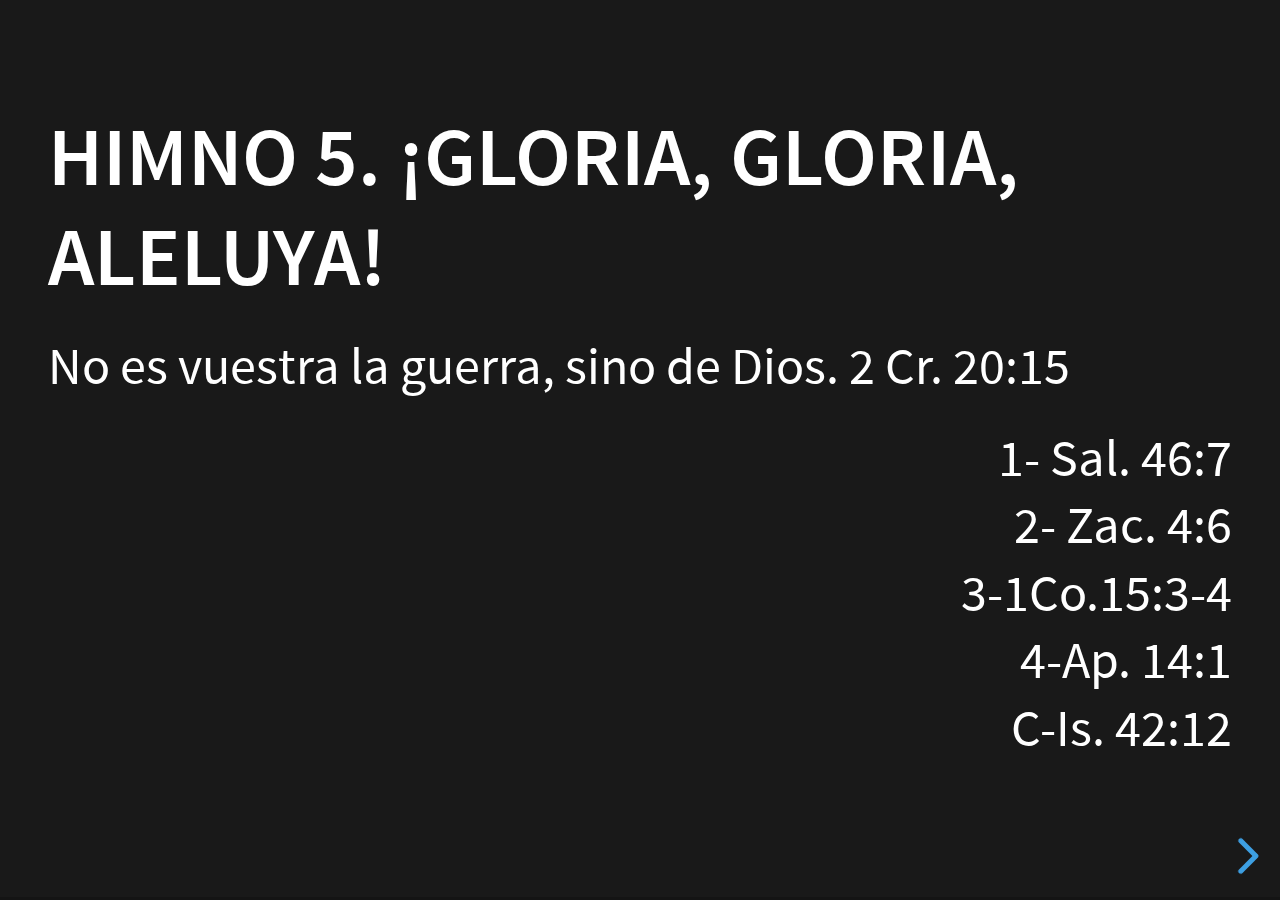
<file: himno/005.html>
﻿<!DOCTYPE html>
<HTML>
<script>
	var titulo = "¡Gloria, gloria, aleluya!";
	var num_himno = 5;
</script>
<Head>
	<meta charset="utf-8">	<meta http-equiv="X-UA-Compatible" content="IE=edge">	<meta name="viewport" content="width=device-width, initial-scale=1.0">	<title>Himnario Presbiteriano</title>	<link rel="stylesheet" type="text/css" href="../styles/inline.css">	<link rel="stylesheet" href="../font/flaticon.css">
</head>
<body>
	<header class="header">
		<a href="../../index.html"><button id="butBack" class="headerButton " aria-label="Back"></button></a>	<h1 class="header__title">Nombre_himno</h1>	<a class="prev_himno"><button id="butPrev" class="headerButton" aria-label="Next"></button></a>	<h1 class="header__num">0</h1>	<a class="next_himno"><button id="butNext" class="headerButton" aria-label="Next"></button></a>
	</header>
	<div class="contenedor">
		<button id="boton" class="botonF1"><span class="flaticon-speaker-5" ></span><span class="flaticon-speaker-8 ocultar" ></span></button>
	</div>
	<section>
		<div class="a2a_kit a2a_kit_size_32 a2a_default_style">
			<a class="a2a_dd" href="https://www.addtoany.com/share"></a>	<a class="a2a_button_whatsapp"></a>	<a class="a2a_button_facebook"></a>	<a class="a2a_button_facebook_messenger"></a>	<a class="a2a_button_twitter"></a>	<a class="a2a_button_sms"></a>	<a class="a2a_button_copy_link"></a>
		</div>
<h1 class="titulo">0. Nombre_himno</h1>
<audio></audio>
<p class="intro">No es vuestra la guerra, sino de Dios. 2 Cr. 20:15<br /></p>
<p class="ref">
1- Sal. 46:7<br />
2- Zac. 4:6<br />
3-1Co.15:3-4<br />
4-Ap. 14:1<br />
C-Is. 42:12<br />
</p>
<h2>1</h2>
<p class="verso">
Es el Dios de los ejércitos<br />
en quien yo confiaré,<br />
y con címbalos de gozo<br />
al Señor ensalzaré;<br />
él despide los relámpagos,<br />
mas nunca temeré,<br />
él es mi protector.<br />
</p>
<h2>Coro</h2>
<p class="verso">
¡Gloria, gloria, aleluya!<br />
¡Gloria, gloria, aleluya!<br />
¡Gloria, gloria, aleluya<br />
a nuestro Salvador!<br />
</p>
<h2>2</h2>
<p class="verso">
Con ejército no gana<br />
sus victorias el Señor,<br />
ni con fuerza lucha en contra<br />
de Satán, el tentador;<br />
la potencia del Espíritu,<br />
ha dicho el Dios de amor,<br />
es la que vencerá.<br />
</p>
<h2>3</h2>
<p class="verso">
En Belén de Palestina<br />
el Señor Jesús nació,<br />
y después de treinta años<br />
en la cruenta cruz murió;<br />
pero vive para siempre,<br />
pues la tumba ya  venció;<br />
su nombre alabaré.<br />
</p>
<h2>4</h2>
<p class="verso">
El Señor de los señores<br />
ya muy pronto volverá,<br />
y a su pueblo con gran gozo<br />
a las nubes llevará;<br />
y por siempre moraremos<br />
todos en la eternidad<br />
con nuestro Salvador.<br />
</p>
<h2>Autor</h2>
<p>
LETRA: Julia Ward Howe, trad. y adapt. Roberto C. Savage<br />
MÚSICA: Melodía americana, s. XIX<br />
</p>
</section>
	<script async src = "https://static.addtoany.com/menu/page.js" > </script>  
	<script src="play_pause.js" async></script>
</body>
</HTML>
</file>
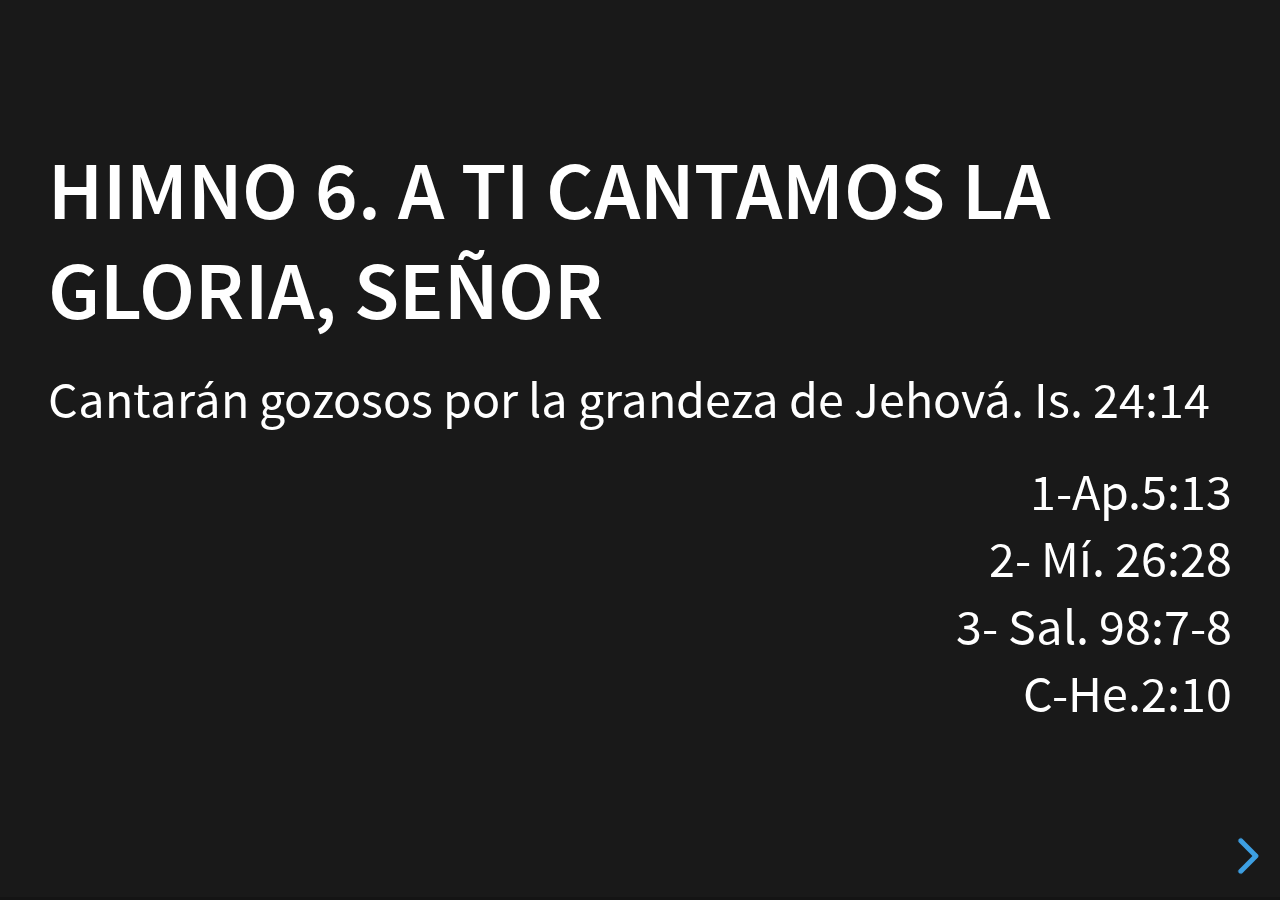
<file: himno/006.html>
﻿<!DOCTYPE html>
<HTML>
<script>
	var titulo = "A ti cantamos la gloria, Señor";
	var num_himno = 6;
</script>
<Head>
	<meta charset="utf-8">	<meta http-equiv="X-UA-Compatible" content="IE=edge">	<meta name="viewport" content="width=device-width, initial-scale=1.0">	<title>Himnario Presbiteriano</title>	<link rel="stylesheet" type="text/css" href="../styles/inline.css">	<link rel="stylesheet" href="../font/flaticon.css">
</head>
<body>
	<header class="header">
		<a href="../../index.html"><button id="butBack" class="headerButton " aria-label="Back"></button></a>	<h1 class="header__title">Nombre_himno</h1>	<a class="prev_himno"><button id="butPrev" class="headerButton" aria-label="Next"></button></a>	<h1 class="header__num">0</h1>	<a class="next_himno"><button id="butNext" class="headerButton" aria-label="Next"></button></a>
	</header>
	<div class="contenedor">
		<button id="boton" class="botonF1"><span class="flaticon-speaker-5" ></span><span class="flaticon-speaker-8 ocultar" ></span></button>
	</div>
	<section>
		<div class="a2a_kit a2a_kit_size_32 a2a_default_style">
			<a class="a2a_dd" href="https://www.addtoany.com/share"></a>	<a class="a2a_button_whatsapp"></a>	<a class="a2a_button_facebook"></a>	<a class="a2a_button_facebook_messenger"></a>	<a class="a2a_button_twitter"></a>	<a class="a2a_button_sms"></a>	<a class="a2a_button_copy_link"></a>
		</div>
<h1 class="titulo">0. Nombre_himno</h1>
<audio></audio>
<p class="intro">Cantarán gozosos por la grandeza de Jehová. Is. 24:14<br /></p>
<p class="ref">
1-Ap.5:13<br />
2- Mí. 26:28<br />
3- Sal. 98:7-8<br />
C-He.2:10<br />
</p>
<h2>1</h2>
<p class="verso">
A ti cantamos la gloria, Señor,<br />
por tu bondad y por tu grande amor.<br />
Eres tú digno de todo honor;<br />
fuente de vida, he aquí el clamor.<br />
</p>
<h2>Coro</h2>
<p class="verso">
Oh, Rey del cielo,<br />
gran Salvador,<br />
a ti te damos<br />
nuestro loor.<br />
Ser supremo,<br />
Dios sin igual,<br />
con humildad<br />
te alabamos, Señor.<br />
</p>
<h2>2</h2>
<p class="verso">
Al Salvador quien murió en la cruz,<br />
a quien con sacrificio nos dio la luz,<br />
a quien con sangre preciosa de amor,<br />
a Jesucristo, he aquí el clamor.<br />
</p>
<h2>3</h2>
<p class="verso">
Cantan las aves tu gloria, Señor;<br />
brillan las flores, expresando loor,<br />
y los que en deuda están a tu amor,<br />
cantan con gratitud ahora, Señor.<br />
</p>
<h2>Autor</h2>
<p>
LETRA Y MÚSICA: Brus del Monte, arr. Obed Valencia L.<br />
</p>
<p><center><a class="link" href="007.html"><b>Este canto se puede enlazar con el siguiente</b></a></center></p>
</section>
	<script async src = "https://static.addtoany.com/menu/page.js" > </script>  
	<script src="play_pause.js" async></script>
</body>
</HTML>
</file>
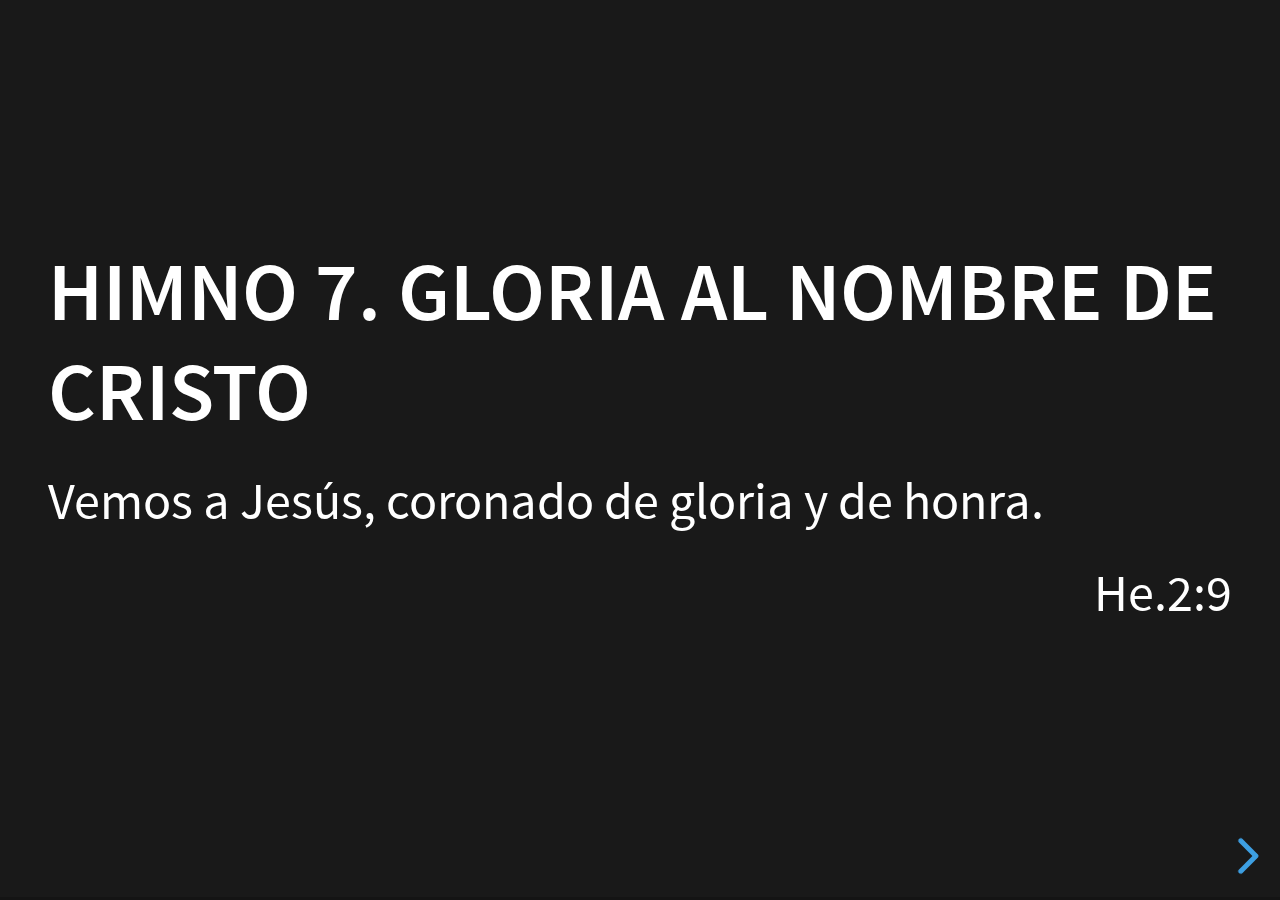
<file: himno/007.html>
﻿<!DOCTYPE html>
<HTML>
<script>
	var titulo = "Gloria al nombre de Cristo";
	var num_himno = 7;
</script>
<Head>
	<meta charset="utf-8">	<meta http-equiv="X-UA-Compatible" content="IE=edge">	<meta name="viewport" content="width=device-width, initial-scale=1.0">	<title>Himnario Presbiteriano</title>	<link rel="stylesheet" type="text/css" href="../styles/inline.css">	<link rel="stylesheet" href="../font/flaticon.css">
</head>
<body>
	<header class="header">
		<a href="../../index.html"><button id="butBack" class="headerButton " aria-label="Back"></button></a>	<h1 class="header__title">Nombre_himno</h1>	<a class="prev_himno"><button id="butPrev" class="headerButton" aria-label="Next"></button></a>	<h1 class="header__num">0</h1>	<a class="next_himno"><button id="butNext" class="headerButton" aria-label="Next"></button></a>
	</header>
	<div class="contenedor">
		<button id="boton" class="botonF1"><span class="flaticon-speaker-5" ></span><span class="flaticon-speaker-8 ocultar" ></span></button>
	</div>
	<section>
		<div class="a2a_kit a2a_kit_size_32 a2a_default_style">
			<a class="a2a_dd" href="https://www.addtoany.com/share"></a>	<a class="a2a_button_whatsapp"></a>	<a class="a2a_button_facebook"></a>	<a class="a2a_button_facebook_messenger"></a>	<a class="a2a_button_twitter"></a>	<a class="a2a_button_sms"></a>	<a class="a2a_button_copy_link"></a>
		</div>
<h1 class="titulo">0. Nombre_himno</h1>
<audio></audio>
<p class="intro">Vemos a Jesús, coronado de gloria y de honra.<br /></p>
<p class="ref">
He.2:9<br />
</p>
<h2>1</h2>
<p class="verso">
Gloria al nombre de Cristo,<br />
gloria al nombre de Cristo,<br />
es mi Dios, es mi fuerza,<br />
es mi libertador en quien confiaré.<br />
Gloria al nombre de Cristo.<br />
</p>
<h2>Autor</h2>
<p>
LETRA Y MÚSICA: Roy Hicks Jr.<br />
</p>
<p><center><a class="link" href="008.html"><b>Este canto se puede enlazar con el siguiente</b></a></center></p>
</section>
	<script async src = "https://static.addtoany.com/menu/page.js" > </script>  
	<script src="play_pause.js" async></script>
</body>
</HTML>
</file>
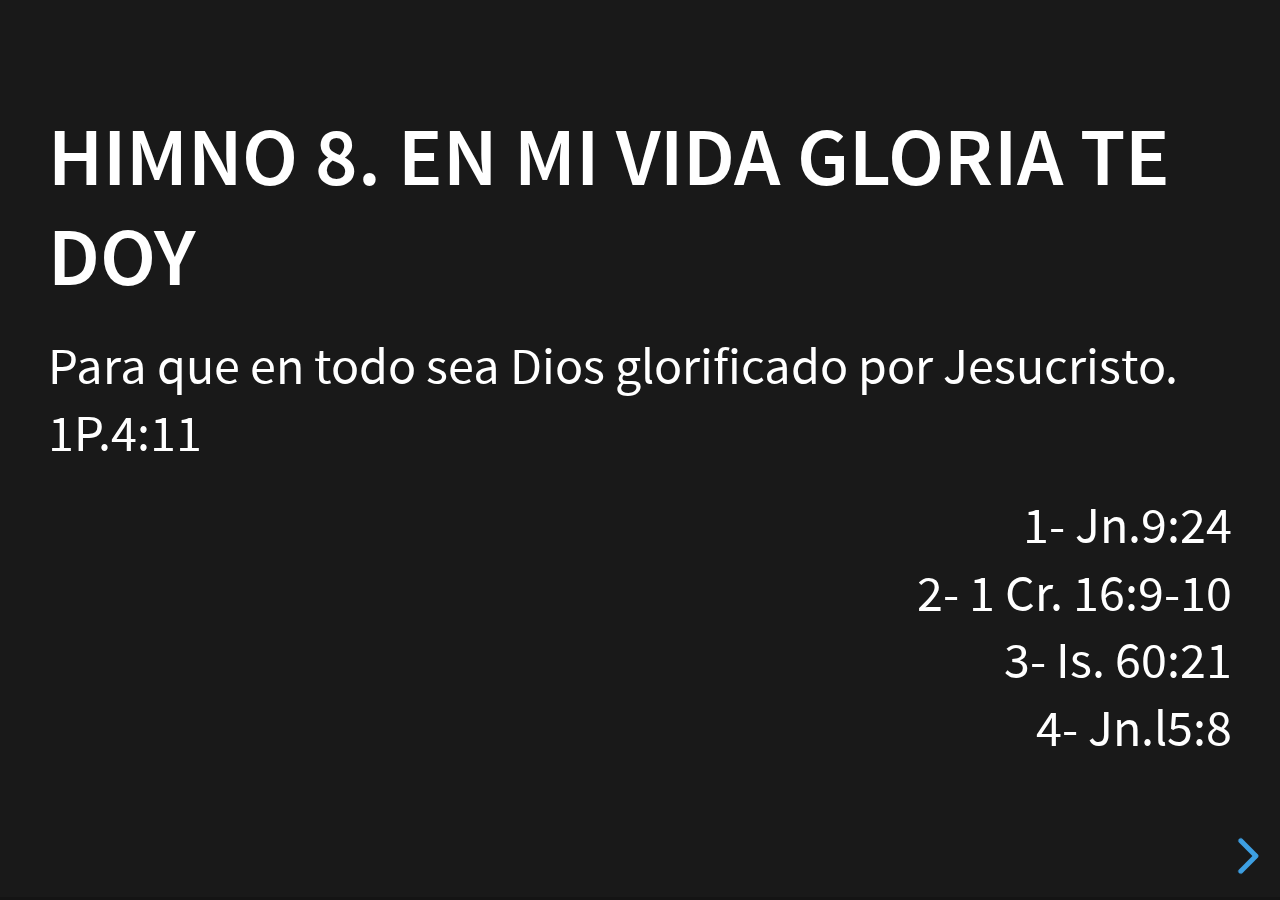
<file: himno/008.html>
﻿<!DOCTYPE html>
<HTML>
<script>
	var titulo = "En mi vida gloria te doy";
	var num_himno = 8;
</script>
<Head>
	<meta charset="utf-8">	<meta http-equiv="X-UA-Compatible" content="IE=edge">	<meta name="viewport" content="width=device-width, initial-scale=1.0">	<title>Himnario Presbiteriano</title>	<link rel="stylesheet" type="text/css" href="../styles/inline.css">	<link rel="stylesheet" href="../font/flaticon.css">
</head>
<body>
	<header class="header">
		<a href="../../index.html"><button id="butBack" class="headerButton " aria-label="Back"></button></a>	<h1 class="header__title">Nombre_himno</h1>	<a class="prev_himno"><button id="butPrev" class="headerButton" aria-label="Next"></button></a>	<h1 class="header__num">0</h1>	<a class="next_himno"><button id="butNext" class="headerButton" aria-label="Next"></button></a>
	</header>
	<div class="contenedor">
		<button id="boton" class="botonF1"><span class="flaticon-speaker-5" ></span><span class="flaticon-speaker-8 ocultar" ></span></button>
	</div>
	<section>
		<div class="a2a_kit a2a_kit_size_32 a2a_default_style">
			<a class="a2a_dd" href="https://www.addtoany.com/share"></a>	<a class="a2a_button_whatsapp"></a>	<a class="a2a_button_facebook"></a>	<a class="a2a_button_facebook_messenger"></a>	<a class="a2a_button_twitter"></a>	<a class="a2a_button_sms"></a>	<a class="a2a_button_copy_link"></a>
		</div>
<h1 class="titulo">0. Nombre_himno</h1>
<audio></audio>
<p class="intro">Para que en todo sea Dios glorificado por Jesucristo. 1P.4:11<br /></p>
<p class="ref">
1- Jn.9:24<br />
2- 1 Cr. 16:9-10<br />
3- Is. 60:21<br />
4- Jn.l5:8<br />
</p>
<h2>1</h2>
<p class="verso">
En mi vida gloria te doy,<br />
gloria te doy,<br />
en mi vida gloria te doy, Señor.<br />
</p>
<h2>2</h2>
<p class="verso">
En mi canto...<br />
</p>
<h2>3</h2>
<p class="verso">
En tu iglesia...<br />
</p>
<h2>4</h2>
<p class="verso">
En tu mundo...<br />
</p>
<h2>Autor</h2>
<p>
LETRA Y MÚSICA: Bob Kilpatrick<br />
</p>
</section>
	<script async src = "https://static.addtoany.com/menu/page.js" > </script>  
	<script src="play_pause.js" async></script>
</body>
</HTML>
</file>
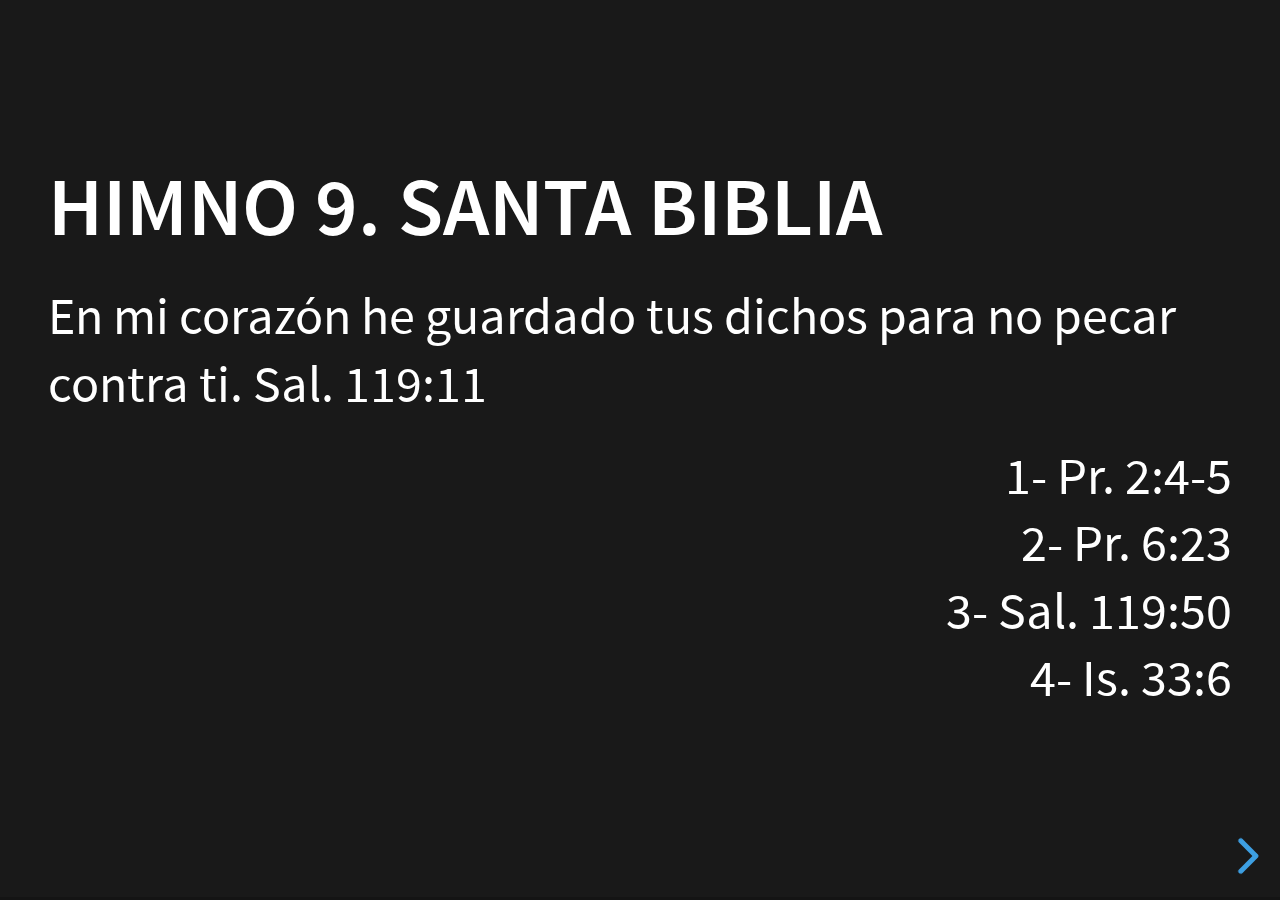
<file: himno/009.html>
﻿<!DOCTYPE html>
<HTML>
<script>
	var titulo = "Santa Biblia";
	var num_himno = 9;
</script>
<Head>
	<meta charset="utf-8">	<meta http-equiv="X-UA-Compatible" content="IE=edge">	<meta name="viewport" content="width=device-width, initial-scale=1.0">	<title>Himnario Presbiteriano</title>	<link rel="stylesheet" type="text/css" href="../styles/inline.css">	<link rel="stylesheet" href="../font/flaticon.css">
</head>
<body>
	<header class="header">
		<a href="../../index.html"><button id="butBack" class="headerButton " aria-label="Back"></button></a>	<h1 class="header__title">Nombre_himno</h1>	<a class="prev_himno"><button id="butPrev" class="headerButton" aria-label="Next"></button></a>	<h1 class="header__num">0</h1>	<a class="next_himno"><button id="butNext" class="headerButton" aria-label="Next"></button></a>
	</header>
	<div class="contenedor">
		<button id="boton" class="botonF1"><span class="flaticon-speaker-5" ></span><span class="flaticon-speaker-8 ocultar" ></span></button>
	</div>
	<section>
		<div class="a2a_kit a2a_kit_size_32 a2a_default_style">
			<a class="a2a_dd" href="https://www.addtoany.com/share"></a>	<a class="a2a_button_whatsapp"></a>	<a class="a2a_button_facebook"></a>	<a class="a2a_button_facebook_messenger"></a>	<a class="a2a_button_twitter"></a>	<a class="a2a_button_sms"></a>	<a class="a2a_button_copy_link"></a>
		</div>
<h1 class="titulo">0. Nombre_himno</h1>
<audio></audio>
<p class="intro">En mi corazón he guardado tus dichos para no pecar contra ti. Sal. 119:11<br /></p>
<p class="ref">
1- Pr. 2:4-5<br />
2- Pr. 6:23<br />
3- Sal. 119:50<br />
4- Is. 33:6<br />
</p>
<h2>1</h2>
<p class="verso">
Santa Biblia, para mí<br />
eres un tesoro aquí;<br />
tú contienes con verdad<br />
la divina voluntad;<br />
tú me dices lo que soy,<br />
de quién vine y a quién voy.<br />
</p>
<h2>2</h2>
<p class="verso">
Tú reprendes mi dudar,<br />
tú me exhortas sin cesar;<br />
eres faro que a mi pie<br />
va guiando por la fe<br />
a las fuentes del amor<br />
del bendito Salvador.<br />
</p>
<h2>3</h2>
<p class="verso">
Eres infalible voz<br />
del Espíritu de Dios,<br />
que vigor al alma da<br />
cuando en aflicción está;<br />
tú me enseñas a triunfar<br />
de la muerte y el pecar.<br />
</p>
<h2>4</h2>
<p class="verso">
Por tu santa letra sé<br />
que con Cristo reinaré;<br />
yo, que tan indigno soy,<br />
por tu luz al cielo voy;<br />
Santa Biblia, para mí<br />
eres un tesoro aquí.<br />
</p>
<h2>Autor</h2>
<p>
LETRA: John Burton, trad. Pedro Castro<br />
MÚSICA: Melodía española, atrib. a Henry R. Bishop<br />
</p>
</section>
	<script async src = "https://static.addtoany.com/menu/page.js" > </script>  
	<script src="play_pause.js" async></script>
</body>
</HTML>
</file>
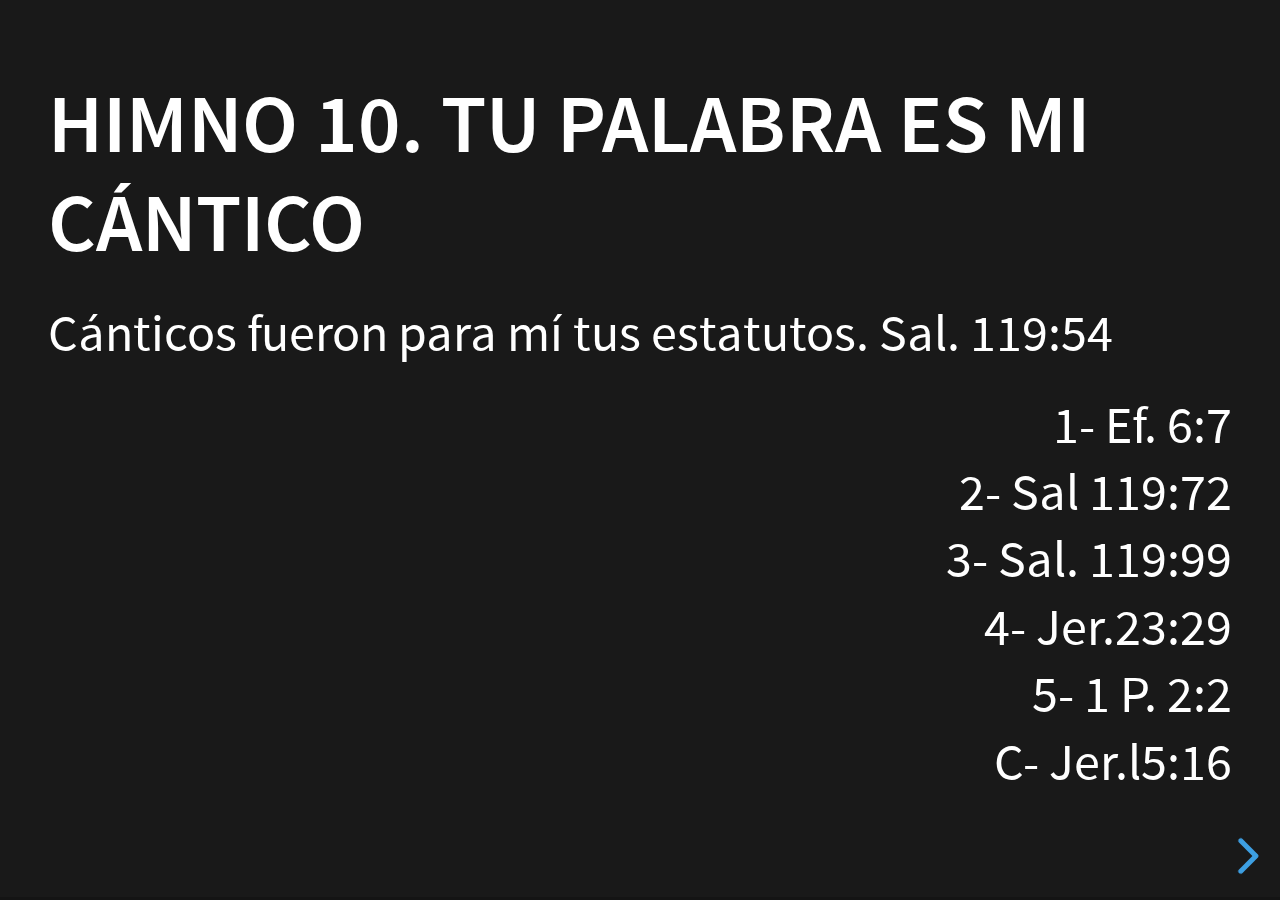
<file: himno/010.html>
﻿<!DOCTYPE html>
<HTML>
<script>
	var titulo = "Tu palabra es mi cántico";
	var num_himno = 10;
</script>
<Head>
	<meta charset="utf-8">	<meta http-equiv="X-UA-Compatible" content="IE=edge">	<meta name="viewport" content="width=device-width, initial-scale=1.0">	<title>Himnario Presbiteriano</title>	<link rel="stylesheet" type="text/css" href="../styles/inline.css">	<link rel="stylesheet" href="../font/flaticon.css">
</head>
<body>
	<header class="header">
		<a href="../../index.html"><button id="butBack" class="headerButton " aria-label="Back"></button></a>	<h1 class="header__title">Nombre_himno</h1>	<a class="prev_himno"><button id="butPrev" class="headerButton" aria-label="Next"></button></a>	<h1 class="header__num">0</h1>	<a class="next_himno"><button id="butNext" class="headerButton" aria-label="Next"></button></a>
	</header>
	<div class="contenedor">
		<button id="boton" class="botonF1"><span class="flaticon-speaker-5" ></span><span class="flaticon-speaker-8 ocultar" ></span></button>
	</div>
	<section>
		<div class="a2a_kit a2a_kit_size_32 a2a_default_style">
			<a class="a2a_dd" href="https://www.addtoany.com/share"></a>	<a class="a2a_button_whatsapp"></a>	<a class="a2a_button_facebook"></a>	<a class="a2a_button_facebook_messenger"></a>	<a class="a2a_button_twitter"></a>	<a class="a2a_button_sms"></a>	<a class="a2a_button_copy_link"></a>
		</div>
<h1 class="titulo">0. Nombre_himno</h1>
<audio></audio>
<p class="intro">Cánticos fueron para mí tus estatutos. Sal. 119:54<br /></p>
<p class="ref">
1- Ef. 6:7<br />
2- Sal 119:72<br />
3- Sal. 119:99<br />
4- Jer.23:29<br />
5- 1 P. 2:2<br />
C- Jer.l5:16<br />
</p>
<h2>1</h2>
<p class="verso">
Tu palabra es mi cántico,<br />
esperanza y gozo da;<br />
es espada, arma divinal<br />
y escudo contra el mal.<br />
</p>
<h2>Coro</h2>
<p class="verso">
Por la santa Biblia te alabo,<br />
Padre amante, mi Señor.<br />
Te adoro Cristo, Rey eterno;<br />
gracias, oh Consolador.<br />
</p>
<h2>2</h2>
<p class="verso">
Tu palabra es mi lámpara,<br />
luz divina y guía fiel;<br />
más deseable que oro y plata es,<br />
y más dulce que la miel.<br />
</p>
<h2>3</h2>
<p class="verso">
Tu palabra es mi gran mentor,<br />
es semilla, eterno don;<br />
quiero siempre en ella meditar,<br />
hallo allí la salvación.<br />
</p>
<h2>4</h2>
<p class="verso">
Tu palabra trae libertad,<br />
me consuela en aflicción;<br />
cual martillo y espejo es,<br />
fuego en el corazón.<br />
</p>
<h2>5</h2>
<p class="verso">
Tu palabra es mi agua y pan,<br />
limpia el ser y fuerza da;<br />
leche y carne encuentro yo allí<br />
que a mi alma sostendrá.<br />
</p>
<h2>Autor</h2>
<p>
LETRA: Basada en los símbolos bíblicos de la palabra de Dios, Felipe Blycker J., 1980<br />
MÚSICA: Felipe Blycker J., 1980<br />
</p>
<p><center><a class="link" href="011.html"><b>Este canto se puede enlazar con el siguiente</b></a></center></p>
</section>
	<script async src = "https://static.addtoany.com/menu/page.js" > </script>  
	<script src="play_pause.js" async></script>
</body>
</HTML>
</file>
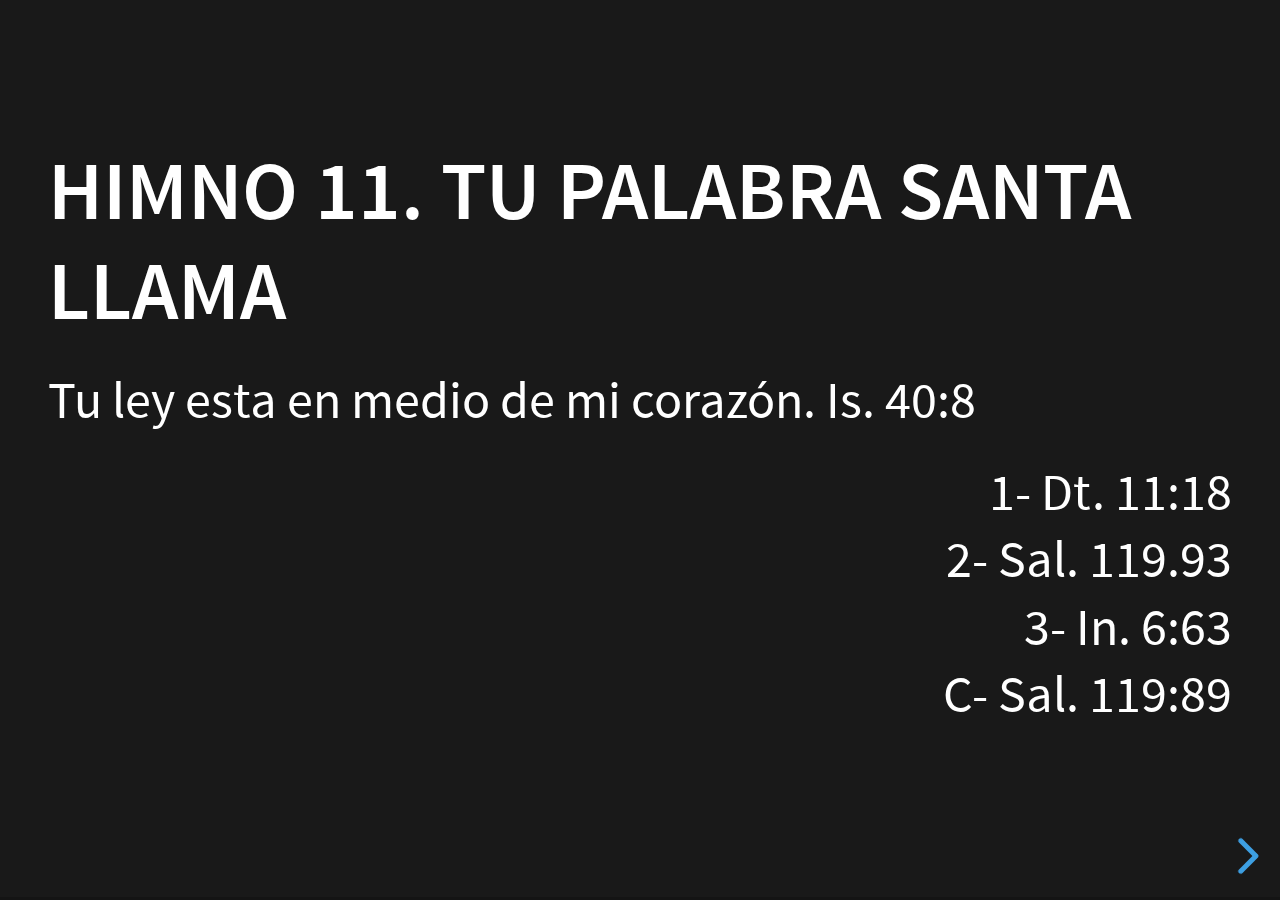
<file: himno/011.html>
﻿<!DOCTYPE html>
<HTML>
<script>
	var titulo = "Tu palabra santa llama";
	var num_himno = 11;
</script>
<Head>
	<meta charset="utf-8">	<meta http-equiv="X-UA-Compatible" content="IE=edge">	<meta name="viewport" content="width=device-width, initial-scale=1.0">	<title>Himnario Presbiteriano</title>	<link rel="stylesheet" type="text/css" href="../styles/inline.css">	<link rel="stylesheet" href="../font/flaticon.css">
</head>
<body>
	<header class="header">
		<a href="../../index.html"><button id="butBack" class="headerButton " aria-label="Back"></button></a>	<h1 class="header__title">Nombre_himno</h1>	<a class="prev_himno"><button id="butPrev" class="headerButton" aria-label="Next"></button></a>	<h1 class="header__num">0</h1>	<a class="next_himno"><button id="butNext" class="headerButton" aria-label="Next"></button></a>
	</header>
	<div class="contenedor">
		<button id="boton" class="botonF1"><span class="flaticon-speaker-5" ></span><span class="flaticon-speaker-8 ocultar" ></span></button>
	</div>
	<section>
		<div class="a2a_kit a2a_kit_size_32 a2a_default_style">
			<a class="a2a_dd" href="https://www.addtoany.com/share"></a>	<a class="a2a_button_whatsapp"></a>	<a class="a2a_button_facebook"></a>	<a class="a2a_button_facebook_messenger"></a>	<a class="a2a_button_twitter"></a>	<a class="a2a_button_sms"></a>	<a class="a2a_button_copy_link"></a>
		</div>
<h1 class="titulo">0. Nombre_himno</h1>
<audio></audio>
<p class="intro">Tu ley esta en medio de mi corazón. Is. 40:8<br /></p>
<p class="ref">
1- Dt. 11:18<br />
2- Sal. 119.93<br />
3- In. 6:63<br />
C- Sal. 119:89<br />
</p>
<h2>1</h2>
<p class="verso">
Tu palabra santa llama<br />
a todo hombre pecador,<br />
para darle siempre calma<br />
y llenarlo de tu amor;<br />
si la acepta con el alma<br />
sentirá su corazón<br />
que de veras tú le amas,<br />
¡oh, divino Salvador!<br />
</p>
<h2>Coro</h2>
<p class="verso">
Cielo, estrellas, mar y tierra,<br />
todo, todo pasará;<br />
sólo tu palabra eterna<br />
por los siglos durará.<br />
</p>
<h2>2</h2>
<p class="verso">
Tu palabra salvadora<br />
es Verdad, es vida, es luz<br />
que ilumina a toda hora<br />
hasta donde te hallas tú.<br />
Haz que tenga yo la honra<br />
de llevar siempre tu cruz<br />
y alcanzar así la gloria,<br />
donde moras, mi Jesús.<br />
</p>
<h2>3</h2>
<p class="verso">
Tu palabra es pan de Vida,<br />
es sustento espiritual;<br />
cuando llega al alma herida<br />
le da alivio, le da paz.<br />
Todo aquel que la recibe,<br />
nunca, nunca morirá,<br />
porque tú quieres que viva<br />
por toda la eternidad. <br />
</p>
<h2>Autor</h2>
<p>
LETRA Y MÚSICA: Alberto G. Martínez, en Rayos de esperanza, arr. L. Dominguez<br />
</p>
</section>
	<script async src = "https://static.addtoany.com/menu/page.js" > </script>  
	<script src="play_pause.js" async></script>
</body>
</HTML>
</file>
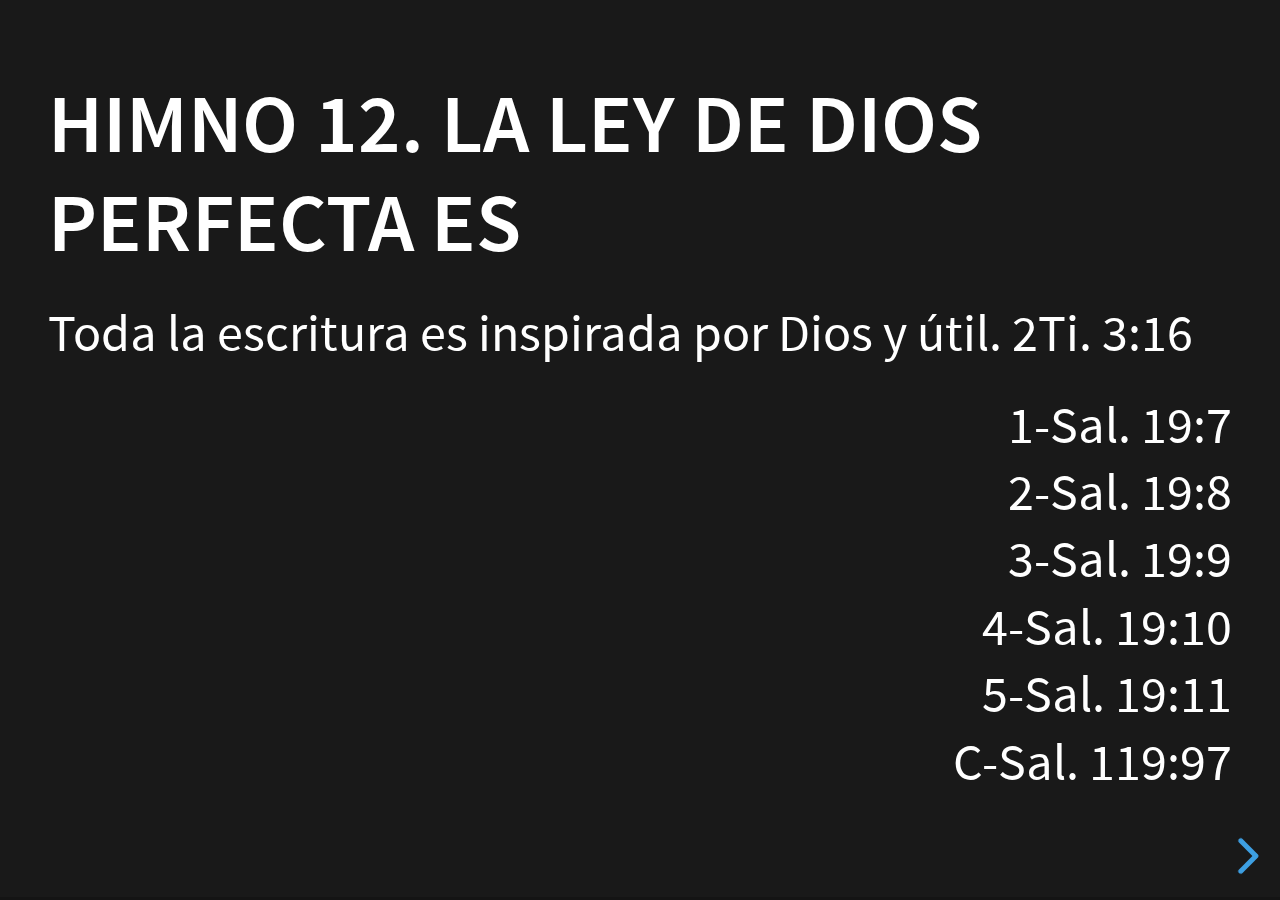
<file: himno/012.html>
﻿<!DOCTYPE html>
<HTML>
<script>
	var titulo = "La ley de Dios perfecta es";
	var num_himno = 12;
</script>
<Head>
	<meta charset="utf-8">	<meta http-equiv="X-UA-Compatible" content="IE=edge">	<meta name="viewport" content="width=device-width, initial-scale=1.0">	<title>Himnario Presbiteriano</title>	<link rel="stylesheet" type="text/css" href="../styles/inline.css">	<link rel="stylesheet" href="../font/flaticon.css">
</head>
<body>
	<header class="header">
		<a href="../../index.html"><button id="butBack" class="headerButton " aria-label="Back"></button></a>	<h1 class="header__title">Nombre_himno</h1>	<a class="prev_himno"><button id="butPrev" class="headerButton" aria-label="Next"></button></a>	<h1 class="header__num">0</h1>	<a class="next_himno"><button id="butNext" class="headerButton" aria-label="Next"></button></a>
	</header>
	<div class="contenedor">
		<button id="boton" class="botonF1"><span class="flaticon-speaker-5" ></span><span class="flaticon-speaker-8 ocultar" ></span></button>
	</div>
	<section>
		<div class="a2a_kit a2a_kit_size_32 a2a_default_style">
			<a class="a2a_dd" href="https://www.addtoany.com/share"></a>	<a class="a2a_button_whatsapp"></a>	<a class="a2a_button_facebook"></a>	<a class="a2a_button_facebook_messenger"></a>	<a class="a2a_button_twitter"></a>	<a class="a2a_button_sms"></a>	<a class="a2a_button_copy_link"></a>
		</div>
<h1 class="titulo">0. Nombre_himno</h1>
<audio></audio>
<p class="intro">Toda la escritura es inspirada por Dios y útil. 2Ti. 3:16<br /></p>
<p class="ref">
1-Sal. 19:7<br />
2-Sal. 19:8<br />
3-Sal. 19:9<br />
4-Sal. 19:10<br />
5-Sal. 19:11<br />
C-Sal. 119:97<br />
</p>
<h2>1</h2>
<p class="verso">
La ley de Dios perfecta es<br />
del mal convierte al alma;<br />
sus testimonios fieles son,<br />
pues brindan dulce calma.<br />
</p>
<h2>Coro</h2>
<p class="verso">
¡Cuánto amo tu ley!<br />
¡Cuánto amo tu ley!<br />
Es para mi alma<br />
grata meditación.<br />
¡Cuánto amo tu ley!<br />
¡Cuánto amo tu ley!<br />
Es para mí sin par meditación<br />
</p>
<h2>2</h2>
<p class="verso">
Los estatutos del señor<br />
su rectitud proclaman,<br />
sus mandamientos puros son,<br />
pues gracia y luz derraman<br />
</p>
<h2>3</h2>
<p class="verso">
Muy limpio y puro es el temor<br />
de Dios, por siempre dura;<br />
los juicios de Jehová, verdad,<br />
y su justicia pura.<br />
</p>
<h2>4</h2>
<p class="verso">
Es más preciosa que el metal<br />
y que oro afinado,<br />
lo que destila del panal<br />
tu ley lo ha superado.<br />
</p>
<h2>5</h2>
<p class="verso">
En ellos hayan corrección<br />
los siervos de El Señor<br />
y en observarlos con amor<br />
hay grande galardón.<br />
</p>
<h2>Autor</h2>
<p>
LETRA: Basada en Sal. 19, est. 1-3 Elazar Z. Pérez, est. 4 Rubén Hernández D., est. 5 Nicolás Martínez<br />
MÚSICA: James McGranahan<br />
</p>
<p><center><a class="link" href="013.html"><b>Este canto se puede enlazar con el siguiente</b></a></center></p>
</section>
	<script async src = "https://static.addtoany.com/menu/page.js" > </script>  
	<script src="play_pause.js" async></script>
</body>
</HTML>
</file>
<file: font/flaticon.css>
/*
  	Flaticon icon font: Flaticon
  	Creation date: 22/06/2016 15:41
  	*/

@font-face {
  font-family: "Flaticon";
  src: url("./Flaticon.eot");
  src: url("./Flaticon.eot?#iefix") format("embedded-opentype"),
       url("./Flaticon.woff") format("woff"),
       url("./Flaticon.ttf") format("truetype"),
       url("./Flaticon.svg#Flaticon") format("svg");
  font-weight: normal;
  font-style: normal;
}

@media screen and (-webkit-min-device-pixel-ratio:0) {
  @font-face {
    font-family: "Flaticon";
    src: url("./Flaticon.svg#Flaticon") format("svg");
  }
}

[class^="flaticon-"]:before, [class*=" flaticon-"]:before,
[class^="flaticon-"]:after, [class*=" flaticon-"]:after {   
  font-family: Flaticon;
font-style: normal;

}

.flaticon-add:before { content: "\f100"; }
.flaticon-add-1:before { content: "\f101"; }
.flaticon-add-2:before { content: "\f102"; }
.flaticon-add-3:before { content: "\f103"; }
.flaticon-agenda:before { content: "\f104"; }
.flaticon-alarm:before { content: "\f105"; }
.flaticon-alarm-1:before { content: "\f106"; }
.flaticon-alarm-clock:before { content: "\f107"; }
.flaticon-alarm-clock-1:before { content: "\f108"; }
.flaticon-albums:before { content: "\f109"; }
.flaticon-app:before { content: "\f10a"; }
.flaticon-archive:before { content: "\f10b"; }
.flaticon-archive-1:before { content: "\f10c"; }
.flaticon-archive-2:before { content: "\f10d"; }
.flaticon-archive-3:before { content: "\f10e"; }
.flaticon-attachment:before { content: "\f10f"; }
.flaticon-back:before { content: "\f110"; }
.flaticon-battery:before { content: "\f111"; }
.flaticon-battery-1:before { content: "\f112"; }
.flaticon-battery-2:before { content: "\f113"; }
.flaticon-battery-3:before { content: "\f114"; }
.flaticon-battery-4:before { content: "\f115"; }
.flaticon-battery-5:before { content: "\f116"; }
.flaticon-battery-6:before { content: "\f117"; }
.flaticon-battery-7:before { content: "\f118"; }
.flaticon-battery-8:before { content: "\f119"; }
.flaticon-battery-9:before { content: "\f11a"; }
.flaticon-binoculars:before { content: "\f11b"; }
.flaticon-blueprint:before { content: "\f11c"; }
.flaticon-bluetooth:before { content: "\f11d"; }
.flaticon-bluetooth-1:before { content: "\f11e"; }
.flaticon-bookmark:before { content: "\f11f"; }
.flaticon-bookmark-1:before { content: "\f120"; }
.flaticon-briefcase:before { content: "\f121"; }
.flaticon-broken-link:before { content: "\f122"; }
.flaticon-calculator:before { content: "\f123"; }
.flaticon-calculator-1:before { content: "\f124"; }
.flaticon-calendar:before { content: "\f125"; }
.flaticon-calendar-1:before { content: "\f126"; }
.flaticon-calendar-2:before { content: "\f127"; }
.flaticon-calendar-3:before { content: "\f128"; }
.flaticon-calendar-4:before { content: "\f129"; }
.flaticon-calendar-5:before { content: "\f12a"; }
.flaticon-calendar-6:before { content: "\f12b"; }
.flaticon-calendar-7:before { content: "\f12c"; }
.flaticon-checked:before { content: "\f12d"; }
.flaticon-checked-1:before { content: "\f12e"; }
.flaticon-clock:before { content: "\f12f"; }
.flaticon-clock-1:before { content: "\f130"; }
.flaticon-close:before { content: "\f131"; }
.flaticon-cloud:before { content: "\f132"; }
.flaticon-cloud-computing:before { content: "\f133"; }
.flaticon-cloud-computing-1:before { content: "\f134"; }
.flaticon-cloud-computing-2:before { content: "\f135"; }
.flaticon-cloud-computing-3:before { content: "\f136"; }
.flaticon-cloud-computing-4:before { content: "\f137"; }
.flaticon-cloud-computing-5:before { content: "\f138"; }
.flaticon-command:before { content: "\f139"; }
.flaticon-compact-disc:before { content: "\f13a"; }
.flaticon-compact-disc-1:before { content: "\f13b"; }
.flaticon-compact-disc-2:before { content: "\f13c"; }
.flaticon-compass:before { content: "\f13d"; }
.flaticon-compose:before { content: "\f13e"; }
.flaticon-controls:before { content: "\f13f"; }
.flaticon-controls-1:before { content: "\f140"; }
.flaticon-controls-2:before { content: "\f141"; }
.flaticon-controls-3:before { content: "\f142"; }
.flaticon-controls-4:before { content: "\f143"; }
.flaticon-controls-5:before { content: "\f144"; }
.flaticon-controls-6:before { content: "\f145"; }
.flaticon-controls-7:before { content: "\f146"; }
.flaticon-controls-8:before { content: "\f147"; }
.flaticon-controls-9:before { content: "\f148"; }
.flaticon-database:before { content: "\f149"; }
.flaticon-database-1:before { content: "\f14a"; }
.flaticon-database-2:before { content: "\f14b"; }
.flaticon-database-3:before { content: "\f14c"; }
.flaticon-diamond:before { content: "\f14d"; }
.flaticon-diploma:before { content: "\f14e"; }
.flaticon-dislike:before { content: "\f14f"; }
.flaticon-dislike-1:before { content: "\f150"; }
.flaticon-divide:before { content: "\f151"; }
.flaticon-divide-1:before { content: "\f152"; }
.flaticon-division:before { content: "\f153"; }
.flaticon-document:before { content: "\f154"; }
.flaticon-download:before { content: "\f155"; }
.flaticon-edit:before { content: "\f156"; }
.flaticon-edit-1:before { content: "\f157"; }
.flaticon-eject:before { content: "\f158"; }
.flaticon-eject-1:before { content: "\f159"; }
.flaticon-equal:before { content: "\f15a"; }
.flaticon-equal-1:before { content: "\f15b"; }
.flaticon-equal-2:before { content: "\f15c"; }
.flaticon-error:before { content: "\f15d"; }
.flaticon-exit:before { content: "\f15e"; }
.flaticon-exit-1:before { content: "\f15f"; }
.flaticon-exit-2:before { content: "\f160"; }
.flaticon-eyeglasses:before { content: "\f161"; }
.flaticon-fast-forward:before { content: "\f162"; }
.flaticon-fast-forward-1:before { content: "\f163"; }
.flaticon-fax:before { content: "\f164"; }
.flaticon-file:before { content: "\f165"; }
.flaticon-file-1:before { content: "\f166"; }
.flaticon-file-2:before { content: "\f167"; }
.flaticon-film:before { content: "\f168"; }
.flaticon-fingerprint:before { content: "\f169"; }
.flaticon-flag:before { content: "\f16a"; }
.flaticon-flag-1:before { content: "\f16b"; }
.flaticon-flag-2:before { content: "\f16c"; }
.flaticon-flag-3:before { content: "\f16d"; }
.flaticon-flag-4:before { content: "\f16e"; }
.flaticon-focus:before { content: "\f16f"; }
.flaticon-folder:before { content: "\f170"; }
.flaticon-folder-1:before { content: "\f171"; }
.flaticon-folder-10:before { content: "\f172"; }
.flaticon-folder-11:before { content: "\f173"; }
.flaticon-folder-12:before { content: "\f174"; }
.flaticon-folder-13:before { content: "\f175"; }
.flaticon-folder-14:before { content: "\f176"; }
.flaticon-folder-15:before { content: "\f177"; }
.flaticon-folder-16:before { content: "\f178"; }
.flaticon-folder-17:before { content: "\f179"; }
.flaticon-folder-18:before { content: "\f17a"; }
.flaticon-folder-19:before { content: "\f17b"; }
.flaticon-folder-2:before { content: "\f17c"; }
.flaticon-folder-3:before { content: "\f17d"; }
.flaticon-folder-4:before { content: "\f17e"; }
.flaticon-folder-5:before { content: "\f17f"; }
.flaticon-folder-6:before { content: "\f180"; }
.flaticon-folder-7:before { content: "\f181"; }
.flaticon-folder-8:before { content: "\f182"; }
.flaticon-folder-9:before { content: "\f183"; }
.flaticon-forbidden:before { content: "\f184"; }
.flaticon-funnel:before { content: "\f185"; }
.flaticon-garbage:before { content: "\f186"; }
.flaticon-garbage-1:before { content: "\f187"; }
.flaticon-garbage-2:before { content: "\f188"; }
.flaticon-gift:before { content: "\f189"; }
.flaticon-help:before { content: "\f18a"; }
.flaticon-hide:before { content: "\f18b"; }
.flaticon-hold:before { content: "\f18c"; }
.flaticon-home:before { content: "\f18d"; }
.flaticon-home-1:before { content: "\f18e"; }
.flaticon-home-2:before { content: "\f18f"; }
.flaticon-hourglass:before { content: "\f190"; }
.flaticon-hourglass-1:before { content: "\f191"; }
.flaticon-hourglass-2:before { content: "\f192"; }
.flaticon-hourglass-3:before { content: "\f193"; }
.flaticon-house:before { content: "\f194"; }
.flaticon-id-card:before { content: "\f195"; }
.flaticon-id-card-1:before { content: "\f196"; }
.flaticon-id-card-2:before { content: "\f197"; }
.flaticon-id-card-3:before { content: "\f198"; }
.flaticon-id-card-4:before { content: "\f199"; }
.flaticon-id-card-5:before { content: "\f19a"; }
.flaticon-idea:before { content: "\f19b"; }
.flaticon-incoming:before { content: "\f19c"; }
.flaticon-infinity:before { content: "\f19d"; }
.flaticon-info:before { content: "\f19e"; }
.flaticon-internet:before { content: "\f19f"; }
.flaticon-key:before { content: "\f1a0"; }
.flaticon-lamp:before { content: "\f1a1"; }
.flaticon-layers:before { content: "\f1a2"; }
.flaticon-layers-1:before { content: "\f1a3"; }
.flaticon-like:before { content: "\f1a4"; }
.flaticon-like-1:before { content: "\f1a5"; }
.flaticon-like-2:before { content: "\f1a6"; }
.flaticon-link:before { content: "\f1a7"; }
.flaticon-list:before { content: "\f1a8"; }
.flaticon-list-1:before { content: "\f1a9"; }
.flaticon-lock:before { content: "\f1aa"; }
.flaticon-lock-1:before { content: "\f1ab"; }
.flaticon-locked:before { content: "\f1ac"; }
.flaticon-locked-1:before { content: "\f1ad"; }
.flaticon-locked-2:before { content: "\f1ae"; }
.flaticon-locked-3:before { content: "\f1af"; }
.flaticon-locked-4:before { content: "\f1b0"; }
.flaticon-locked-5:before { content: "\f1b1"; }
.flaticon-locked-6:before { content: "\f1b2"; }
.flaticon-login:before { content: "\f1b3"; }
.flaticon-magic-wand:before { content: "\f1b4"; }
.flaticon-magnet:before { content: "\f1b5"; }
.flaticon-magnet-1:before { content: "\f1b6"; }
.flaticon-magnet-2:before { content: "\f1b7"; }
.flaticon-map:before { content: "\f1b8"; }
.flaticon-map-1:before { content: "\f1b9"; }
.flaticon-map-2:before { content: "\f1ba"; }
.flaticon-map-location:before { content: "\f1bb"; }
.flaticon-megaphone:before { content: "\f1bc"; }
.flaticon-megaphone-1:before { content: "\f1bd"; }
.flaticon-menu:before { content: "\f1be"; }
.flaticon-menu-1:before { content: "\f1bf"; }
.flaticon-menu-2:before { content: "\f1c0"; }
.flaticon-menu-3:before { content: "\f1c1"; }
.flaticon-menu-4:before { content: "\f1c2"; }
.flaticon-microphone:before { content: "\f1c3"; }
.flaticon-microphone-1:before { content: "\f1c4"; }
.flaticon-minus:before { content: "\f1c5"; }
.flaticon-minus-1:before { content: "\f1c6"; }
.flaticon-more:before { content: "\f1c7"; }
.flaticon-more-1:before { content: "\f1c8"; }
.flaticon-more-2:before { content: "\f1c9"; }
.flaticon-multiply:before { content: "\f1ca"; }
.flaticon-multiply-1:before { content: "\f1cb"; }
.flaticon-music-player:before { content: "\f1cc"; }
.flaticon-music-player-1:before { content: "\f1cd"; }
.flaticon-music-player-2:before { content: "\f1ce"; }
.flaticon-music-player-3:before { content: "\f1cf"; }
.flaticon-mute:before { content: "\f1d0"; }
.flaticon-muted:before { content: "\f1d1"; }
.flaticon-navigation:before { content: "\f1d2"; }
.flaticon-navigation-1:before { content: "\f1d3"; }
.flaticon-network:before { content: "\f1d4"; }
.flaticon-newspaper:before { content: "\f1d5"; }
.flaticon-next:before { content: "\f1d6"; }
.flaticon-note:before { content: "\f1d7"; }
.flaticon-notebook:before { content: "\f1d8"; }
.flaticon-notebook-1:before { content: "\f1d9"; }
.flaticon-notebook-2:before { content: "\f1da"; }
.flaticon-notebook-3:before { content: "\f1db"; }
.flaticon-notebook-4:before { content: "\f1dc"; }
.flaticon-notebook-5:before { content: "\f1dd"; }
.flaticon-notepad:before { content: "\f1de"; }
.flaticon-notepad-1:before { content: "\f1df"; }
.flaticon-notepad-2:before { content: "\f1e0"; }
.flaticon-notification:before { content: "\f1e1"; }
.flaticon-paper-plane:before { content: "\f1e2"; }
.flaticon-paper-plane-1:before { content: "\f1e3"; }
.flaticon-pause:before { content: "\f1e4"; }
.flaticon-pause-1:before { content: "\f1e5"; }
.flaticon-percent:before { content: "\f1e6"; }
.flaticon-percent-1:before { content: "\f1e7"; }
.flaticon-perspective:before { content: "\f1e8"; }
.flaticon-photo-camera:before { content: "\f1e9"; }
.flaticon-photo-camera-1:before { content: "\f1ea"; }
.flaticon-photos:before { content: "\f1eb"; }
.flaticon-picture:before { content: "\f1ec"; }
.flaticon-picture-1:before { content: "\f1ed"; }
.flaticon-picture-2:before { content: "\f1ee"; }
.flaticon-pin:before { content: "\f1ef"; }
.flaticon-placeholder:before { content: "\f1f0"; }
.flaticon-placeholder-1:before { content: "\f1f1"; }
.flaticon-placeholder-2:before { content: "\f1f2"; }
.flaticon-placeholder-3:before { content: "\f1f3"; }
.flaticon-placeholders:before { content: "\f1f4"; }
.flaticon-play-button:before { content: "\f1f5"; }
.flaticon-play-button-1:before { content: "\f1f6"; }
.flaticon-plus:before { content: "\f1f7"; }
.flaticon-power:before { content: "\f1f8"; }
.flaticon-previous:before { content: "\f1f9"; }
.flaticon-price-tag:before { content: "\f1fa"; }
.flaticon-print:before { content: "\f1fb"; }
.flaticon-push-pin:before { content: "\f1fc"; }
.flaticon-radar:before { content: "\f1fd"; }
.flaticon-reading:before { content: "\f1fe"; }
.flaticon-record:before { content: "\f1ff"; }
.flaticon-repeat:before { content: "\f200"; }
.flaticon-repeat-1:before { content: "\f201"; }
.flaticon-restart:before { content: "\f202"; }
.flaticon-resume:before { content: "\f203"; }
.flaticon-rewind:before { content: "\f204"; }
.flaticon-rewind-1:before { content: "\f205"; }
.flaticon-route:before { content: "\f206"; }
.flaticon-save:before { content: "\f207"; }
.flaticon-search:before { content: "\f208"; }
.flaticon-search-1:before { content: "\f209"; }
.flaticon-send:before { content: "\f20a"; }
.flaticon-server:before { content: "\f20b"; }
.flaticon-server-1:before { content: "\f20c"; }
.flaticon-server-2:before { content: "\f20d"; }
.flaticon-server-3:before { content: "\f20e"; }
.flaticon-settings:before { content: "\f20f"; }
.flaticon-settings-1:before { content: "\f210"; }
.flaticon-settings-2:before { content: "\f211"; }
.flaticon-settings-3:before { content: "\f212"; }
.flaticon-settings-4:before { content: "\f213"; }
.flaticon-settings-5:before { content: "\f214"; }
.flaticon-settings-6:before { content: "\f215"; }
.flaticon-settings-7:before { content: "\f216"; }
.flaticon-settings-8:before { content: "\f217"; }
.flaticon-settings-9:before { content: "\f218"; }
.flaticon-share:before { content: "\f219"; }
.flaticon-share-1:before { content: "\f21a"; }
.flaticon-share-2:before { content: "\f21b"; }
.flaticon-shuffle:before { content: "\f21c"; }
.flaticon-shuffle-1:before { content: "\f21d"; }
.flaticon-shutdown:before { content: "\f21e"; }
.flaticon-sign:before { content: "\f21f"; }
.flaticon-sign-1:before { content: "\f220"; }
.flaticon-skip:before { content: "\f221"; }
.flaticon-smartphone:before { content: "\f222"; }
.flaticon-smartphone-1:before { content: "\f223"; }
.flaticon-smartphone-10:before { content: "\f224"; }
.flaticon-smartphone-11:before { content: "\f225"; }
.flaticon-smartphone-2:before { content: "\f226"; }
.flaticon-smartphone-3:before { content: "\f227"; }
.flaticon-smartphone-4:before { content: "\f228"; }
.flaticon-smartphone-5:before { content: "\f229"; }
.flaticon-smartphone-6:before { content: "\f22a"; }
.flaticon-smartphone-7:before { content: "\f22b"; }
.flaticon-smartphone-8:before { content: "\f22c"; }
.flaticon-smartphone-9:before { content: "\f22d"; }
.flaticon-speaker:before { content: "\f22e"; }
.flaticon-speaker-1:before { content: "\f22f"; }
.flaticon-speaker-2:before { content: "\f230"; }
.flaticon-speaker-3:before { content: "\f231"; }
.flaticon-speaker-4:before { content: "\f232"; }
.flaticon-speaker-5:before { content: "\f233"; }
.flaticon-speaker-6:before { content: "\f234"; }
.flaticon-speaker-7:before { content: "\f235"; }
.flaticon-speaker-8:before { content: "\f236"; }
.flaticon-spotlight:before { content: "\f237"; }
.flaticon-star:before { content: "\f238"; }
.flaticon-star-1:before { content: "\f239"; }
.flaticon-stop:before { content: "\f23a"; }
.flaticon-stop-1:before { content: "\f23b"; }
.flaticon-stopwatch:before { content: "\f23c"; }
.flaticon-stopwatch-1:before { content: "\f23d"; }
.flaticon-stopwatch-2:before { content: "\f23e"; }
.flaticon-stopwatch-3:before { content: "\f23f"; }
.flaticon-stopwatch-4:before { content: "\f240"; }
.flaticon-street:before { content: "\f241"; }
.flaticon-street-1:before { content: "\f242"; }
.flaticon-substract:before { content: "\f243"; }
.flaticon-substract-1:before { content: "\f244"; }
.flaticon-success:before { content: "\f245"; }
.flaticon-switch:before { content: "\f246"; }
.flaticon-switch-1:before { content: "\f247"; }
.flaticon-switch-2:before { content: "\f248"; }
.flaticon-switch-3:before { content: "\f249"; }
.flaticon-switch-4:before { content: "\f24a"; }
.flaticon-switch-5:before { content: "\f24b"; }
.flaticon-switch-6:before { content: "\f24c"; }
.flaticon-switch-7:before { content: "\f24d"; }
.flaticon-tabs:before { content: "\f24e"; }
.flaticon-tabs-1:before { content: "\f24f"; }
.flaticon-target:before { content: "\f250"; }
.flaticon-television:before { content: "\f251"; }
.flaticon-television-1:before { content: "\f252"; }
.flaticon-time:before { content: "\f253"; }
.flaticon-trash:before { content: "\f254"; }
.flaticon-umbrella:before { content: "\f255"; }
.flaticon-unlink:before { content: "\f256"; }
.flaticon-unlocked:before { content: "\f257"; }
.flaticon-unlocked-1:before { content: "\f258"; }
.flaticon-unlocked-2:before { content: "\f259"; }
.flaticon-upload:before { content: "\f25a"; }
.flaticon-user:before { content: "\f25b"; }
.flaticon-user-1:before { content: "\f25c"; }
.flaticon-user-2:before { content: "\f25d"; }
.flaticon-user-3:before { content: "\f25e"; }
.flaticon-user-4:before { content: "\f25f"; }
.flaticon-user-5:before { content: "\f260"; }
.flaticon-user-6:before { content: "\f261"; }
.flaticon-user-7:before { content: "\f262"; }
.flaticon-users:before { content: "\f263"; }
.flaticon-users-1:before { content: "\f264"; }
.flaticon-video-camera:before { content: "\f265"; }
.flaticon-video-camera-1:before { content: "\f266"; }
.flaticon-video-player:before { content: "\f267"; }
.flaticon-video-player-1:before { content: "\f268"; }
.flaticon-video-player-2:before { content: "\f269"; }
.flaticon-view:before { content: "\f26a"; }
.flaticon-view-1:before { content: "\f26b"; }
.flaticon-view-2:before { content: "\f26c"; }
.flaticon-volume-control:before { content: "\f26d"; }
.flaticon-volume-control-1:before { content: "\f26e"; }
.flaticon-warning:before { content: "\f26f"; }
.flaticon-wifi:before { content: "\f270"; }
.flaticon-wifi-1:before { content: "\f271"; }
.flaticon-windows:before { content: "\f272"; }
.flaticon-windows-1:before { content: "\f273"; }
.flaticon-windows-2:before { content: "\f274"; }
.flaticon-windows-3:before { content: "\f275"; }
.flaticon-windows-4:before { content: "\f276"; }
.flaticon-wireless-internet:before { content: "\f277"; }
.flaticon-worldwide:before { content: "\f278"; }
.flaticon-worldwide-1:before { content: "\f279"; }
.flaticon-zoom-in:before { content: "\f27a"; }
.flaticon-zoom-out:before { content: "\f27b"; }
</file>
<file: styles/inline.css>
body {background-color: black;}
* {
    background-color: black;
}
header{
    display: none;
}
div{
    display: none;
}
</file>
